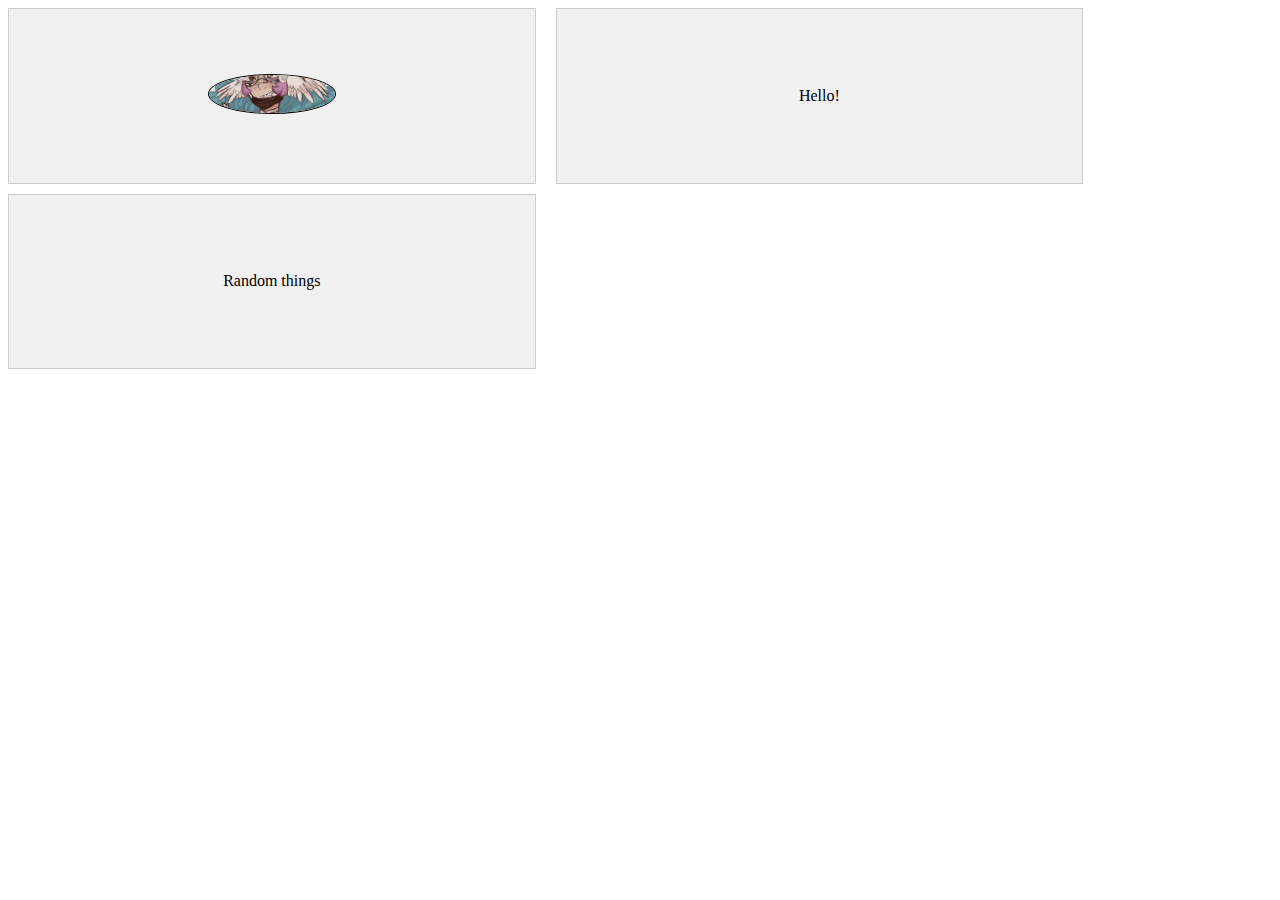
<file: App Development/PWA/index.html>
<!DOCTYPE html>
<html lang="en">
  <head>
    <meta charset="UTF-8" />
    <meta name="viewport" content="width=device-width, initial-scale=1.0" />
    <link rel="stylesheet" href="styles.css" />
    <link rel="manifest" href="manifest.json" />
    <title>Simple Progressive Web Page</title>
  </head>
  <body>
    <div class="horizontal-row">
      <div class="box">
        <div class="user-dp">
          <img src="images/download20240803215345.png" alt="user-image" />
        </div>
      </div>
      <div class="box">Hello!</div>
      <div class="box">Random things</div>
    </div>
    <script src="app.js"></script>
    <script src="service-worker.js"></script>
  </body>
</html>
</file>
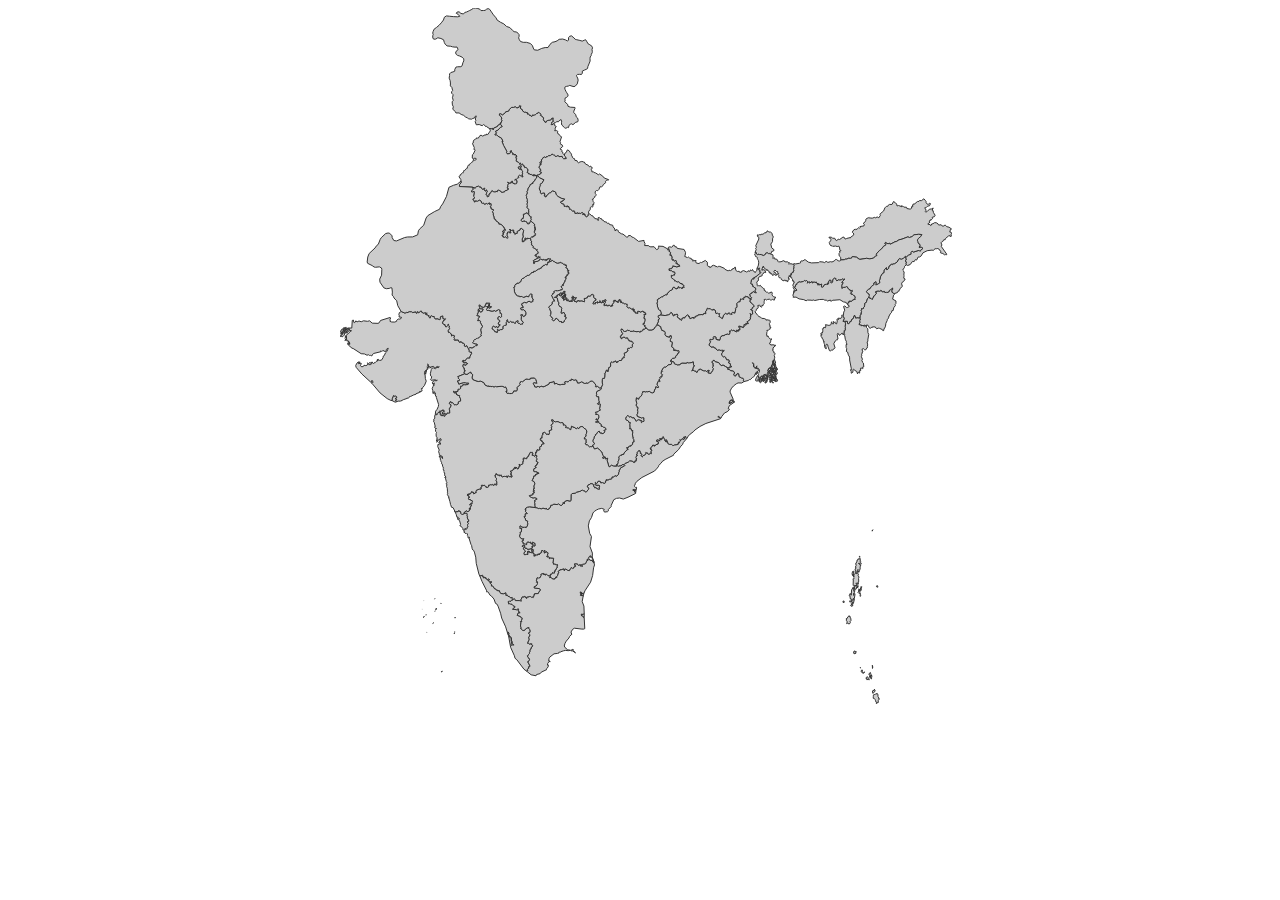
<file: Web_Technologies/Exercises/Ex_1/index.html>
<!doctype html>
<html lang="en">
  <head>
    <meta charset="UTF-8" />
    <meta name="viewport" content="width=device-width, initial-scale=1" />
    <title></title>
    <link href="styles/style.css" rel="stylesheet" />
  </head>
  <body>
    <div class="map-container">
      <!-- Info-box that displays state information -->
      <div class="info-box" id="info-box">Hover over a state</div>

      <!-- Embed the SVG directly -->
      <div id="india-map">
        <svg
          xmlns:mapsvg="http://mapsvg.com"
          xmlns:dc="http://purl.org/dc/elements/1.1/"
          xmlns:cc="http://creativecommons.org/ns#"
          xmlns:rdf="http://www.w3.org/1999/02/22-rdf-syntax-ns#"
          xmlns:svg="http://www.w3.org/2000/svg"
          xmlns="http://www.w3.org/2000/svg"
          version="1.1"
          id="svg2"
          height="695.70178"
          width="611.85999"
          mapsvg:geoViewBox="68.184010 37.084109 97.418146 6.753659"
        >
          <metadata id="metadata44">
            <rdf:RDF>
              <cc:Work rdf:about="">
                <dc:format>image/svg+xml</dc:format>
                <dc:type
                  rdf:resource="http://purl.org/dc/dcmitype/StillImage"
                />
                <dc:title></dc:title>
              </cc:Work>
            </rdf:RDF>
          </metadata>
          <defs id="defs42" />
          <path
            class="state"
            id="IN-AN"
            title="Andaman and Nicobar Islands"
            d="m 537.188,685.44148 -0.041,0.4695 0.768,0.30627 0.104,2.47542 1.258,1.84675 -0.71,-0.0232 0.661,0.93295 -0.574,0.18739 -0.437,0.94503 0.103,1.88201 -0.409,0.42617 -0.663,-0.49065 -0.502,1.30269 -0.461,-0.2156 0.224,-1.08911 -0.606,-0.31434 -0.121,-1.2503 -0.813,-0.73346 0.069,-0.77879 -1.076,-1.12336 -0.646,0.17933 -0.121,-1.96159 0.365,-0.27304 -0.4,-0.27001 0.64,-1.36616 0.994,0.0584 0.564,-0.57427 0.878,0.27505 0.092,-0.68006 0.86,-0.14307 z m -2.826,-4.29496 0.895,1.77017 -2.249,2.47845 -0.57,-1.39035 0.238,-1.31478 1.704,-0.4695 -0.018,-1.07399 z m -6.972,-12.28743 0.62,0.37378 0.054,0.95511 0.372,-0.12392 0.733,0.79995 -0.07,1.22108 -0.819,-0.73849 -1.384,0.38789 -0.288,-0.63372 0.323,-0.48259 -0.855,0.17027 0.198,-1.45785 1.116,-0.47151 z m 3.502,-0.0695 0.743,0.76973 -0.11,1.34098 -1.472,-1.19389 0.529,-0.85234 0.383,0.60853 -0.073,-0.67301 z m 0.656,-2.05731 0.291,1.85178 -0.652,-1.69864 0.361,-0.15314 z m -1.091,-2.2447 0.394,0.70928 -0.884,1.04981 0.947,1.26743 0.041,1.10422 -0.412,-0.27001 -0.465,0.31837 -0.158,0.77476 -0.325,-0.99943 0.426,0.0796 0.114,-0.58536 0.146,0.45237 0.247,-0.67099 -0.938,0.56621 0.092,-0.83824 -0.627,-0.64883 -0.116,-1.08809 1.518,-1.22109 z m -6.096,-0.7264 0.087,0.94704 -0.404,-0.51281 0.317,-0.43423 z m -2.282,-1.91123 0.359,0.19848 -0.356,1.48404 1.639,1.28758 -0.11,0.45942 -1.593,-0.57024 -0.756,-1.02865 0.157,-1.47599 0.66,-0.35464 z m -1.725,-2.48851 0.285,0.72439 -0.466,-0.2005 0.181,-0.52389 z m 11.976,-2.12381 0.554,2.22556 -0.33,0.0282 -0.08,0.96619 -0.144,-3.21996 z m -17.337,-14.22082 0.765,1.02563 0.632,-0.27504 -0.606,0.35464 0.105,1.13444 -0.86,0.46244 -1.209,-0.15818 -0.228,-1.89409 0.96,-0.0353 0.151,-0.86645 0.29,0.25187 z m -5.693,-35.18985 0.303,0.69114 0.034,-0.42113 0.553,0.46244 0.043,1.32486 0.571,0.30426 0.19,2.31624 -1.188,1.3984 0.616,0.72339 -1.181,1.43165 -1.64,-0.7798 -1.035,0.34255 0.738,-1.75809 -0.843,-1.12537 -0.088,-2.43411 0.448,0.45035 1.244,-2.15202 0.892,-0.62565 0.231,0.45942 0.112,-0.60853 z m 2.629,-13.08436 0.929,1.5727 -0.763,0.62868 0.924,0.42415 -0.055,0.36472 -1.862,0.51684 -0.434,-0.43927 0.123,-0.72237 0.751,-0.10478 -0.195,-1.47195 0.582,-0.76872 z m -0.926,-0.67402 -0.284,0.15415 0.186,-0.91783 0.098,0.76368 z m -7.918,-1.08407 1.085,0.17632 -0.019,1.31679 -1.158,-0.1481 0.092,-1.34501 z m 6.716,-0.23474 0.622,0.3093 -0.822,0.74252 0.2,-1.05182 z m 10.071,-5.13723 1.075,0.16624 -0.465,0.49972 -0.716,-0.34457 0.106,-0.32139 z m -1.074,-4.07532 0.271,-0.21158 0.564,0.52793 0.933,2.47844 -0.237,0.44733 -0.886,-1.45482 -0.543,0.0383 -1.023,-1.01455 0.826,-1.1556 0.095,0.34457 z m 0.412,-1.48405 0.074,1.27046 -0.647,-0.61256 -0.046,-0.72641 0.619,0.0685 z m 0.807,-1.15963 0.371,2.3918 -0.807,-0.65185 0.006,-0.67401 -1.081,-0.74958 0.615,-0.12695 0.421,0.57831 0.475,-0.76772 z m 0.855,-1.16466 0.553,1.47598 -0.427,1.26038 -0.784,-1.06593 0.658,-1.67043 z m -7.699,-0.52088 0.06,1.5052 0.968,-0.15717 -0.584,2.06436 1.288,0.63271 -0.452,0.56521 -0.476,-0.43625 -0.055,0.53498 0.673,0.36169 -1.042,0.80298 0.111,2.37769 0.468,-1.74801 0.792,-0.0836 0.084,0.74555 -0.687,4.25768 -0.257,-0.22467 -0.058,0.48561 -0.813,-0.3637 0.133,0.79189 -0.88,0.34759 0.156,0.61356 0.294,-0.32945 0.144,0.38285 0.739,-0.78081 -0.176,-0.57931 0.734,0.44632 -0.947,4.02394 -0.272,-0.63674 -1.076,-0.31937 0.008,-1.07601 -0.615,0.20452 -0.202,-1.21806 0.583,0.0897 0.174,-0.4433 -0.264,-0.31233 -0.496,0.35061 -0.418,-1.78427 -0.55,0.50173 -0.324,-3.01141 -0.489,0.20553 -0.198,-0.48058 1.023,-2.1097 0.51,1.2624 0.312,-0.20553 0.053,0.83421 0.144,-0.28009 0.264,-4.95991 1.616,-2.84819 z m 0.75,0.37277 0.37,-0.0131 -0.121,0.73346 -0.526,-0.0897 0.277,-0.6307 z m 3.455,-0.807 0.246,0.70021 -0.456,-0.22971 -0.099,0.44733 -0.164,-0.60853 0.473,-0.3093 z m 3.685,-0.13097 0.187,0.52994 0.404,-0.49267 -0.109,1.20698 -0.783,-0.54102 0.301,-0.70323 z m -2.854,-0.40401 -0.404,1.06996 -0.432,-1.22915 0.529,0.16423 0.161,-0.64379 0.146,0.63875 z m -3.45,-0.63271 1.278,0.37076 0.601,-0.27102 0.48,0.85134 -0.638,0.43221 0.453,1.08709 -0.71,-0.0554 0.088,0.85738 -0.591,-0.16523 -0.426,0.74152 0.215,0.5108 -1.001,0.93596 -0.534,-0.67401 0.644,-3.04566 -0.578,-0.18639 0.169,-0.60651 0.297,0.21459 0.359,-0.45639 -0.106,-0.54103 z m 22.254,-0.22568 0.744,0.70223 0.114,1.10321 -1.131,-0.17632 -0.248,-0.86644 0.521,-0.76268 z m -18.511,-2.01398 -0.482,1.18481 -0.272,-0.10982 0.235,-1.08406 0.519,0.009 z m -5.117,-8.89721 0.142,2.36661 -0.486,-1.68957 0.344,-0.67704 z m 3.934,-1.86588 0.482,0.0766 -0.353,0.58737 0.48,0.0252 0.547,1.64928 -0.418,0.71431 0.97,1.37624 -0.47,1.44375 0.217,3.1313 -0.76,0.34254 -0.021,0.31938 0.562,-0.0403 -0.893,0.51483 -0.017,0.81204 -1.764,-0.46949 1.351,2.31019 -1.306,0.3758 -1.274,-0.36774 -0.351,0.51584 -0.719,-0.0997 -0.439,-0.60551 0.168,-5.76087 -0.481,-0.23978 0.412,0.0141 1.029,-1.36013 -0.528,-0.48057 0.377,-0.63069 -0.465,-2.24672 0.291,0.36068 1.548,-1.94044 0.653,0.52189 0,0 0.628,-0.14911 0,0 0.544,-0.70021 z m -4.254,-1.63618 0.507,0.29217 0.034,1.9344 -0.425,1.01455 -0.541,0.11385 0.285,0.41105 -0.437,0.73447 -0.419,-1.68957 0.448,-2.16209 0.548,-0.64883 z m 6.511,-0.1078 -0.569,0.64379 0.07,0.69819 -0.646,-0.12996 0.163,-1.03974 0.261,0.42416 0.721,-0.59644 z m 0.475,-12.41236 0.326,1.0357 -0.216,1.94044 0.222,0.67603 0.337,-0.37076 0.198,0.32341 -0.326,0.51483 0.739,0.99642 -0.519,0.70726 -0.691,-0.90876 -0.617,-0.1743 -0.355,0.52692 -0.337,-0.67502 -0.412,0.35161 1.233,0.51483 0.063,0.93395 0.704,-0.11384 -0.007,0.49065 0.437,-0.28714 -0.721,2.016 0.056,2.10668 -0.648,1.12739 -0.797,-0.13904 0.185,0.47655 -0.837,-1.03369 -0.385,0.14709 -0.306,0.69517 0.771,1.08609 -0.548,0.53195 -0.113,-0.82715 -0.517,0.0494 -0.583,1.18884 0.388,0.95007 0,0 -0.628,0.14911 0,0 -1.021,-0.81909 -10e-4,-1.5314 0.505,-0.0242 0.143,-0.55815 -0.769,-0.1209 0.174,-1.53039 0.535,-0.14911 -0.256,-0.65689 0.785,-0.26396 -0.791,-0.29923 0.378,-1.79838 0.559,-0.44229 -0.669,-0.43121 0.413,-0.53196 -0.431,-0.16825 0.372,-1.40042 0.576,-0.23172 -0.5,-0.35867 0.518,0 0.343,-0.59241 -0.262,-0.89869 1.21,-0.65286 -0.25,-0.74756 0.989,-0.1743 0.506,0.35867 -0.023,-0.97626 0.467,0.67099 0.404,-0.67804 z m -0.285,-2.21549 0.251,1.06089 -1.069,-0.6055 0.818,-0.45539 z m 13.096,-26.52437 -0.617,1.4518 0.021,-0.82615 0.596,-0.62565 z"
          />
          <path
            class="state"
            id="IN-AP"
            title="Andhra Pradesh"
            d="m 295.438,482.23741 -0.002,0.007 0,0 0.002,-0.007 z m 0.652,-0.0393 -0.389,2.49054 -0.753,-1.07903 -0.016,-0.80298 1.158,-0.60853 z m -0.652,0.0393 -0.122,-0.62767 -0.272,0.4433 -1.262,0.0977 -0.058,-0.73144 -0.901,0.58133 1.737,0.7667 0,0 -0.023,1.03873 0.454,0.14004 0.663,1.50017 -7.647,3.77106 -4.692,1.85681 -3.756,-1.06895 -3.105,0.36975 -2.669,1.33493 -2.599,5.73367 0.099,0.96921 -2.908,3.10007 -0.273,0.46546 0.384,0.87048 -0.948,0.83521 -3.03,0.41106 -0.866,-1.47094 0.261,-0.7788 0.373,0.006 -0.117,-0.58032 -2.482,-0.87249 -3.128,0.60651 -2.228,1.07097 -1.913,1.26945 -1.459,1.6402 -1.448,4.49646 -2.123,3.3872 -1.075,5.04353 1.396,7.50586 1.762,3.11215 -1.448,10.08303 2.407,6.52153 -0.174,3.87786 1.651,4.44205 -3.018,-5.51604 -0.564,-0.25692 -0.116,1.91022 -0.617,-0.62263 0.355,-0.61659 -0.401,-0.0776 -1.169,1.85077 2.315,2.12481 1.569,0.0363 1.581,1.4105 0,0 0.001,1.1425 -0.756,-0.42516 -0.956,-1.89007 -1.638,-0.0433 -1.73,-1.26642 -1.577,0.17228 -0.083,0.42113 0.891,0.17833 0.069,0.37378 -0.631,-0.0705 -0.22,0.60953 -0.702,0.17631 0.029,0.71936 -0.644,0.29217 0.441,0.65084 -0.587,0.82111 -1.556,0.70021 -1.065,-0.0191 -0.429,0.47957 -0.538,-0.44632 -0.687,0.65789 1.332,1.04982 -0.848,0.61457 -0.451,-0.57931 -0.714,0.31131 0.153,-0.57024 -0.476,0.0957 -0.1,-1.1294 -1.848,0.78685 -0.66,-0.46848 -0.271,-0.94604 -2.238,-0.27001 -1.136,0.44229 1.056,0.46748 -0.297,1.49009 0.529,-0.38084 0.197,0.28109 -0.5,0.17732 0.045,0.45338 -1.591,0.5249 0.142,0.71633 -0.976,0.70626 -0.849,-0.95309 -1.027,0.1219 -10e-4,0.68107 -0.615,0.41509 -0.758,1.66338 -1.751,-0.1471 -1.873,-1.34097 -1.365,0.1884 -0.438,0.70222 0.653,0.35464 -0.895,-0.0232 -0.123,-1.42964 -2.722,0.87753 -0.912,-0.23072 -0.182,1.11329 -0.893,-0.29117 -0.784,0.83925 0.691,1.28657 -0.439,-0.004 -0.916,3.18974 -0.762,0.57729 0.044,1.25333 -0.487,0.12694 -0.176,-0.51281 0,0 0,0 0,0 -0.114,0.0373 -0.358,-0.0363 -0.102,0.86242 -0.647,0.0222 0.041,0.96316 -1.911,0.1199 -1.63,-0.88257 -0.545,-0.83622 -1.561,0.22668 0.782,-0.72741 -0.137,-0.80398 0,0 0.428,-2.03716 1.298,0.005 0.886,-1.73995 0.689,0.70726 1.203,-0.11788 -0.275,-1.46087 0.738,0.11486 -0.133,-1.46792 1.11,-0.4564 -0.056,-0.62163 0.545,-0.33751 -0.402,-0.47957 1.263,-0.7939 -0.589,-0.66092 0.581,-0.36572 0.184,-1.24426 -0.457,-0.80499 -0.729,0.94402 -1.027,-1.12638 -0.749,0.20553 -0.241,-0.44632 -0.695,0.33147 -0.508,-0.35263 0.636,-0.26497 -0.884,-0.48964 0.746,-4.80576 -3.414,-0.19546 -0.93,0.66394 0.224,-1.28859 -0.7,-0.15616 -0.1,-0.54505 -1.57,0.28814 -0.469,-0.68308 0.12,-0.45741 0.865,0.0816 0.084,-0.55715 -0.512,-0.50173 0.697,-0.93798 -0.098,-1.37926 -1.516,-0.98936 -0.07,0.73144 -1.102,-0.18941 -0.406,0.89566 -0.444,0.005 -0.044,-1.30168 0.745,-0.28311 -0.243,-1.23519 -1.148,1.15157 -0.515,-0.73346 -1.438,-0.0796 -0.25,0.56722 0.447,1.03671 -1.082,0.53297 0.051,0.49669 -1.374,0.48259 -0.086,1.24527 -0.276,-0.6186 -0.666,0.19747 0.136,-0.54506 -0.442,0.0363 -0.809,0.44028 0.55,0.43624 -0.324,0.16926 -0.537,-0.3496 -0.828,0.58536 -0.762,-0.5914 -0.154,1.25534 -0.522,-0.45539 -0.092,0.58435 -0.695,0.0846 0.161,-2.61647 -1.021,-0.0473 0.332,-0.77477 -1.362,-0.22769 -0.826,0.4302 -0.274,-0.68006 -1.182,0.38385 -0.348,-1.1969 -0.467,0.72338 -0.138,-0.42617 -0.547,0.46042 -0.037,-1.24325 -0.441,0.37983 0.137,0.92488 -0.809,0.16422 0.803,0.61861 0.091,1.4246 -1.493,-0.134 -0.737,0.47554 -0.706,-0.70323 -0.313,0.83521 -0.395,-0.21157 -0.506,-1.54953 1.023,-1.70469 0.502,-0.0876 -0.114,-0.60853 -2.193,-2.09761 0.919,-0.91883 -1.005,-1.33897 -0.907,-0.0826 0.162,-0.6045 0.954,-0.14911 0.098,-0.50576 1.637,0.35766 -0.241,1.613 0.322,0.96921 2.039,0.23979 0.549,1.09212 3.478,-0.71733 0.843,0.91682 -0.114,1.85278 0.881,-0.0242 0.03,0.38487 0.744,-0.63372 -0.413,-0.58032 0.48,-0.70524 -1.151,-0.008 0.162,-0.82514 -1.197,-0.33651 1.45,-1.73994 -0.12,-0.32643 -0.946,0.48662 0.067,-0.61155 0.606,-0.11284 0.272,-0.77175 2.317,0.30931 -0.087,-2.61144 -0.87,-0.009 -0.259,-0.81305 -1.187,-0.32744 -0.223,0.64278 0.852,1.8004 -0.668,0.43524 -0.594,-0.82615 0.081,-0.84932 -1.667,-0.14709 0.033,-1.19086 -1.03,0.43423 -1.67,-0.5773 -0.842,1.08709 -0.143,1.60595 -0.623,0.0846 -0.538,-0.65286 -2.34,-0.0121 -0.271,-0.69316 0.528,-0.47251 -1.486,-1.13344 0.084,-0.94805 0.627,-0.50375 0.596,0.30326 0.046,-0.98634 0.62,-0.71835 -2.16,0.21258 -0.893,-1.1828 -0.583,-0.10075 -0.828,-1.60897 0.793,-2.87338 -0.371,-0.96821 1.432,-0.53598 0.329,-3.46982 -0.765,0.2821 -1.342,-0.40905 0.435,-1.01455 -0.216,-1.18784 0.475,-0.42113 1.67,1.34803 2.2,0.39796 0.395,-0.4171 0.967,0.008 -0.123,0.51584 0.792,0.11787 1.574,-2.61647 -0.459,-0.48158 0.536,-0.13601 0.01,-0.97425 -0.78,-0.59543 0.906,-0.82212 -0.34,-0.57729 -0.68,-0.0907 -0.12,-0.81406 -1.007,0.11788 -0.715,-2.46333 -1.193,-1.21202 0.032,-0.3355 1.145,0.13803 0.056,-2.91166 1.092,-0.41409 0.728,0.6045 0.184,-0.73849 -1.711,-1.64222 0.433,-1.93137 -0.871,-0.18841 0.915,-1.47195 1.622,-0.9007 2.208,-0.37378 5.454,0.80499 0,0 2.029,0.19847 1.101,0.76772 1.197,-0.21964 1.739,0.46345 1.853,-0.66696 2.39,0.79995 0.72,-0.93395 0.573,1.25333 0.961,0.37882 0.34,-0.47453 0.813,-0.001 0.321,-1.12135 1.213,-0.62364 0.391,-2.22858 1.247,0.0474 1.873,-1.13041 3.212,0.53599 1.212,-0.92791 2.023,1.57573 1.285,0.0655 1.287,-1.39136 0.028,-1.51326 0.525,0.0796 0.204,0.93697 0.792,0.1078 -0.105,-1.67345 0.42,-0.44532 2.207,-0.94704 3.049,0.62464 0.881,-0.49065 0.138,-5.86766 0.854,-1.16467 3.359,-0.45941 1.478,-1.04982 3.158,-0.69013 2.655,-1.478 0.74,0.85537 1.08,-0.16926 0.842,1.32183 1.174,-0.0927 1.879,-2.25578 0.456,-1.49815 -0.766,-0.85134 -0.867,-0.23575 0.375,-0.96417 0.76,-1.27247 1.842,-0.43927 1.01,-1.30673 0.4,0.69719 1.275,0.0554 0.82,1.19893 0.374,1.86084 0.825,0.35162 0.3,0.96014 0.56,-0.84629 1.107,0.7536 0.08,0.55413 2.228,0.59442 0.864,-0.54506 -1.037,-0.81103 0.218,-0.96921 0.456,-0.1068 -0.054,-1.15257 -1.944,-0.47554 -0.073,0.67401 -2.712,-1.16567 0.638,-0.95108 -0.455,-0.93193 0.588,-0.46043 0.533,1.1556 0.538,0.17127 0.753,-0.72942 0.291,-1.2634 1.341,-0.66092 2.02,1.10321 -0.357,0.71532 1.803,-0.20754 2.234,0.85335 0.552,-0.55211 0.24,-2.09358 0.9,0.008 -0.167,-1.21303 1.798,0.47353 1.157,-0.74857 2.434,-0.41106 0.393,-1.96865 1.792,0.0494 1.204,-1.55053 0.986,0.73446 0.917,-0.0977 1.628,-1.91526 0.167,-1.99081 0.466,-0.66696 -0.435,-0.44229 1.428,-2.15605 0.114,-0.84126 4.307,-2.33034 0.218,-0.45337 -0.722,-0.8997 0,0 0.895,-0.94201 3.155,-1.23418 1.526,-1.44979 2.84,0.31535 0.357,0.72842 1.346,0.68006 0.535,-0.1471 -0.006,-1.36415 0.648,-0.30225 0.16,0.53297 0.508,-0.0584 0.075,-2.24874 0.507,0.38184 0.159,-0.32139 -1.236,-1.23519 0.559,-0.4433 0.085,-1.11328 0.732,-0.1743 0.443,-0.71431 -1.227,-0.23576 1.047,-1.14754 -0.485,-0.90171 2.36,-2.80588 0.526,0.77678 0.502,-0.0484 0.147,1.53845 0.494,-0.0736 -0.389,1.06291 1.368,0.46043 0.226,0.49065 -0.729,0.87552 0.09,0.81103 0.966,0.91279 0.668,-1.2775 2.266,-0.98332 0.549,-1.40949 -0.357,-0.54707 0.48,-0.43524 0.958,0.65387 0.831,-0.0655 0.151,1.01354 0.854,0.34255 1.769,-0.73144 0.759,0.20251 0.102,-1.18784 -0.436,0.22366 -0.462,-0.56319 1.548,-2.06738 -1.19,-0.22065 -0.117,-0.44229 0.567,-0.41005 -0.962,-0.0433 0.074,-1.11933 0.825,-0.33449 1.716,-2.61848 1.439,0.66897 0.07,0.58335 0.3,-1.10523 0.978,0.19445 0.281,-0.72238 1.606,-0.23172 0.055,-0.70626 0.783,0.0282 0.314,-0.63472 -1.354,-1.49613 0.703,0.0796 -0.722,-0.74857 -0.351,0.88962 -0.496,-1.613 0.859,-0.44733 1.309,0.30426 0.977,1.12034 -0.146,-1.19691 0.546,-0.0151 0.07,-0.46345 -0.389,-1.075 0.29,-0.17933 0.427,0.54707 0.246,-0.25893 0.173,0.8866 -0.421,-0.0443 0.039,0.34859 0.752,0.12594 0.315,-1.5183 0.677,0.53297 0.537,-0.85134 -0.212,-0.7133 0.607,-0.7385 1.544,3.04264 0.548,0.10277 -0.365,0.5914 0.838,1.48605 0.717,0.23072 -0.848,-1.56666 0.994,-0.66394 1.74,4.20932 1.457,0.4836 1.827,-0.12392 1.146,1.27348 0.862,-0.0786 0.594,-0.60853 3.787,-0.35967 0.079,-1.65532 0.552,0.34759 0.191,-0.35766 -0.421,-0.35464 0.758,0.1219 -0.468,-0.41105 0.681,0.22467 0.661,-0.61055 -0.289,-0.54001 0.524,-0.63977 -0.534,-1.04074 1.184,0.72439 0.372,-0.88055 1.605,-0.97828 0.451,1.15459 0.524,-0.9279 0.875,0.0564 -0.007,-0.63775 -0.72,0.10075 -0.586,-1.05082 1.452,0.0443 0.08,-0.77376 0.776,0.12392 -0.173,0.70122 0.527,0.52491 0,0 0.878,0.54405 -3.728,4.32417 -0.604,1.85279 -1.844,1.75808 -2.297,3.46075 -4.825,4.53576 -0.023,0.93294 -8.484,4.31511 -3.07,2.10768 -0.901,1.5183 -2.5,2.32631 0,0.73447 -1.373,1.87595 -2.744,2.95298 -12.682,6.47518 -5.007,3.89498 -1.482,1.88201 -0.541,2.01499 -0.477,0.23072 0.151,0.96115 1.163,1.01657 0.89,-0.24886 -0.238,2.48751 -0.903,0.51383 z"
          />
          <path
            class="state"
            id="IN-AR"
            title="Arunachal Pradesh"
            d="m 585.539,192.70394 0.586,0.92992 -0.057,0.84731 1.267,1.78327 1.034,-0.0161 1.469,-1.19893 0.621,0.70122 -0.973,2.05429 -1.803,0.26094 -1.561,1.57472 -1.49,0.40803 0.751,0.58737 0.722,1.56062 -0.829,1.21403 0.445,0.75663 1.713,-0.88458 2.06,-2.14496 1.865,-0.12795 1.871,-1.00045 -1,2.04522 0.212,0.68812 0.654,-0.135 0.39,2.08249 1.644,2.52781 -0.628,1.36315 -2.37,0.79894 0.447,1.1959 -1.382,1.22008 -0.568,-0.17128 0.119,0.72339 -1.089,0.0826 -0.606,0.63472 0.991,1.12135 -2.287,1.75808 1.174,0.64984 1.07,-0.19445 0.596,1.18683 0.491,-0.15415 0.742,-1.62811 1.087,0.0222 1.452,-1.06794 1.779,-0.0645 1.81,1.05082 0.488,1.13746 1.63,0.13601 0.971,-0.41912 0.571,0.97526 1.478,0.68611 2.011,-1.27449 1.703,1.68353 2.264,0.54304 2.48,1.80443 -0.774,0.0957 -0.687,0.79693 0.172,1.03369 -0.653,1.00951 1.376,0.16322 0.074,0.74051 0.798,0.35665 -0.776,0.90171 0.229,2.13187 -1.421,0.16321 -0.261,-0.96014 -1.092,0.4846 -3.224,2.75551 -0.127,1.03067 -1.421,0.0191 -1.053,1.83062 -0.752,0.10478 -0.936,1.10422 0.839,2.14798 -0.541,1.59386 5.44,7.69325 -0.53,0.80096 -0.792,-0.43423 -0.775,0.28512 -1.819,-1.3571 -2.282,-0.63271 -0.257,-0.6055 0.558,-0.4161 -0.103,-0.73346 -0.489,-0.1078 -1.243,-1.9344 -1.88,-0.62061 -0.282,0.35867 -1.812,-0.0907 -1.888,1.78025 -1.08,-0.43625 -4.949,0.65185 -4.142,2.0956 -2.098,3.37108 -1.236,0.7657 -1.45,0.001 -1.615,3.12928 -1.202,-0.53397 -1.294,2.09257 -1.649,-0.23475 -2.175,3.08194 -2.644,1.03369 -1.359,-0.7113 0,0 -0.449,-1.15156 0.601,-1.2221 -0.623,-0.25892 -0.136,-1.23016 -0.505,-0.33247 1.033,-0.61155 -0.803,-3.58065 0,0 1.104,0.29923 2.101,-1.75506 2.285,-0.72842 0.041,-1.83365 1.182,-1.30269 1.547,0.92287 4.526,-1.46792 1.134,-0.0584 0.701,0.73547 0.261,-0.68006 2.344,-1.79536 -0.85,-1.59789 -0.204,0.269 -0.38,-0.49468 -0.692,0.0443 -0.498,0.87753 -0.092,-0.89868 -0.445,0.63673 -0.377,-0.31131 0.842,-1.79435 -0.173,-1.11329 -0.868,-0.31635 -0.328,-0.86141 -0.776,-0.4836 0.3,-0.60551 -0.482,-0.55311 0.377,-0.37278 -0.801,-1.01958 0.62,-0.25893 -0.153,-0.38386 0.893,-1.21 2.18,-1.85077 1.05,-1.92936 -3.173,-0.21057 -4.587,0.46547 -1.901,1.80443 -2.755,0.94402 -1.42,-0.69114 -5.971,2.28601 -3.568,0.83622 -0.449,0.85234 -0.922,0.12896 -0.825,0.74756 -1.393,-0.0151 -0.144,0.4161 -4.663,2.17518 -0.602,-1.07399 -1.329,0.62364 -1.455,-0.65185 -0.46,0.25893 -0.498,-1.12638 -0.86,0.7123 0.949,1.26441 0.054,0.82413 -2.132,1.05283 -2.016,2.70614 -2.185,1.62509 -3.313,3.71767 0.569,0.42012 0.2,1.04478 -1.31,0.29922 -2.023,2.14799 -3.903,0.7657 -2.96,-0.58133 -6.879,1.09213 -2.126,-1.1153 -0.023,-0.48058 -0.926,-0.54203 -4.469,-0.72641 -0.416,0.4705 0.133,0.73145 -1.26,0.60248 -2.63,-0.0333 -1.253,0.87149 -0.977,-0.21863 -1.605,0.7788 -3.528,0.2025 0,0 -0.095,-2.67994 -1.456,-1.34501 -0.218,-2.2981 0.97,-1.44576 -0.63,-1.01555 1.299,-0.0584 0.397,-0.43524 -1.294,-0.93596 -0.091,-1.72181 -0.748,-1.88201 -1.661,0.45237 -1.599,-0.50778 -2.993,0.27706 -0.627,-0.7657 -0.893,0.42617 -1.688,-2.1369 0.196,-0.78786 -0.385,-0.59442 1.382,-1.71879 0.332,-1.40345 -0.24,-0.84529 -0.614,-0.47453 -0.698,0.13098 -0.451,-0.9541 2.47,-0.0645 0.997,1.06694 2.4,0.0695 0.761,1.74095 1.218,0.51785 1.363,-1.30168 1.498,0.25792 3.244,-2.36863 1.123,0.0252 1.088,1.89006 1.336,-0.39796 0.566,-0.64177 1.006,0.44632 0.972,-0.90675 1.243,0.48561 0.928,-1.34098 1.343,-0.53598 1.471,-2.12078 -1.602,-1.74398 0.503,-1.49815 2.358,-1.81954 0.561,0.71935 1.441,-0.77577 1.45,-1.36213 0.75,0.73849 0.699,-0.76973 -0.212,-0.9551 4.089,-0.72742 0.263,-1.59688 -1.023,-0.93697 1.953,-1.54752 0.614,-1.46691 -0.113,-0.79593 0.582,-0.20955 0.193,-0.76167 2.276,-0.85738 0.598,0.53599 0.354,-0.7254 0.895,0.60047 1.805,0.0272 2.334,-0.75462 0.913,0.4967 1.441,-0.93093 1.719,0.85234 1.576,-2.48247 -0.338,-0.54505 0.202,-1.03067 3.354,-2.71823 1.247,-3.10309 1.528,-1.53845 1.448,-0.10679 0.322,-0.90373 1.233,-0.88055 2.652,-0.0504 1.472,-2.87943 1.735,1.06593 1.388,1.52031 0.432,1.83869 1.545,-0.47252 3.161,1.2896 -0.529,-1.01858 2.111,0.70222 0.489,0.66092 2.7,0.15415 0.33,1.25332 3.007,0.56521 0.925,-0.0685 0.6,-0.8201 0.279,-1.66137 1.057,0.28009 -0.191,-2.05127 1.007,-0.0957 0.271,-1.05485 0.823,0.28915 2.922,-2.56408 0.394,0.4826 1.766,-1.32688 1.597,0.21158 2.584,-1.94347 z"
          />
          <path
            class="state"
            id="IN-AS"
            title="Assam"
            d="m 453.917,283.49453 0.206,1.29161 -0.521,0.29318 0,0 0.315,-1.58479 z m 46.843,-31.55783 3.527,-0.20351 1.605,-0.7788 0.977,0.21863 1.253,-0.87149 2.63,0.0343 1.261,-0.60248 -0.133,-0.73145 0.415,-0.4705 4.47,0.72641 0.926,0.54203 0.023,0.48058 2.126,1.1153 6.879,-1.09213 2.96,0.58133 3.902,-0.7657 2.023,-2.14799 1.31,-0.29922 -0.199,-1.04478 -0.569,-0.42012 3.313,-3.71767 2.186,-1.62408 2.016,-2.70614 2.132,-1.05384 -0.054,-0.82413 -0.949,-1.26441 0.86,-0.7123 0.498,1.12638 0.46,-0.25893 1.455,0.65185 1.329,-0.62364 0.602,1.07399 4.663,-2.17518 0.145,-0.41711 1.393,0.0161 0.825,-0.74756 0.922,-0.12896 0.449,-0.85133 3.567,-0.83723 5.972,-2.28601 1.42,0.69114 2.755,-0.94402 1.9,-1.80443 4.588,-0.46547 3.173,0.21057 -1.05,1.92936 -2.181,1.85077 -0.893,1.21101 0.152,0.38285 -0.619,0.25893 0.801,1.01958 -0.377,0.37278 0.481,0.55311 -0.3,0.60652 0.776,0.48259 0.328,0.86141 0.867,0.31635 0.174,1.11329 -0.843,1.79334 0.377,0.31132 0.445,-0.63674 0.092,0.89869 0.498,-0.87753 0.692,-0.0443 0.38,0.49468 0.204,-0.269 0.85,1.59789 -2.344,1.79536 -0.261,0.68106 -0.701,-0.73547 -1.134,0.0584 -4.526,1.46893 -1.547,-0.92287 -1.182,1.30269 -0.041,1.83365 -2.285,0.72842 -2.102,1.75506 -1.104,-0.29923 0,0 -1.789,1.79032 -1.856,0.97727 -0.747,0.16826 -1.204,-0.79693 -0.878,0.46244 -1.759,2.97211 -2.42,1.72585 -1.22,0.32844 -0.506,-0.48461 -0.617,1.13344 -0.62,-0.46647 -1.614,0.96518 -0.114,0.807 -1.143,0.49569 -0.177,1.92432 -1.012,0.55513 -0.725,1.07097 -0.474,-0.41811 -0.086,-1.95454 -0.273,0.12392 -1.888,2.30515 -0.23,2.72327 -1.413,0.4171 -2.16,3.58165 -0.287,2.35049 -0.759,1.52434 0.514,2.04522 -1.33,0.74656 -0.694,0.97324 -0.846,-0.3899 -0.974,1.12537 -0.334,-0.74454 0.388,-1.478 -0.53,-1.31377 -0.443,0.69215 -1.344,0.62868 0.373,1.41755 -2.768,2.04622 -1.536,2.42706 -1.515,0.58334 -2.005,1.96865 1.343,1.9213 1.381,0.68409 0.342,1.27247 -0.551,0.82816 0.463,0.81003 0,0 -1.785,1.46994 -1.108,3.47788 -0.652,1.10824 -0.763,-0.0393 -0.405,0.71431 0.284,1.56062 -0.47,0.28915 0.278,0.46244 -0.506,0.96014 -0.668,0.48159 0.004,1.04477 -0.93,0.4967 -0.634,-0.69417 -0.27,0.23273 -0.054,1.56767 -0.656,0.72842 0.604,0.80801 -0.613,1.8266 0.661,0.29217 -0.961,0.2015 0.242,0.31635 -0.772,1.478 0.071,1.97772 -0.81,0.18235 0,0 -1.356,0.17833 -0.506,-0.39998 -0.133,0.42517 -0.886,-0.11586 -0.71,0.50072 -1.334,-3.29653 -1.561,3.82547 -1.391,0.50979 -0.266,1.82559 -1.275,0.17127 -0.4,1.57472 -0.956,0.3496 -0.104,0.47957 -0.927,-0.25389 -0.298,-2.31624 -2.632,0.0312 0,0 -1.754,0.0564 1.249,-2.99328 -0.867,-1.86689 -0.002,-1.0075 0,0 0.417,-3.52825 0.991,-1.83365 -1.209,-3.75796 1.212,-0.48259 1.948,1.62006 0.855,-0.0504 0.353,-0.58133 0.893,0.0746 0.271,-0.70122 -0.323,-1.1556 -0.432,0.27505 -0.348,-0.25389 0.453,-0.0846 -0.275,-0.44128 -0.672,0.0826 -0.054,-1.3712 0,0 0.782,-0.12292 0.44,-1.64222 1.228,0.19546 -0.383,-0.93597 2.03,0.51685 0.947,-1.37523 2.879,-0.9803 -0.832,-0.69517 0.576,-0.83119 -0.163,-1.09817 -0.499,-0.0635 -0.492,-1.06795 -0.396,0.14609 -0.929,-0.97828 -0.286,0.15717 -0.122,-0.58032 -0.945,0.43625 -0.229,-1.28053 -0.643,0.0977 1.617,-1.6261 0.184,-1.27348 -1.065,0.80902 -0.629,-0.0705 -0.312,-1.19893 -1.171,-0.25389 -0.759,-1.3853 -0.697,-0.19848 0.021,-0.94201 -1.007,-0.51483 -1.078,0.65991 -2.189,0.20956 -1.429,1.03168 -0.159,-3.28041 0.56,-1.33897 0.955,-0.85939 -1.294,-0.11083 -0.153,-0.76973 2.951,-3.13533 -1.176,0.38688 -1.316,-0.39594 -0.945,0.78484 -1.681,0.30527 -1.293,-0.19143 -1.443,0.96922 -1.088,-1.22915 0.118,-1.06392 -1.183,-0.49065 -1.843,1.39035 -0.231,2.45426 -1.065,1.13545 -1.218,-0.80499 0.562,-0.58133 -0.122,-1.34299 -1.179,-0.24986 -1.553,2.62252 0.622,-0.0685 -1.185,1.2231 0.691,0.0876 0.459,-0.51785 -0.09,0.3909 -1.696,0.74253 -0.534,-0.31938 -1.786,0.37076 -1.213,2.14093 -1.083,0.54707 -0.668,-0.14306 -0.253,-1.0891 0.347,-1.92735 -2.788,0.90071 -0.28,-0.19848 0.6,-0.55312 -0.616,0.0887 -1.012,0.61861 0.596,-1.53341 -1.293,0.0201 -0.518,-1.40849 -0.562,0.10277 0.067,0.69618 -0.756,-0.89667 -0.968,0.31635 -0.563,-0.32542 -0.666,1.02362 -0.785,-0.1612 0.144,-0.98231 -1.284,0.15213 -1.282,1.21101 -0.383,-0.31232 0.471,-0.58737 -0.975,-0.52189 -1.463,1.48203 0.458,-1.44173 -1.196,-1.33493 -1.019,0.61155 -0.673,-0.58636 -0.66,0.0897 -0.851,0.83925 -2.969,0.69819 -1.337,-0.39191 -2.385,1.92633 0.36,0.30628 -0.285,0.43625 -1.334,0.52087 0.223,1.16568 -0.455,0.69618 -0.855,0.22265 2.61,3.09101 -3.081,1.34803 0,0 0.316,-1.99082 -1.059,-2.03917 0.187,-1.1828 -0.608,-1.13444 1.588,-2.87439 -0.814,-0.14508 -0.209,-0.40804 0.71,-0.28411 -0.75,-0.80096 0.004,0.68711 -0.352,-0.0907 -0.396,-1.27147 -0.547,0.0574 0.534,-0.4836 -0.124,-0.66595 -0.805,-0.53498 0.242,-0.4302 -0.414,-0.6579 -0.673,-0.24381 0,0 0.322,-0.20956 -0.823,-0.32946 0.778,-0.54304 -0.728,-0.11586 0.659,-0.49065 -0.501,-0.74051 0.427,0.269 0.257,-0.2962 -0.411,-0.81003 0.854,0.38285 -0.17,-0.7526 0.635,-0.22064 0.024,-0.5239 1.576,-0.73044 -0.219,-0.42818 -0.409,0.14709 0.907,-1.48505 -0.376,-0.65386 0.195,-2.11273 0.325,-0.1491 -0.429,-0.91884 0.404,-0.61256 -0.406,-1.27448 0,0 0.113,-0.77981 1.997,0.32442 3.941,-0.74555 0.893,-0.36874 -0.098,-0.91985 0.645,-1.03369 1.814,0.12896 1.121,-1.12638 1.144,-0.13601 3.145,2.37164 3.189,0.78585 7.153,-0.27908 0.893,-0.94704 3.469,0.34758 1.549,0.59543 1.508,-1.31377 1.768,1.076 2.742,-0.74151 1.329,0.38083 2.4,-1.10422 1.169,-1.45784 0.826,-0.0494 1.849,1.36113 1.255,0.25187 0.909,-0.31635 0.403,-0.77477 z"
          />
          <path
            class="state"
            id="IN-BR"
            title="Bihar"
            d="m 416.975,260.26064 0.017,0.0796 0,0 -0.017,-0.0796 z m -83.434,-22.94171 0.695,-0.0735 -0.041,0.73144 1.192,0.38487 0.057,0.63976 0.955,-0.22568 0.83,1.60091 6.826,1.08608 1.487,2.91268 -0.348,2.81293 -0.661,1.13545 2.388,1.05082 0.332,-0.35061 0.438,0.51785 0.757,-0.55916 1.293,1.17071 1.482,0.21964 0.336,0.47654 -0.225,0.56521 1.939,0.68913 -0.796,0.73547 3.627,-0.26296 -0.389,1.28557 0.694,1.2503 2.597,0.40602 1.534,-1.16869 0.964,0.21661 3.789,-2.11574 2.095,1.79334 -0.044,3.3187 1.783,1.21504 0.701,-0.16423 -0.025,0.96418 2.057,-1.05082 0.256,-0.88761 1.427,-0.36068 2.304,0.88559 -0.049,0.52692 1.174,-0.19243 0.525,0.6176 0.731,-0.67301 1.564,-0.0584 4.5,1.90417 0.598,0.96619 3.364,1.75405 0.716,-0.85335 1.425,0.46244 1.27,-0.53901 -0.049,-0.56419 0.799,-0.0826 0.06,-0.63774 1.729,-0.35867 0.619,-1.29363 0.564,0.0353 0.411,3.17563 1.489,1.08205 1.961,-0.16522 0.202,0.87249 0.975,0.0584 0.597,0.55211 0.584,-1.41049 2.046,-0.75664 2.918,1.39237 0.961,-0.2952 0.542,-0.9813 1.171,0.64681 0.685,-0.1078 0.488,-1.33091 1.234,0.76671 0.826,-1.17676 0.81,1.60394 1.357,0.60248 0.13,0.64379 0.674,0.002 0.097,-0.63473 1.261,-1.07097 0.183,-2.30011 0,0 0.822,0.57729 0.479,-0.6186 1.318,-0.34255 0.045,0.46043 -1.138,0.97929 0.309,0.43523 0.68,-0.0997 0.058,0.68208 0.814,0.59442 -0.784,0.65084 0.15,0.43524 0.627,-0.13601 0.509,0.63775 -1.625,1.69058 -1.461,0.67502 -1.563,1.80241 -0.678,-0.0463 -0.51,0.8604 -1.026,-0.25994 0.085,1.65028 -0.633,-0.0725 -0.142,0.3617 -0.381,-0.51483 -1.482,1.08608 -0.255,2.54393 -0.548,0.54405 0.399,0.94805 1.843,0.45942 -0.576,0.54002 0.568,0.32139 -0.252,1.04981 0.71,-0.0363 0.599,1.08709 1.834,0.79391 -0.272,1.25131 0.392,0.0927 -0.696,1.06794 0.308,1.16769 0.776,0.76268 -0.051,0.54405 -0.896,-0.13098 -0.42,-0.56319 -0.068,0.37983 -0.368,-0.19949 -0.013,-0.51583 -1.256,-0.26498 -0.566,0.74152 -0.414,-0.27202 -0.33,1.17575 -0.62,0.0191 -0.526,0.70625 -0.572,-0.2428 -0.466,0.91984 0.139,0.62868 0.484,0.13299 -0.102,0.92387 1.518,1.26844 -0.705,1.0075 0.29,0.81305 -1.027,-0.49267 0,0 -0.09,-0.59543 -1.581,-0.23676 -0.495,-1.24627 -1.616,-0.0292 -0.562,-0.85839 -0.684,0.40502 -0.161,1.14451 -1.219,-0.31434 0.297,0.75865 -0.482,0.50073 -0.011,1.07096 -1.682,-0.76166 -0.459,0.52087 -0.972,-0.41811 -0.678,3.10108 -0.849,-0.38386 -0.82,0.3768 -1.352,1.51125 0.237,3.20787 -0.149,0.62868 -0.765,0.0665 -0.752,0.76973 0.379,0.48058 -0.967,4.49545 -2.52,-0.83219 -0.67,1.29866 0.273,1.10422 -0.728,-0.65991 -0.456,0.38889 -0.368,-0.41005 -0.769,0.0846 0.115,-0.69014 -0.601,-0.58334 -0.55,0.0413 -0.403,0.97324 -1.323,0.35061 -1.37,-1.02563 -1.177,1.61602 -0.858,0.39897 -0.358,2.1369 -0.477,0.0715 -0.285,1.22612 -0.767,-0.24281 -1.357,-1.48606 -1.499,-0.42214 0.697,-1.07097 -0.176,-1.14754 0.394,-0.59543 -1.229,0.18941 -0.979,-0.82816 -0.469,0.61357 -1.291,-0.42416 -0.186,-2.34545 -0.793,-0.94906 -0.994,0.11485 0.241,-0.88357 -2.099,1.09615 -1.519,-1.57472 -2.104,0.0312 -0.848,-0.54808 -0.84,2.52277 -0.986,0.60853 0.317,2.42605 -1.845,-0.48662 -0.173,0.87249 -0.659,-10e-4 -0.388,0.93898 -0.666,-0.6045 -4.27,0.55413 -0.012,0.67905 -2.748,0.79189 0.392,0.76973 -1.674,1.15761 -0.502,-0.17429 0.224,-1.22411 -0.479,0.57024 -1.316,0.0665 -0.458,0.83521 -1.476,0.0887 -0.374,-2.08955 -0.958,0.23677 -0.037,-1.35912 -0.781,-0.41408 -2.437,1.68554 -0.433,1.44274 -1.796,-0.4292 -0.141,0.65387 -0.925,0.17732 0.083,0.8473 -0.669,1.20598 -0.817,-1.18784 -0.776,0.16724 0.106,-0.63976 -0.844,-0.70323 -0.97,-0.14105 -0.436,-0.63674 0.321,-0.17832 -0.779,-0.45237 0.021,-0.69014 0.674,-0.50677 -0.699,-1.45784 -0.497,0.0403 0.228,0.28411 -0.48,0.48763 -0.464,-0.51685 -0.366,0.41509 -0.611,-0.46546 -0.323,0.18941 0.134,0.84629 -0.695,-0.68912 -0.126,0.81808 -0.633,0.54002 -1.319,-3.01745 -1.142,-0.59442 -1.334,2.07846 -1.266,0.34658 -3.168,0.64379 -4.574,-0.50878 0,0 0.904,-2.28702 -0.918,-0.58838 0.339,-0.68107 -0.69,-0.56722 -0.019,-0.7395 -0.56,0.10478 -1.389,-1.17575 0.075,-1.12941 -0.762,-0.86745 -0.212,-3.23507 -0.538,-0.15818 0.82,-2.47542 -0.461,-1.32486 0.299,-0.40703 0.809,-0.18739 0.44,-0.9803 1.068,-0.0625 1.657,-1.52334 0.517,0.22064 1.219,-0.49568 0.583,-0.89265 0.812,-0.0776 -0.288,-0.16523 0.405,-0.41106 0.197,0.23072 0.596,-0.56723 0.616,0.52693 0.784,-0.53599 -0.104,-0.47957 0.921,-0.12292 -0.589,-0.67401 0.856,-0.18135 1.38,-1.97066 3.338,-1.83869 -0.144,-1.35105 0.519,-0.5773 1.126,-0.24683 0.965,0.64177 0.18,0.78585 1.731,0.18941 -0.042,-0.36371 0.732,0.1209 0.267,-1.69058 1.019,-0.0957 0.458,1.14552 0.982,-0.3496 0.829,0.85235 0.758,-0.15113 0.236,-0.9813 -0.094,0.78383 0.438,0.20452 0.069,-1.21907 1.569,0.1884 -0.629,-0.7526 0.412,-0.77879 -1.334,-1.01153 -0.618,0.0746 0.035,-1.01153 -2.205,-0.34255 -0.314,-0.90775 -1.191,-0.65286 -1.152,0.28814 -1.979,-1.2503 -0.745,0.21157 0.021,-0.7929 -1.595,-1.65934 -0.879,-0.0736 -0.647,-1.0619 -0.139,-2.23362 1.42,0.45538 0.704,-0.95208 0.97,0.37479 0.469,-1.66439 -0.217,-1.33291 -2.079,-0.24583 -1.278,-1.49916 -0.607,0.32441 -1.667,-0.36672 -0.002,-1.58983 1.263,0.22265 0.243,-0.54707 1.541,-0.27102 0.728,-1.31679 -0.016,-1.01455 3.986,1.02059 2.977,-0.65185 -0.255,-1.03369 -1.603,-0.30628 -0.578,-1.62006 -1.061,0.5632 -0.28,-0.2408 -0.196,-0.41307 0.579,-1.21303 -0.234,-1.2634 -0.667,-0.2015 -0.844,0.85738 -0.78,-0.4977 0.192,-0.75059 -0.842,-0.31131 -0.222,0.55714 -0.796,-0.34255 -0.091,-0.94402 -0.477,-0.2559 0.455,-0.45237 -0.122,-1.9485 -1.048,-0.56319 0.627,-0.63271 -1.702,0.0584 0.824,-2.53285 -0.509,-0.81708 -1.183,-0.57528 0.58,-1.05586 -0.188,-0.49972 -1.299,0.33348 -0.538,-0.27303 0.619,-0.66595 0,0 1.045,-0.78686 -0.694,-0.18034 -0.104,-0.86443 1.318,-0.49368 2.013,0.37278 1.427,-1.31982 0.048,-0.64682 0.423,0.0826 z"
          />
          <path
            class="state"
            id="IN-CH"
            title="Chandigarh"
            d="m 180.729,161.12496 -0.533,0.403 -1.425,-0.64883 -0.746,-1.56565 1.438,-0.95209 0.208,0.53801 0.562,-0.21359 -0.063,0.46949 0.734,0.0665 0,0 z"
          />
          <path
            class="state"
            id="IN-CT"
            title="Chhattisgarh"
            d="m 316.874,316.83966 2.131,0.404 0.466,0.94806 1.238,0.32743 0.755,2.9832 0.698,0.31736 -0.313,0.49166 2.81,0.97022 0.711,1.51024 -0.307,1.65431 1.259,1.90115 3.357,0.8342 0.055,-1.35911 1.447,-0.22669 0.328,2.015 -1.113,2.03212 -0.077,1.69562 0.852,0.64882 0.772,-0.4846 0.562,1.00649 -0.765,4.37153 2.004,1.29765 0.388,2.67994 0.878,-1.36314 0.569,1.07702 1.137,-0.28311 0.15,0.62868 1.925,-0.31434 0.387,0.82715 -0.401,1.69058 -0.845,0.11284 -0.926,2.18728 -0.65,0.009 -0.603,0.6327 -0.1,1.50621 -1.481,0.78383 -1.455,-0.0484 -1.577,1.52132 -0.053,1.10624 0,0 -0.469,-0.0272 -0.084,0.45035 1.371,0.86444 -0.782,2.18727 -2.997,0.54204 -2.266,2.28802 -1.252,-0.0605 -0.989,0.47353 -1.813,2.73434 0.862,0.86746 -1.297,0.22971 -0.068,2.07746 0.381,0.70827 0.987,0.48259 -0.606,0.88055 0.272,0.63774 -1.116,0.26397 0.112,0.85839 -0.954,-0.46547 -0.498,0.71835 0.355,0.92992 -1.348,1.50218 1.357,1.11429 -0.666,0.45942 -0.241,-0.9944 -1.267,0.82413 -0.965,2.64266 0.327,1.16165 0.911,1.00346 0.186,1.14855 -0.583,0.19143 -2.193,-0.78988 -0.333,1.41049 0.428,0.60148 -1.177,0.57327 -0.591,2.80285 -1.471,0.77477 -1.659,-0.40099 -1.77,-1.27247 -1.607,0.59443 -1.398,-0.21359 -0.495,0.43322 -0.765,-0.46042 -2.435,0.23273 0.19,1.06895 -0.747,0.68913 0.271,0.77678 -1.452,2.1369 -1.408,0.85234 -0.558,1.7873 -0.911,-0.0594 -0.295,-0.807 -1.148,-0.48058 -0.24,2.81192 0.693,3.01343 -0.925,1.5727 1.182,0.98533 0.159,1.28255 0.46,-0.46446 0.4,1.06291 -0.741,2.01902 0.742,1.17474 -0.505,0.43423 0.178,1.36919 -0.726,1.28859 0.25,1.89712 4.343,1.65028 0.7,-0.32139 1.585,0.21862 -0.146,2.16209 0.356,0.50174 -0.31,0.88659 -1.193,0.12594 -1.27,1.21101 -0.289,-1.14451 0.466,-0.93899 -3.164,-0.85839 -1.121,0.47352 -1.033,1.1546 -2.278,-3.74789 -1.092,0.44632 -2.524,-1.60293 -0.701,0.88962 -1.739,-2.05832 -1.566,1.478 -0.612,1.91828 0.258,0.93697 2.318,1.18784 0.414,1.31478 1.668,0.2821 -0.466,1.76312 0.179,3.68039 -0.496,0.81808 1.458,-0.17832 0.571,1.91122 1.334,0.14004 -0.35,1.14754 -0.534,0.0897 0.886,0.93798 -0.658,1.20396 0.566,2.36761 -0.398,0.71835 0.837,0.19948 0.259,0.59745 -0.377,0.67301 0.649,1.01253 0.302,2.30818 -1.398,0.33549 -0.243,2.3112 -0.671,0.73749 -0.998,0.0403 -0.059,0.9682 -0.939,-0.14911 -1.383,0.62465 -0.424,1.36717 -1.299,-0.47654 0.063,0.64983 1.385,0.75865 -0.16,0.60954 -0.801,-0.11284 -0.247,0.79189 -0.814,0.33952 -2.006,2.24874 -0.36,1.45684 -1.818,0.134 0.013,0.62263 -1.367,0.21661 -1.37,0.93093 -0.485,1.66237 0.373,0.58435 -0.292,1.43165 -0.728,1.40848 0.072,1.2896 -0.839,2.07242 -0.908,-0.20251 -0.186,1.72987 0,0 -2.741,-0.1219 -1.977,-0.89164 -1.8,1.46087 -0.861,-0.0756 -1.852,-6.41876 0.622,-1.9213 -2.338,0.78182 -0.289,-1.43266 0.404,-0.21259 -0.794,-0.5924 -0.663,1.49714 -1.326,-0.1199 -0.027,-1.03973 1.148,-0.77779 -0.911,-1.06291 -0.593,-1.78226 0.215,-0.57629 -0.744,-0.2287 0.165,-0.36875 -1.007,-0.80096 -0.379,-1.02966 -3.124,-2.41598 -2.964,0.92186 -1.556,-2.91065 0,0 -0.531,-0.92489 0.72,-0.11284 1.506,-1.30873 -1.692,-2.32329 0.001,-1.29766 1.139,-1.94145 0.057,-1.47799 1.294,-1.05385 -0.07,-1.11328 1.124,-0.48662 0.808,-1.64424 1.931,-1.46288 0.885,2.0825 1.293,-0.4292 0.349,0.95511 1.27,-0.0725 2.005,-1.64625 -1.194,-1.46289 2.179,-0.86745 -0.272,-1.18683 -0.705,-0.22467 -0.372,-0.74454 -1.281,-0.12594 -0.951,-0.89164 -1.343,-0.0866 0.188,-1.78025 -2.641,-1.83465 0.058,-0.99541 -1.534,-0.11989 0.187,1.16467 -0.537,-0.4564 -1.209,-0.0373 0.06,-0.4836 0.714,0.13299 1.378,-1.3037 -0.31,-0.672 -1.57,-0.15616 -0.029,-0.59241 0.783,-0.45035 0.77,0.55513 0.835,-0.0685 0.527,-1.25635 0.013,-1.75203 -0.121,-0.98534 -0.887,-0.64882 -2.181,-0.11486 -0.164,-0.41912 0.586,-0.61256 -0.65,-1.15056 2.677,-0.62364 0.654,-0.83219 1.585,-0.59946 -0.665,-1.38531 0.76,-4.66169 -1.151,-0.19142 -1.16,0.61155 -0.635,-0.71633 0.545,-0.84126 1.518,-0.64984 -0.724,-1.83263 -0.077,-3.78013 -1.806,0.0403 -0.667,-1.73995 0.495,-0.60853 -0.294,-1.3581 0.502,-1.70267 3.726,-1.73894 0.788,-1.08205 -0.343,-0.73145 0,0 1.542,-3.18167 -0.439,-2.58625 0.194,-2.82099 0.512,-1.04175 1.428,0.23676 0.429,-1.29463 0.102,-2.956 -0.379,-0.47856 0.572,-0.0927 1.362,-3.57964 0.831,0.13904 0.27,1.2372 0.747,-0.0715 0.096,-0.80096 -0.688,-0.40199 0.941,-0.40904 0.076,-2.18526 1.366,-0.39696 0.61,-1.08003 -0.08,-3.32575 1.467,-1.11329 0.802,0.8735 1.195,-1.08507 0.596,0.40199 0.397,-0.96619 1.169,0.43121 0.373,1.45281 0.583,-0.86141 0.494,0.27001 -0.209,-0.60349 0.875,0.0151 0.821,-1.05988 2.025,0.0222 0.163,-0.57427 0.526,-0.10579 0.164,-1.43165 1.057,-0.40099 0.333,-0.60349 0.368,0.63976 0.465,-0.35363 -0.338,-1.42964 0.789,-0.91279 -0.49,-1.53945 0.178,-0.89164 1.821,-0.39595 0.076,-0.54908 1.68,-0.95914 -0.456,-1.91021 0.411,-0.83925 1.8,-0.0524 0.901,-0.83723 1.021,0.29721 0.736,-0.86644 -0.18,-1.95959 0.984,-1.29866 -0.075,-0.93294 -1.006,-0.83219 -0.564,0.13702 -0.259,-0.95511 -1.105,0.45237 -0.653,-0.22971 0.031,-0.81205 -0.835,0.23677 -1.251,-2.72025 -1.867,0.47453 -0.472,-0.78887 -1.436,-0.49468 -0.899,1.00851 -0.807,-0.1884 -0.551,0.94301 -0.443,-0.37781 -0.028,-0.99742 -0.599,-0.10176 -0.154,-0.77073 0.69,-0.26094 0.221,-1.39539 0.625,0.0151 0.925,-1.3984 -0.277,-0.74656 -0.72,-0.39292 -0.191,-1.36818 -0.672,-0.52491 0.253,-1.22209 1.069,-0.42718 1.285,1.52837 -0.082,0.42517 1.331,0.65487 1.471,-0.28512 1.33,-1.11631 0.717,0.46144 1.047,-0.23576 0.935,0.97627 2.449,0.0141 0.869,-0.75764 -0.097,0.48259 0.563,0.57428 0.61,-0.34356 1.527,0.41811 2.758,-0.17732 1.177,0.62264 0.592,-0.2277 -0.359,-0.6861 1.227,0.0282 1.383,-0.77175 0.094,-1.17776 1.917,-0.33046 1.249,-0.93596 0,0 2.743,1.99988 3.095,-0.0524 2.154,-0.98533 0.555,-1.56666 1.256,-0.77779 0.272,-1.14049 z"
          />
          <path
            class="state"
            id="IN-DD"
            title="Daman and Diu"
            d="m 52.071,392.57824 0.11,-1.80846 1.311,-3.27739 0.615,0.65387 1.569,-0.2156 0.858,0.56822 0.278,1.33494 -1.744,0.77476 1.659,0.59241 -0.049,0.67603 -0.554,-0.008 -0.002,0.68208 -0.47,0.0121 0.915,1.21907 0,0 -0.379,-0.20049 0.07,0.31635 -1.076,0.30426 -3.111,-1.62408 z"
          />
          <path
            class="state"
            id="IN-DL"
            title="Delhi"
            d="m 188.413,205.10421 0.637,0.75563 -0.427,0.95813 0.581,0.18336 1.261,1.79838 0.807,-0.0816 -0.257,1.70468 0.523,0.85436 -0.887,1.00649 0.919,1.37926 0,0 -1.99,0.58233 -0.354,0.49166 0.312,0.83824 -1.567,0.48662 -0.994,-0.81003 -0.222,-1.22814 -0.737,-0.63069 -0.496,0.1209 -0.894,-0.65789 -0.011,0.67703 -0.776,-0.31333 -1.865,0.44129 -0.874,-1.14452 -0.055,-0.82212 0.415,-0.0222 0.484,-1.08206 1.171,-0.001 -0.343,-0.46849 0.776,-1.15056 -0.257,-2.76054 1.868,-0.38487 0.927,-1.14451 1.104,0.45841 0.223,0.56823 z"
          />
          <path
            class="state"
            id="IN-DN"
            title="Dadra and Nagar Haveli"
            d="m 105.295,406.93205 -0.637,1.54248 -0.97,-0.70122 -1.651,-0.33046 -0.164,0.70122 -0.892,-0.9541 0.152,-0.54808 -0.591,0.48561 -0.336,-0.39191 0.282,-0.90474 -0.34,-0.91682 0,0 -0.959,-1.48303 0.447,-0.32946 0.798,0.48562 0.133,-0.4564 0.629,0.0262 -0.014,-0.5914 0.51,0.58737 0.132,-0.7123 0.846,-0.0856 0.345,-0.75764 0.115,1.24628 1.016,-0.27304 0.365,0.68611 -0.432,-0.0897 -1,1.30471 -0.703,0.0514 0.117,1.63618 0.231,-0.38688 0.658,0.38486 0.527,-0.36068 -0.091,-0.76268 1.343,0.2146 0.385,0.38486 -0.677,0.89768 z"
          />
          <path
            class="state"
            id="IN-GA"
            title="Goa"
            d="m 115.005,503.84721 3.2,-0.29117 0.68,-1.30068 0.355,1.0478 1.317,0.17128 0.5,2.11675 0.616,0.72237 0.611,0.14307 2.054,-0.9944 0,0 0.993,-0.0383 0.35,-0.62968 0.483,0.69517 0.384,-0.38083 0.496,0.26799 0.278,0.97123 -0.298,0.95107 0.69,0.86645 -0.647,0.79391 0.548,1.00951 0.003,1.18482 0.957,0.46445 0.278,1.61603 -1.761,0.7667 1.029,0.74857 0.318,0.85033 -0.676,0.88761 -0.235,1.02664 0.502,1.21604 -0.851,1.06594 0.176,0.52289 -1.22,0.98231 -0.831,-0.64279 0.068,0.9128 -0.754,-0.24986 -0.879,0.538 0,0 -1.14,-0.49468 0.221,-0.86141 -1.814,-2.3384 -1.151,-0.39192 0.768,-1.34501 -1.122,-4.03704 -0.448,-0.8332 -0.681,0.21158 -1.221,-1.08608 1.971,0.2962 0.418,-0.39393 -1,-0.80902 -1.285,-0.20553 0.372,-0.7254 -0.854,0.006 -0.599,-2.60438 -1.169,-2.39986 z"
          />
          <path
            class="state"
            id="IN-GJ"
            title="Gujarat"
            d="m 30.172,354.32358 0.616,0.71129 -0.43,0.49065 -1.012,-0.69215 0.826,-0.50979 z m -10.275,-0.41106 0.209,0.32744 -1.297,0.95813 0.18,-0.91985 0.908,-0.36572 z m 18.259,-2.62352 0.378,0.57427 -1.448,0.4161 0.151,-0.64379 0.919,-0.34658 z m -30.371,-16.4091 1.128,0.39292 0.058,0.57125 -0.89,0.24079 0.035,0.36069 -0.75,-0.59644 0.622,-0.2287 -0.203,-0.74051 z m 0.645,-1.3843 0.605,0.46344 -0.012,0.60349 -0.832,-0.5652 -0.204,-0.4564 0.443,-0.0453 z m -2.432,-2.42404 0.461,0.55916 -0.233,1.21302 -0.535,-0.34355 0.076,-0.81305 -0.843,0.76267 -0.186,-0.27303 1.26,-1.10522 z m 0.194,-2.66282 -0.018,0.81406 -1.064,1.22612 0.105,-1.13141 0.977,-0.90877 z m -0.542,-0.64177 0.215,0.54606 -0.546,0.33046 -0.122,-0.68006 0.453,-0.19646 z m -2.046,-4.12873 0.826,0.46446 0.593,-0.22971 -0.75,3.21895 -1.582,1.62812 -0.849,-0.19646 0.384,-0.19042 -0.407,-0.39494 -0.651,0.2549 0.169,0.35665 -0.60400002,0.0192 0.099,-0.38789 L 0.244,328.4158 0,327.77906 l 0.384,-0.53297 1.36,-0.0453 1.256,-1.69864 0.604,-1.86387 z m -0.816,0.14307 0.101,1.47901 -0.926,0.66595 -0.006,-1.94951 0.831,-0.19545 z m 3.706,-0.73547 0.425,1.75002 -1.663,0.3496 0.401,-0.79491 -0.181,-0.74454 1.018,-0.56017 z m -2.33,-0.72641 0.573,0.0151 0.292,1.1818 -1.24,-0.0836 -0.146,-0.52491 0.521,-0.58838 z m 1.187,-1.66438 0.003,1.48605 -1.355,-0.14105 -0.57,0.70122 0.06,-1.13645 1.862,-0.90977 z m 1.897,-0.0554 0.468,0.47655 0.559,0.13803 -1.35,1.24526 -0.547,-0.22366 0.057,-0.49871 0.92,-0.68006 -0.107,-0.45741 z m -1.056,-1.2634 0.762,1.56767 -1.57,1.74095 0.531,-1.89913 -0.271,-0.37781 -0.58,0.22467 0.413,-0.98735 0.715,-0.269 z m -1.088,-0.0635 -0.419,1.38934 -1.367,0.77174 -0.15,1.87898 -0.349,0.28009 -0.36,-0.40099 -0.797,0.72641 0.023,2.31623 -0.593,0.24886 -0.959,-1.14654 0.873,-1.00447 -0.448,-1.36919 0.454,-0.0312 0.889,-1.80946 1.204,-0.0635 0.529,-1.37624 0.756,0.28009 0.714,-0.69014 z m 56.039,-15.77438 3.99,1.68554 1.115,-1.05182 0.671,0.72741 2.203,-1.20396 2.686,0.0736 0.941,0.86342 2.877,-0.8604 0.268,1.12336 0.976,0.40703 0.379,-1.63819 0.913,0.18034 0.504,0.93697 2.267,-1.82457 0.686,0.2025 -0.007,1.02261 1.685,0.88257 0.947,0.0443 0.405,-0.46849 1.781,0.55413 0.811,-0.21359 -0.582,0.72136 -0.979,-0.30325 -0.592,0.4574 0.924,0.96216 1.315,-0.32441 0,0 0.594,1.19791 1.176,-0.0866 0,0 -0.122,1.0085 0.586,1.23015 0.901,-0.0635 -0.15,-0.93093 0.922,-1.3037 0.919,0.7919 2.276,0.35262 -0.079,0.87451 0.818,1.33594 2.838,-0.10478 1.168,0.90876 1.414,-0.86645 -0.588998,-0.45438 0.774998,-2.00189 0.261,-0.27203 0.801,0.39595 0.907,-0.68006 0.292,1.57673 -0.489,0.73447 1.78,1.0085 0.858,-0.56924 0.429,0.24684 -0.427,0.70122 -0.379,-0.21561 -0.258,0.96821 -0.747,-0.1471 -1.304,2.82704 0.659,1.06593 2.295,0.92791 -0.521,1.07399 0.982,0.93596 0.946,-0.38284 0.868,-1.06392 0.056,-0.95108 0.802,-0.30023 -0.081,0.92286 0.924,0.84832 -0.182,1.39034 0.411,1.36415 -1.31,1.58681 0.012,1.7067 0.277,0.47655 0.933,-0.29016 1.231,1.61199 0.612,0.12896 0.104,1.98175 1.335,-0.88257 1.748,0.74253 -0.495,1.71274 0.446,1.00448 -0.537,1.1828 0.428,0.27303 1.067,-0.3496 0.459,0.98634 0.808,-1.04981 0.384,0.54807 1.027,-0.27706 1.301,2.50363 0.934,-0.0987 0.176,-0.73346 0.497,-0.0826 0.414,0.90271 0.876,0.1209 0.248,0.82816 1.197,0.007 0.672,0.60147 -0.141,2.06739 1.172,0.60752 0.513,-0.90776 0.806,0.0867 0.882,1.5858 -0.118,0.54002 0.842,0.73648 0,0 1.005,1.88301 -0.61,0.3496 0.427,0.72036 0.803,0.76771 1.069,-0.56117 0.574,1.48908 -1.587,2.90965 -0.396,1.98174 -2.487,-0.0282 -2.346,2.89253 -1.812,-0.75965 -0.672,0.96518 0.173,0.39897 0.886,-0.40099 -0.15,0.97324 0.528,-0.0504 0.412,1.06694 0.445,-0.81406 0.353,0.55715 0.536,-0.27203 0.087,-0.76569 0.289,0.92387 1.034,0.0917 0.841,0.87552 -0.758,-0.12594 -0.648,0.94201 -0.424,-0.20654 -0.329,1.03571 -1.189,-0.23475 -0.467,-0.89163 -0.837,0.25893 -0.269,1.68856 0.679,0.95309 -0.331,0.49267 0.984,0.20351 0.157,2.60841 0.511,-0.17631 0.545,0.42819 -1.738,1.60897 1.175,0.65689 -0.164,0.73245 0,0 -7.023,2.95398 0.721,0.73749 -0.288,0.62767 1.364,1.41251 -0.225,1.24526 -2.052,0.45136 0.772,0.60349 0.76,2.3112 4.375,-1.43669 2.44,-0.002 0.459,0.63875 0.624,-0.42416 0.67,0.32643 0.745,-0.66696 0.479,0.54203 -0.019,1.02362 -1.634,0.74051 -0.432,-0.37681 -0.135,0.46345 -1.961,-0.10175 -0.417,0.3496 -0.875,-0.76368 -0.39,1.40646 -1.671,0.61659 -0.332,-0.23173 -0.091,2.36057 -1.183,0.78988 -1.253,-0.11284 -0.201,2.14899 -1.694,0.1078 -0.104,0.64883 -1.159,-0.31232 -0.94,0.43826 -0.486,-0.97627 -0.521,0.18437 1.5,1.33796 1.939,-0.12795 -0.218,1.31579 0.684,1.01253 0.688,-0.27303 0.182,0.59644 1.885,0.28915 -0.239,0.96619 1.048,2.2447 0.093,2.19433 -0.6,0.42114 -0.739,-0.13702 -0.46,0.79088 -0.857,0.0111 0.475,0.59946 -0.148,1.15057 -1.886,1.08406 -0.988,-0.24683 -0.634,0.35867 -0.71,-0.37882 -0.617,-1.27852 -1.442,-0.84126 -0.836,0.45741 -0.331,-1.42863 -0.605,0.15112 -0.288,1.0216 -0.779,0.49871 0.788,1.06392 0.847,0.25792 0.021,0.90272 0.396,0.0685 -1.486,2.81696 -0.804,0.54102 0.672,0.85235 0.136,3.26026 -1.164,0.30325 -0.141,-0.46244 -0.309,0.33248 -0.873,-0.19445 -0.462,1.28758 -1.523,0.61457 0,0 -0.426,-0.39997 0.677,-0.89768 -0.385,-0.38587 -1.343,-0.2146 0.091,0.76267 -0.526,0.36069 -0.659,-0.38487 -0.231,0.38688 -0.117,-1.63617 0.704,-0.0514 1,-1.30471 0.433,0.0897 -0.366,-0.6861 -1.016,0.27303 -0.115,-1.24627 -0.345,0.75763 -0.846,0.0866 -0.132,0.71129 -0.509,-0.58636 0.014,0.5914 -0.629,-0.0262 -0.133,0.4564 -0.797,-0.48561 -0.448,0.32945 0.959,1.48303 0,0 -2.008,-0.30124 -0.835,0.89466 0.015,0.91884 -0.697,-0.0856 -0.004,0.52491 -1.344,-0.25792 0,0 0.378,-3.47587 1.378,-1.76513 1.325,-2.89454 0.268,-1.94044 -2.21,-6.93762 0.035,-1.09112 -0.454,0.21862 -1.023,-2.55199 0.988,-0.39897 -1.366,-0.1622 0.326,-1.55457 -1.123,-0.27404 -0.168,1.51628 -0.663,0.27505 -0.186,-3.30358 -0.64,-1.54248 0.786,-2.03313 1.494,-1.87092 -1.082,0.69416 0.604,-1.95252 0.646,-0.26296 -0.454,-0.24382 -1.204,1.13948 -0.593,-1.35307 0.646,-1.45281 1.523,-0.78282 1.809,0.14407 1,-0.51281 -1.158,0.10578 -0.913,-0.59543 -4.158,0.56924 -0.634,-0.8332 0.692,-0.77678 0.616,-1.99485 -1.087,-0.7526 -0.325,-2.20944 0.948,-4.42492 0.715,-1.13243 1.373,-0.37076 2.233,0.99339 1.145,-1.64826 1.448,0.50274 0.512,-0.23878 0.256,-0.98735 -0.384,0.7123 -0.616,0.0867 -0.483,-0.8997 -1.919,1.16366 -1.343,-0.17026 -1.122,-1.04377 -1.948,0.93798 -0.082,-0.69215 -1.076,1.72987 0.14,-0.9007 -0.459,-0.0373 -0.745,-1.42057 -0.879,-0.41005 0.403,-0.8876 -0.692,-0.61055 -0.384,0.31535 0.698,0.48259 -0.443,0.85335 0.85,0.33953 0.058,1.59184 -0.354,0.62969 -0.908,-1.62308 0.122,1.49714 0.611,0.83723 -0.32,0.41408 -0.426,-0.75562 -0.254,1.32284 -0.413,-0.11989 -0.948,4.48034 -0.773,-2.65879 0.936,-0.5521 0.238,0.24482 0.035,-1.03067 -1.355,1.20698 -0.041,0.85436 -0.273,1.57068 0.68,1.09918 0.261,3.59475 0.867,2.5258 -1.732,4.27682 -2.035,2.42102 -0.355,1.08809 -0.686,-0.4443 0.442,0.60047 -0.32,0.68106 0.664,1.10624 -2,0.94906 -0.221,0.48763 0.064,-1.19893 -0.71,1.46088 -3.285,1.09817 -0.482,0.33751 0.209,0.43121 -1.919,0.39292 -3.129,1.58479 -1.063,0.0373 0.023,0.58032 -1.582,1.17776 -1.308,-0.0947 0.14,0.38083 -3.675,1.23419 -1.117,0.52994 -0.128,0.46647 -1.221,0 -0.285,0.46748 -2.442,-0.0937 -1.517,0.70021 0,0 -0.714,-0.98634 0,0 0,0 0,0 -0.2,-0.23273 0.47,-0.0121 0.002,-0.68207 0.554,0.008 0.049,-0.67603 -1.659,-0.59241 1.744,-0.77477 -0.278,-1.33493 -0.858,-0.56823 -1.569,0.2156 -0.615,-0.65386 -1.311,3.27739 -0.11,1.80845 0,0 -1.239,-0.14407 -3.675,-1.85782 -7.105,-5.65609 -8.095,-9.55309 1.07,-1.11429 -0.552,-1.62308 -0.273,0.40703 -1.023,-0.14407 0.872,0.82615 -0.459,0.20654 0.599,0.48863 -0.396,0.72741 -9.902,-9.1118 -5.751,-6.67567 -0.448,-1.68756 1.018,-2.31825 1.732,-1.49311 0.373,0.18941 -0.866,0.8876 0.523,0.8322 2.623,-0.6307 0.215,0.49771 -0.971,2.016 1.564,1.24627 1.826,-0.75562 0.291,-0.87451 1.791,0.32038 1.378,-0.45941 0.809,-1.16568 -0.535,-1.09515 1.094,0.6982 0.238,1.11429 1.942,-0.0756 0.198,-0.78686 0.732,-0.0443 -0.023,-1.07097 -0.546,-0.17631 1.18,-0.5239 0.343,0.97728 0.314,-0.24583 0.796,0.94503 0.808,-1.22814 0.71,0.17027 1.275,-1.40748 0.55,0.29822 -0.098,-0.77678 1.807,-0.75562 0.547,0.36572 2.047,-0.10679 1.675,-2.52378 0.209,-1.61099 1.052,-0.54909 1.059,-2.57214 1.454,-1.40445 1.472,-3.25321 -1.175,0.29117 -0.75,0.72238 -0.308,1.87797 -0.82,0.40501 -2.303,-1.12033 -0.366,0.51987 -1.221,0.3224 -0.808,-0.41106 0.186,0.82211 -6.984,1.68252 -0.959,0.70122 -0.977,1.80644 -1.314,-0.57427 -0.884,0.15113 -0.971,-0.75865 -1.722,0.4302 -2.453,-1.25736 -3.303,-0.22164 -8.013,-5.21279 -1.157,-0.29722 -3.512,-3.04667 -0.146,-0.4312 1.826,-0.84429 -0.651,0.0766 -0.082,-1.83364 -0.646,-0.7798 -0.983,-0.12695 0.029,-0.74857 -0.517,-0.0443 -0.698,-1.02865 -0.285,-3.79927 0.244,-0.56017 0.419,0.0574 0.087,-0.82614 2.262,-1.54651 0.703,-1.15761 1.483,-0.80902 -0.424,-0.31837 -2.343,0.44531 -1.646,1.85279 -0.233,-1.54651 0.657,-0.24885 0.547,-1.03168 1.8959997,-0.85436 -0.8879997,0.0887 -0.52,-0.63674 -0.157,0.44633 -0.623,-0.0383 -0.45,-0.53599 0.197,-0.3627 4.238,0.0262 0.49,-7.63179 1.125,-0.32845 0.447,2.30113 0.833,0.28814 1.25,-1.85883 1.116,1.16769 1.934,-0.99339 2.236,0.77879 2.313,-0.9541 3.996,0.49871 2.083,-0.5249 2.594,2.36359 5.779,0.19948 1.228,-0.60752 1.25,-2.25176 9.542,-2.9842 0.774,0.45539 -0.832,1.2906 0.321,0.79089 -0.275,1.32989 1.696,0.62666 3.15,0.0554 1.85,-0.79089 -0.188,-0.77476 1.562,-1.27751 0.81,-0.32945 1.021,0.30527 1.771,-1.25433 -0.269,-0.67402 -2.325,-0.25187 0.156,-1.86287 -0.357,-0.42717 0.465,-2.05731 1.813,-1.15661 z"
          />
          <path
            class="state"
            id="IN-HP"
            title="Himachal Pradesh"
            d="m 160.899,114.5252 1.069,-1.68252 -0.566,-1.18079 0.333,-1.64826 -0.81,-1.41251 -1.656,-1.4115 0.278,-1.49009 1.238,-0.0101 1.647,1.12638 2.856,-2.09156 0.24,-0.90171 3.007,-0.69517 0.789,-1.78831 2.442,-2.073428 1.62,0.170267 1.642,-0.743533 0.72,0.0665 0.944,1.113284 2.154,-0.424156 0.533,-1.758082 0.48,-0.156162 0.513,0.477553 0.535,-0.243814 -0.521,2.275941 0.858,1.08709 0.686,-0.0484 0.844,2.01802 1.694,1.10421 0.772,-0.25288 0.829,0.6579 1.287,-0.17732 0.205,1.66237 0.579,-0.42819 1.139,0.88861 0.222,0.76066 0.407,-0.28008 0.981,0.55815 0.475,0.85335 0.599,-0.135 0.649,-1.50621 1.418,0.59543 0.614,-0.61961 0.733,-0.0212 1.347,-1.41049 1.453,-0.39091 0.249,-0.66596 0.989,0.35565 1.627,1.66035 -0.602,1.01455 1.804,0.90977 0.697,1.32385 0.716,0.23374 -0.248,1.81954 1.66,2.65676 1.114,-0.135 -0.039,-1.0881 0.658,0.28311 0.587,-0.94403 0.588,0.49267 0.65,-0.91379 1.265,0.24482 1.733,-1.0881 -0.169,-0.62364 1.752,-0.59946 -0.172,2.24168 0.537,1.21504 -1.929,1.13948 0.053,1.20195 -0.433,0.53095 0.668,0.79693 1.508,-1.33796 0.593,0.44632 0,0 0.717,0.34457 -0.145,1.03268 1.689,0.94201 -1.145,1.64726 0.043,1.6936 -0.564,0.93294 2.098,-0.0877 1.12,0.77678 -0.39,1.48908 0.483,0.90675 1.057,0.36975 1.749,2.46333 0.829,0.19445 -1.668,5.10398 0.698,0.72741 -0.279,0.55815 0.482,1.21605 0.948,0.0534 1.077,1.83868 -2.605,2.38575 0.208,0.82414 0.676,-0.14105 0.975,0.93193 -0.398,1.26743 1.063,0.49065 0.037,1.25534 1.631,1.74398 0,0 0.183,0.83522 1.235,1.15459 0.459,1.53945 -2.621,0.19647 -1.102,-0.97728 -0.496,-1.41956 -3.085,0.2549 -0.277,-0.66797 -0.818,-0.35565 -1.22,0.72842 -1.402,0.0725 -0.544,-0.99339 -0.516,-0.38386 -0.459,0.29621 -0.863,-1.05789 -1.213,0.0655 -0.104,0.54405 -0.51,-0.12997 -0.763,0.89164 -1.775,0.0846 -1.257,1.00044 -1.21,0.13501 -0.329,0.74454 -1.245,-0.58435 -1.408,0.59039 -0.935,1.79939 -0.884,0.4705 0.517,1.32184 -0.605,0.93798 0.434,0.39695 -1.115,-0.57326 -0.613,0.42717 0.231,0.91179 1.047,-0.0373 -0.131,1.59588 -0.939,-0.55312 -0.002,1.25534 -1.175,1.49412 1.105,1.41654 -0.161,0.60551 0.956,0.53901 0.062,1.08306 -1.099,0.51181 0.677,0.86241 0.867,-0.0191 0.154,0.74555 -0.239,0.53095 -2.515,1.45281 -2.051,0.52188 -0.378,0.62767 0,0 0.248,0.48662 0,0 -0.67,-0.3103 -0.692,-1.25535 -0.481,0.88156 -1.474,0.10176 0.773,-0.77779 -0.059,-0.60449 -1.045,1.13041 -1.142,-1.04981 -0.74,0.20149 -1.234,-0.74957 -1.029,0.0997 -0.361,-1.11026 -1.137,-0.37983 -0.409,-0.62868 0.962,-0.78685 -0.119,-2.21851 -1.569,-1.32385 -0.903,-0.26094 -0.431,0.3234 -0.513,-0.85133 0.196,-0.90977 -0.394,0.37882 -0.531,-0.30326 -1.081,-2.10264 -1.04,0.64882 -0.768,-0.61961 -0.117,-0.84025 -0.844,0.58636 0,0 -1.199,-1.39538 -2.146,-0.99843 -0.232,-1.20799 0.56,-1.38934 -0.763,-0.42818 0.023,-1.35206 0.943,-0.73951 -0.198,-0.34658 -0.95,0.26397 0.44,-0.84831 -0.651,-0.71734 -0.744,0.60853 0.046,-0.70223 -0.399,0.53095 -0.08,-0.50979 -0.538,0.23777 -0.457,-0.90373 -0.746,0.672 0.359,-0.56923 -1.445,-2.09257 -0.337,-1.23419 -0.083,0.63271 -0.907,0.32542 0.436,1.21405 -0.852,0.26497 0.002,0.5652 -2.58,0.30627 -0.137,-0.85233 -0.654,-0.49972 0.387,-1.28456 -3.156,-5.72561 -1.694,-4.21033 1.039,0.0655 -1.611,-3.34389 -2.308,-1.1022 -1.977,-1.66237 -0.847,-0.38787 -1.064,0.27605 -0.414,-0.38789 1.739,-2.05731 -0.871,-0.50777 0.049,-1.22814 2.383,-0.97022 2.25,-2.62151 1.849,-0.93193 -1.7,-2.26586 z"
          />
          <path
            class="state"
            id="IN-HR"
            title="Haryana"
            d="m 179.683,155.73686 0.844,-0.58636 0.117,0.84025 0.768,0.61961 1.04,-0.64882 1.081,2.10264 0.531,0.30326 0.394,-0.37882 -0.196,0.90977 0.513,0.85133 0.431,-0.3234 0.903,0.26094 1.569,1.32385 0.119,2.21851 -0.962,0.78685 0.409,0.62868 1.137,0.37983 0.361,1.11026 1.029,-0.0997 1.234,0.74957 0.74,-0.20149 1.142,1.04981 1.045,-1.13041 0.059,0.60449 -0.773,0.77779 1.474,-0.10176 0.481,-0.88156 0.692,1.25535 0.67,0.3103 0,0 0.359,0.33147 -0.454,1.44979 -0.912,0.70323 -1.12,2.27594 -1.041,0.48863 -0.535,1.20699 0.344,0.28209 -3.015,1.42461 -0.152,1.12033 -1.736,2.32329 -0.582,2.73132 -0.74,0.54204 0.55,1.56867 -1.208,2.5399 0.504,1.15358 -0.519,0.46748 1.141,2.20541 -0.284,0.75865 0.439,0.50274 -0.626,0.31535 0.065,0.64681 0.71,0.34356 -0.512,1.50822 0.305,0.70928 -0.394,0.4443 0.309,1.02866 -0.376,1.83263 1.929,2.39583 -0.503,1.20698 0.65,1.23519 -0.825,0.34255 0.107,0.5511 0,0 -0.998,0.60249 -0.223,-0.56823 -1.104,-0.45841 -0.927,1.14451 -1.868,0.38487 0.257,2.76054 -0.776,1.15056 0.343,0.46849 -1.171,0.001 -0.484,1.08206 -0.415,0.0222 0.055,0.82212 0.874,1.14452 1.865,-0.44129 0.776,0.31333 0.011,-0.67703 0.894,0.65789 0.496,-0.1209 0.737,0.63069 0.222,1.22814 0.994,0.81003 1.567,-0.48662 -0.312,-0.83824 0.354,-0.49166 1.99,-0.58233 0,0 2.865,2.27896 0.412,1.3168 -0.638,0.4836 0.671,0.73849 -0.064,0.62868 -0.533,0.25993 1.547,0.5239 -0.536,0.42819 0.073,0.66595 -0.627,-0.2428 0.063,0.63976 1.051,0.0826 -0.962,0.51786 -0.085,1.47195 -0.295,-0.23676 -0.196,0.52188 0.214,0.99541 1.175,1.20698 -0.516,0.59744 0.56,0.24785 -0.38,0.61558 -1.056,-0.0252 -0.215,1.13041 -0.967,-0.25792 0.002,0.88056 -1.529,-0.0121 -1.33,1.25735 0,0 -0.278,-0.22568 -0.644,0.71835 -0.794,-0.85738 -0.526,0.87854 0.251,-0.56319 -0.629,-0.16423 0.017,0.56319 -0.522,0.36472 -1.847,-1.03369 -0.369,0.9944 0.977,0.34053 0.249,0.60047 -1.794,-0.0776 -0.482,2.00391 -0.76,-0.42516 -0.661,0.39191 -0.454,-0.96719 0.704,-0.0343 -0.638,-0.71331 0.412,-2.41295 0.479,-0.0373 0.255,-2.01298 -0.413,-0.13802 -0.01,-1.72887 0.903,-3.47989 -2.329,-1.96764 -1.029,0.35866 -0.206,1.29363 -2.936,1.43871 0.185,1.84775 -1.279,0.21862 -1.272,0.93395 0.006,-1.62912 -1.774,-0.25087 0.919,-0.35867 -1.027,-0.67603 0.258,-0.44531 0.772,0.12594 -0.562,-1.14553 -1.972,0.39696 -0.855,-0.93496 -1.19,-0.0332 1.602,1.19691 -1.218,0.65185 1.197,0.63875 -0.279,0.90675 -0.923,0.23978 -0.318,-0.78383 -0.646,-0.28512 -1.545,0.27706 0.765,0.65588 -1.233,0.77678 0.513,0.62163 -0.273,1.37221 0.674,0.38083 -0.116,0.8332 0.632,0.54506 -1.054,0.7939 -1.776,-1.44676 -0.804,0.48864 -1.813,-0.39998 0.3,-1.05787 -1.016,-0.17833 -0.11,-0.38688 0.312,-0.42818 0.516,0.3365 0.497,-1.13343 -0.638,-0.3889 0.714,-0.21762 -0.43,-0.49367 0.839,-0.13702 -0.099,-0.42315 0.634,-0.46244 -0.418,-0.35363 -0.651,0.90574 -0.052,-0.70021 -0.962,-0.31636 1.918,-1.88502 0.808,0.11787 -0.027,0.55413 0.583,-0.2549 -1.001,-1.13545 0.166,-0.50778 -0.876,-0.4171 0.158,-0.93395 -1.341,-0.89466 -0.676,-1.20093 -0.694,-0.5904 -2.489,-0.33348 0.166,-1.19288 -3.122,-2.10969 -0.231,-1.343 -1.305,-0.2962 -0.561,-3.24515 -0.636,-0.89466 0.31,-1.17172 -0.969,-2.14798 1.035,-1.17877 -0.113,-0.84932 -1.599,-0.13803 -0.093,-1.1566 -1.039,-0.134 0.326,-1.39538 -0.734,-0.34054 0.827,-1.11228 -0.104,-1.75606 -0.789,0.17631 -0.266,0.68409 -0.635,-0.23575 0.09,-1.38229 -2.005,1.40647 -0.911,-0.81003 -1.502,1.0075 -0.631,-0.13702 -0.799,-1.3158 -1.023,0.37076 -0.794,-0.24482 -0.543,-1.99081 -1.801,-0.94906 -1.769,1.15761 -2.228,-0.39393 -0.175,0.99037 -0.964,0.0695 0.02,-0.81506 -0.815,-1.36012 -0.555,-0.15314 -0.046,-0.5914 0.287,-0.41005 0.756,0.19142 0.743,-1.65129 -1.002,-0.87753 0.814,-4.57302 -0.393,-0.37782 -1.273,0.65689 -1.127,-0.0645 -0.141,-1.05283 1.848,-1.88906 -0.416,-0.89466 -0.599,-0.12392 0.293,-0.86242 0,0 2.678,0.93698 -0.149,-0.43121 1.066,-1.13344 0.695,0.17934 1.616,-0.74454 1.014,0.81103 0.667,-0.22366 0.079,0.70928 0.638,-0.24382 1.553,2.2437 1.582,-0.54707 0.404,-0.87249 0.407,1.01454 -0.481,0.57629 0.541,0.55312 -0.354,0.47957 1.337,0.62062 0.028,-0.93798 0.564,-0.4564 1.018,2.09459 -0.78,0.64882 0.033,0.90474 -0.784,0.60449 0.324,0.78887 1.003,0.56723 0.047,1.45684 1.52,-0.52894 0.176,-0.49166 -0.501,-0.52188 0.778,-1.46289 0.685,0.27606 -0.316,-0.83522 0.909,-0.42214 1.371,-2.33336 1.412,1.1556 0.935,-0.14005 0.259,0.56118 0.931,-0.0917 0.254,-0.64782 1.509,0.43524 0.177,-1.29161 1.375,-0.40502 0.512,0.44128 0.69,-0.12593 1.052,1.57774 1.792,0.37982 1.104,-0.59643 0.378,0.22668 0.879,-1.42863 0.811,0.22669 2.629,-1.75708 -1.201,-0.47352 -0.384,-0.96921 0.787,-0.37479 -0.271,-1.75103 0.513,-0.25993 -0.357,-0.26195 1.185,-1.61603 -1.348,-0.73749 0.447,-0.002 -0.169,-0.57931 0.99,0.9682 1.502,0.26195 0.545,-0.47151 -0.483,-0.52389 1.342,0.52692 0.244,-0.73245 -0.432,-0.61961 0.611,-0.46245 0.877,2.46535 0.811,0.0866 0.215,0.49771 1.126,-0.537 0.458,0.57327 0.508,-0.12393 0.537,-0.61658 0.256,-2.43412 -0.725,-0.22366 0.162,-0.38386 -0.587,-0.62061 -1.077,0.7133 0.316,-0.91783 1.302,-0.13802 1.356,-1.34501 0.849,-0.16926 0.489,-0.64984 -0.569,-0.13399 -0.234,-0.69215 1.208,-1.1012 1.059,0.65689 0.502,-0.53599 1.001,1.15963 0,0.64581 0.985,-0.70424 -0.806,-1.2765 0.002,-1.05888 0.658,-0.81507 -0.739,-0.54505 0.595,-1.44576 -1.148,-0.99742 0.076,-0.94302 -0.574,0.57326 -0.314,-0.73345 0,0 0.175,-1.90316 0,0 0.39,-0.70122 -0.399,-0.97828 -1.229,-1.075 z"
          />
          <path
            class="state"
            id="IN-JH"
            title="Jharkhand"
            d="m 320.53,307.04276 4.574,0.50878 3.168,-0.64379 1.266,-0.34658 1.334,-2.07846 1.141,0.59442 1.32,3.01745 0.632,-0.54002 0.126,-0.81808 0.696,0.68912 -0.134,-0.84629 0.323,-0.18841 0.612,0.46446 0.366,-0.41509 0.464,0.51685 0.48,-0.48763 -0.227,-0.28512 0.497,-0.0403 0.699,1.45885 -0.674,0.50677 -0.021,0.68913 0.78,0.45237 -0.322,0.17833 0.436,0.63673 0.97,0.14105 0.844,0.70324 -0.107,0.63976 0.776,-0.16725 0.818,1.18683 0.669,-1.20597 -0.083,-0.84731 0.925,-0.17731 0.14,-0.65387 1.796,0.42919 0.433,-1.44273 2.436,-1.68554 0.781,0.41408 0.038,1.35911 0.958,-0.23676 0.374,2.08955 1.475,-0.0887 0.458,-0.83522 1.317,-0.0665 0.478,-0.57125 -0.224,1.22411 0.502,0.17429 1.674,-1.15862 -0.391,-0.76872 2.748,-0.79189 0.011,-0.67905 4.27,-0.55413 0.666,0.6045 0.388,-0.93899 0.659,10e-4 0.173,-0.87249 1.844,0.48662 -0.317,-2.42605 0.986,-0.60954 0.84,-2.52176 0.848,0.54707 2.104,-0.0312 1.519,1.57573 2.099,-1.09616 -0.242,0.88358 0.994,-0.11486 0.793,0.94907 0.186,2.34545 1.291,0.42415 0.469,-0.61356 0.978,0.82816 1.23,-0.19042 -0.394,0.59543 0.176,1.14754 -0.697,1.07097 1.499,0.42214 1.357,1.48606 0.767,0.24281 0.285,-1.22612 0.477,-0.0715 0.358,-2.1369 0.858,-0.39897 1.177,-1.61501 1.37,1.02462 1.323,-0.3496 0.404,-0.97324 0.55,-0.0413 0.6,0.58334 -0.115,0.69014 0.768,-0.0846 0.369,0.41005 0.456,-0.3889 0.727,0.65991 -0.273,-1.10321 0.67,-1.29866 2.519,0.83219 0.967,-4.49545 -0.379,-0.48057 0.752,-0.76872 0.765,-0.0675 0.149,-0.62867 -0.237,-3.20787 1.351,-1.51125 0.821,-0.3768 0.848,0.38385 0.678,-3.10107 0.972,0.41811 0.459,-0.51987 1.681,0.76167 0.011,-1.07198 0.483,-0.50073 -0.297,-0.75864 1.218,0.31434 0.162,-1.14452 0.683,-0.404 0.562,0.85838 1.616,0.0282 0.495,1.24728 1.581,0.23677 0.09,0.59543 0,0 -0.232,2.99528 2.103,1.46289 1.874,2.27795 0.144,0.76671 -1.767,1.00548 0.198,0.65789 -0.644,0.0353 0.188,0.67703 -0.463,0.67805 -0.403,0.0252 0.048,-0.56823 -0.407,0.50475 0.453,0.64178 1.278,0.38386 -0.297,1.09615 0.561,0.35766 -0.604,0.73749 0.357,0.32442 -0.605,0.0423 0.779,0.3899 -0.473,0.71835 -0.82,0.26799 -1.649,-0.70827 0.773,0.84428 -0.234,1.24729 0.241,-0.45136 0.34,0.37378 -0.799,1.84069 0.53,0.18236 -1.125,2.37064 -0.962,0.26598 -0.607,1.04981 -0.955,0.0907 0.041,0.71129 1.149,0.58435 -0.063,0.83521 -2.515,-0.13399 0.799,0.61356 -0.803,0.5108 0.145,0.49368 -1.728,-0.68913 -0.05,1.45281 0.404,0.28008 -0.582,0.60148 -1.023,0.12191 0.504,0.61759 -2.121,-0.63774 -0.601,0.30325 -0.262,-0.19344 0.356,-0.61155 -1.977,-0.23374 0.493,1.72383 0.635,0.23979 0.057,1.31075 -0.505,0.58737 -0.465,-0.78182 -0.115,1.8548 -0.505,-0.10578 -0.628,-0.23072 0.148,-0.30729 -1.355,-0.29217 0.743,1.08709 -0.37,0.57729 -0.515,-0.0151 -3.292,-1.61099 -0.638,0.46849 -0.867,-0.80398 -0.414,0.40199 -0.084,0.41811 -1.056,0.75361 -0.584,-0.46043 0.563,1.61099 -0.58,1.68856 -1.129,0.22367 -0.135,-0.37076 -0.792,-0.0171 -2.139,0.53599 -1.319,0.96619 -1.859,-0.0151 -0.005,0.46949 -1.228,0.56621 -0.481,0.94504 -0.089,1.06593 0.382,0.31535 -1.504,0.89062 0.296,0.35162 -0.299,0.18941 -0.45,-0.48259 -0.739,0.49266 -0.388,-0.36773 0.295,-0.77779 -0.372,0.31333 -1.579,-0.3899 -0.016,-2.16713 -2.05,-0.36773 -0.755,0.73648 0.763,1.32788 -2.163,0.89264 -1.63,-0.35766 -0.066,1.37725 0.687,0.89969 -0.616,0.13098 0.245,0.93898 -1.081,1.3843 0.11,1.55155 0.543,0.0181 1.203,1.47799 2.552,-0.32139 0.232,0.79693 1.854,0.58334 0.283,0.96216 1.306,1.11631 1.796,-0.48662 1.985,0.8876 0.485,-0.46748 1.698,0.11083 0.312,0.53901 0.587,-0.47755 -0.459,0.97727 -0.708,0.2287 -0.296,-0.34557 -0.787,0.59341 0.632,0.60954 -0.632,0.82312 -0.349,1.90921 1.893,1.7067 0.684,-0.43524 1.646,1.07399 0.708,2.21751 2.266,0.0766 0.81,1.67043 -0.197,0.55211 -0.918,-0.0272 0.353,1.14452 1.71,0.66192 -0.309,1.62107 1.194,0.69013 -0.011,0.95309 -1.451,0.0635 -0.094,-0.33147 -0.042,0.58737 -0.204,0.5511 -0.505,-0.003 -0.187,0.0554 -0.927,-0.0887 0,0 -1.5,-0.40703 -0.116,-0.63674 -1.144,-0.30527 -0.261,-0.52188 -0.965,-0.008 -0.679,-0.96921 -1.288,0.39796 -0.106,0.49468 -1.687,-0.9944 -1.527,-2.26989 -3.611,-0.89365 -1.441,-1.78629 -0.345,0.97727 -1.104,0.4705 -0.33,0.99541 1.157,0.71733 0.261,1.11732 -0.593,0.83622 0.576,0.19848 -0.251,0.44128 0.729,0.0856 -1.538,1.42359 1.192,1.3168 -0.55,1.72584 -1.211,2.03313 -0.636,0.32341 -0.143,0.86443 -3.028,-0.52289 0.569,-1.97872 0.896,0.005 -0.601,-0.7667 -2.523,1.40546 -0.772,-0.94 -1.121,0.35968 -1.078,-0.27606 -3.039,-1.63013 -0.652,0.0917 -0.107,0.79189 -0.735,-0.12191 -0.48,0.40502 -1.448,2.41597 -0.422,-0.97022 -0.802,-0.56621 -0.034,0.45237 -0.32,-0.50274 -0.767,0.0907 -0.491,-0.74756 -1.079,-0.2549 -0.871,0.69719 -0.47,-0.1078 0.918,-0.6176 0.98,-3.628 0.92,-0.41508 -0.009,-0.53801 -0.546,0.003 0.105,-0.61155 -0.396,-0.17026 -0.242,-2.94492 -2.258,0.89768 -0.153,-0.27706 -1.12,0.74958 -0.362,-0.57226 -0.92,0.38285 -0.519,-0.46446 -1.152,0.10982 -0.186,0.6176 -4.547,-0.1199 -1.046,0.31938 0.02,0.50576 -0.623,0.10378 -0.456,0.68711 -2.865,0.26094 -0.893,-0.82615 -1.098,0.0433 -0.872,-0.66092 -0.366,-1.58681 -2.773,-1.13343 0,0 0.053,-1.10624 1.577,-1.52132 1.455,0.0484 1.481,-0.78383 0.1,-1.50621 0.603,-0.6327 0.65,-0.009 0.926,-2.18728 0.845,-0.11284 0.401,-1.69058 -0.387,-0.82715 -1.925,0.31434 -0.15,-0.62868 -1.137,0.28311 -0.569,-1.07702 -0.878,1.36314 -0.388,-2.67994 -2.004,-1.29765 0.765,-4.37153 -0.562,-1.00649 -0.772,0.4846 -0.852,-0.64882 0.077,-1.69562 1.113,-2.03212 -0.328,-2.015 -1.447,0.22669 -0.055,1.35911 -3.357,-0.8342 -1.259,-1.90115 0.307,-1.65431 -0.711,-1.51024 -2.81,-0.97022 0.313,-0.49166 -0.698,-0.31736 -0.755,-2.9832 -1.238,-0.32743 -0.466,-0.94806 -2.131,-0.404 0,0 1.64,-3.78517 -0.544,-1.11832 1.58,-1.15459 -0.45,-0.8997 -0.623,-0.11183 -0.391,-1.08205 0.243,-1.04981 z"
          />
          <path
            class="state"
            id="IN-JK"
            title="Jammu and Kashmir"
            d="m 139.801,1.2029514 1.195,1.4034432 2.388,-0.099742 1.692,-0.1007497 1.492,-1.2029513 1.592,-0.60147572 1.593,0.80196762 1.691,2.5066524 1.99,2.9076362 2.588,3.0073783 1.124,2.2457106 3.383,2.205411 3.284,1.603935 2.786,2.607402 3.284,1.102202 2.587,2.707144 1.593,1.403443 2.686,0.300234 2.289,2.506653 0.099,1.804427 -0.497,1.504193 0.697,1.905176 1.194,1.804427 2.686,0.801968 3.284,0 3.682,1.103209 2.189,2.004919 0.896,2.606395 0.995,1.804427 3.483,0.400984 4.002,-1.842712 3.461,-0.864433 2.786,0 2.02,-3.20787 2.289,-2.004919 2.687,-0.601476 2.189,-0.902717 1.99,-1.503185 3.483,-0.301242 2.886,0.902717 1.791,1.00246 1.194,-0.702226 0,-2.606394 1.094,-1.303701 1.792,-0.500726 2.487,2.004919 1.294,1.504193 1.592,0.400983 3.085,0.701218 2.388,0.702226 1.99,-0.902718 1.393,-0.500726 1.294,2.104662 1.194,2.005926 1.692,0.90171 2.089,1.504193 0.597,1.603935 -0.497,1.704685 0.298,1.804427 -0.099,1.302693 -0.895,1.704685 -0.1,1.202951 -0.995,1.403444 -0.199,1.504193 0.099,2.606394 -0.796,2.004919 -0.796,1.905177 -0.597,1.403443 -0.398,2.205411 -1.493,0.802975 -1.632,0.721368 -2.089,1.002459 0,2.004919 -0.796,1.303701 -1.891,-0.100749 -2.09,0.100749 -0.995,0.90171 0.199,1.103209 0.896,1.603935 0.51,2.101639 -0.871,3.758971 -2.052,2.255786 -1.244,0.500726 -1.99,-0.500726 -2.239,-0.751593 -1.369,0.626663 -1.99,0.375797 -1.181,0.375796 -0.498,1.190861 0.435,1.754053 0.747,1.566657 0.871,1.441728 1.368,2.254779 -0.373,1.379263 -1.058,0.939995 -1.492,0.625655 -0.249,1.379263 0.186,1.629123 -0.478,0.721368 3.089,2.860284 0.176,1.689572 2.313,0.93798 4.697,0.312324 0.118,0.779801 -1.268,2.93283 -0.051,1.29161 2.012,2.24571 0.474,2.15806 1.3,1.07298 0.648,2.22355 -0.396,1.57975 -2.038,0.52994 -2.843,2.46535 -1.127,-0.90373 -1.16,0.31233 -1.6,1.15761 -0.462,2.30213 -1.156,-0.28915 -1.508,1.00851 -1.308,-0.6045 -2.795,-2.69002 -0.366,-2.30314 0.348,-0.75965 -0.72,-2.43714 -1.916,1.16769 -0.601,1.05082 -1.691,-0.13097 -1.241,0.97425 -0.689,-0.15616 -0.847,0.58334 -0.031,1.10421 -0.593,-0.44632 -1.508,1.33796 -0.668,-0.79693 0.433,-0.53095 -0.053,-1.20195 1.929,-1.13948 -0.537,-1.21504 0.172,-2.24168 -1.752,0.59946 0.169,0.62364 -1.733,1.0881 -1.265,-0.24482 -0.65,0.9138 -0.588,-0.49267 -0.587,0.94403 -0.658,-0.28311 0.039,1.0881 -1.114,0.135 -1.66,-2.65677 0.248,-1.81954 -0.716,-0.23374 -0.697,-1.32385 -1.804,-0.90977 0.602,-1.01455 -1.627,-1.66035 -0.989,-0.35565 -0.249,0.66596 -1.453,0.39091 -1.347,1.41049 -0.733,0.0212 -0.614,0.61961 -1.418,-0.59543 -0.649,1.50621 -0.599,0.135 -0.475,-0.85335 -0.981,-0.55815 -0.407,0.28008 -0.222,-0.76066 -1.139,-0.88861 -0.579,0.42819 -0.205,-1.66237 -1.287,0.17732 -0.829,-0.6579 -0.772,0.25288 -1.694,-1.10421 -0.844,-2.01802 -0.686,0.0484 -0.858,-1.08709 0.521,-2.275936 -0.535,0.243814 -0.513,-0.477553 -0.48,0.156162 -0.533,1.758082 -2.154,0.424156 -0.944,-1.113284 -0.72,-0.0665 -1.642,0.743533 -1.62,-0.170267 -2.442,2.073433 -0.789,1.78831 -3.007,0.69517 -0.24,0.90171 -2.856,2.09156 -1.647,-1.12638 -1.238,0.0101 -0.278,1.49009 1.656,1.4115 0.81,1.41251 -0.333,1.64826 0.566,1.18079 -1.069,1.68252 -1.428,2.21952 -1.222,0.26598 -0.72,1.44676 -3.817,1.72181 -0.585,1.80947 -0.231,-0.84831 -0.471,-0.18236 0.094,-0.55916 -1.198,0.39191 -1.94,-0.32441 -2.655,-1.68856 -0.146,-0.47655 -1.027,0.24482 -1.19,-1.62711 -0.963,-0.29922 -1.199,1.10119 -3.014,-1.20497 -2.866,0.2811 -1.177,-3.14037 0.712,-1.16971 -0.546,-1.50721 0.982,-3.02854 -1.153,0.42013 -0.581,1.62711 -1.731,0.42415 -1.185,0.74051 -2.886,-0.30124 -1.393,-1.00246 -2.09,-1.00246 -1.592,-1.50419 -2.488,-0.90171 -2.089,-1.50419 -3.184,0 -0.697,-1.50319 -1.095,-1.00347 -1.393,-1.20295 0.597,-2.505646 -0.895,-1.805435 -0.299,-3.107121 1.095,-1.303701 -0.796,-3.20787 0.497,-1.203959 0.1,-1.503185 -1.493,-1.504193 0.1,-1.403443 0.995,-1.202952 -0.797,-3.108128 -1.492,-1.503185 0.099,-2.907637 -0.298,-2.34646 -0.995,-2.505645 0.398,-2.506652 0,-1.704685 1.293,-1.403443 2.19,-0.601476 1.691,-0.701218 0.1,-1.905177 1.293,-2.30616 1.393,-0.200492 3.384,-0.09974 1.194,-0.902717 0.796,-3.007379 0.896,-1.905177 0,-2.004919 -1.792,-1.804427 -2.487,-1.103209 -1.991,-0.601475 -1.194,-0.902718 -0.696,-1.503185 0.398,-1.603935 1.393,-0.902718 0.597,-1.202951 -0.995,-2.205411 -2.09,0.09974 -2.388,-0.300234 -1.99,-0.601475 -3.483,-0.301242 -1.891,-1.743977 -0.895,-1.804427 -0.697,-2.606395 -2.686,-1.303701 -3.085,-0.702225 -1.991,1.303701 -2.188,0.09974 -0.797,-1.202951 -0.099,-2.205411 0.498,-1.103209 -0.498,-1.603935 0.398,-1.603936 0.995,-2.30616 2.388,-1.703677 2.488,-2.105669 2.289,-2.506652 2.189,-2.806887 0.896,-2.8068862 1.989,-1.3026936 3.085,0.3002341 3.881,0.4009838 4.379,0.2004919 2.089,-0.5017335 -1.89,-2.1046611 -1.668,-0.9268972 0.829,-1.1989214 2.033,-0.2810916 1.791,1.6049426 2.587,0.6004682 1.293,-1.6029277 1.792,-0.4009837 1.691,-0.8029751 1.393,-0.7012179 2.19,-1.1032091 1.493,-1.20295141 L 135.523,0 l 1.691,0.30124159 z"
          />
          <path
            class="state"
            id="IN-KA"
            title="Karnataka"
            d="m 124.338,505.46021 -0.617,-0.44733 0.776,-0.16422 -0.063,-0.8604 1.544,-0.77275 0.48,-0.70223 0.476,0.96821 0.881,0.0413 1.521,-0.74857 0.512,-1.53442 -0.938,-0.17228 0.62,-0.86141 0.404,0.86745 0.379,-0.0181 -0.412,-1.05888 1.641,-3.03861 -0.711,-0.35364 -0.968,0.47151 -0.458,-0.38889 1.391,-1.25837 1.141,0.50879 -0.068,-1.30269 0.567,-0.8997 -0.205,-0.93495 -1.688,-0.57629 -0.027,-0.50476 -1.422,-0.24583 -0.407,0.51987 0.312,-0.51181 -0.538,-0.73446 0.051,-1.1828 0.369,-0.24886 0.389,0.56622 0.156,-0.64581 -0.554,-0.135 -0.079,-1.12941 -0.891,-0.14911 0.075,-0.95309 -0.652,0.58133 -0.327,-0.41207 0.683,-0.18639 -0.196,-0.9007 0.79,0.92891 0.32,-1.12336 0.758,-0.0786 -0.063,0.39998 0.572,0.23676 0.284,-1.11026 1.444,-0.57126 0.104,-1.2241 0.432,0.74655 1.118,-0.14407 0.474,1.77622 1.304,-0.51987 0.135,-0.67805 0.996,0.0504 -0.625,-0.72439 0.746,-0.8191 0.043,-0.88055 3.282,-1.21706 1.441,0.0192 -0.248,-1.88302 1.091,-0.48057 0.066,-0.60249 -0.842,-0.44329 0.238,-0.33752 1.924,-0.0121 0.034,0.3486 1.225,-0.50375 1.062,1.64625 1.016,0 -0.135,0.69014 0.684,0.0373 1.401,-0.74252 0.119,-1.76514 1.19,0.0494 1.035,-0.52289 0.759,0.28311 0.772,-0.47957 0.515,0.92992 1.629,-0.45438 0.114,-0.9672 0.706,0.10276 0.024,0.73447 0.719,0.40703 0.619,-0.20251 -0.049,-1.65431 -0.596,-0.0151 0.725,-0.57931 0.002,-0.68712 -1.057,-1.6664 0.714,-0.83722 -0.047,-1.16568 -1.129,-0.91884 0.15,-0.85738 -0.592,-0.16422 -0.131,-0.72741 0.78,-0.19646 0.414,-1.88201 0.878,0.4302 0.285,0.99642 0.96,-0.20352 1.367,1.13646 0.469,-1.15761 0.779,0.81405 0.529,-0.69215 0.134,1.39841 0.785,0.64883 2.583,-0.66294 0.506,0.53196 0.889,-0.79693 0.877,0.55916 0.264,0.96015 -0.072,-1.13243 1.508,-0.56823 0.659,0.96922 1.418,-0.42618 0.181,0.86343 0.616,-0.0262 0.552,-1.2634 -0.964,-0.12593 0.234,-1.3037 -0.827,0.0463 -0.06,-0.80197 0.926,-0.54304 -0.661,-0.0191 0.474,-0.61155 -0.546,-0.44733 -0.175,-1.14955 1.758,-0.20553 0.273,-0.88459 1.268,-0.35766 -0.062,-1.16265 0.781,-0.0373 0.001,-0.96115 1.038,-0.0242 -0.001,1.27348 0.863,-1.45483 1.02,1.77017 0.573,0.1743 0.159,-1.01455 0.617,-0.24079 -0.249,-0.98735 0.985,-0.11384 0.532,-0.86746 -1.061,-0.67301 0.067,-0.90271 1.3,0.65386 2.379,-1.03067 0.026,-2.60337 0.773,-0.14206 -0.16,-0.75159 0.445,-0.51584 -0.957,-0.41912 0.661,-1.51628 0.707,-0.0796 0.755,0.56923 0.186,-0.46546 0.52,0.69316 1.072,-0.008 -0.279,-0.93496 1.14,-0.47453 0.43,-1.41956 0.746,0.0645 -0.226,-0.76772 1.039,-1.27851 -0.101,-0.84126 1.616,-0.99742 0.517,0.51987 0.577,-0.38386 0.002,1.03772 0.845,0.269 -1.074,1.7198 1.624,0.0917 0.607,1.02866 0.938,-0.40804 -0.015,-0.62465 0.847,0.33953 0,0 1.11,0.2952 -0.81,1.70972 0.701,1.07298 0.059,1.15661 -1.148,1.00649 0.974,0.96115 1.129,0.37378 0.151,0.52592 -0.197,0.50576 -0.424,-0.25087 -0.15,1.209 -0.657,-0.11788 0.241,0.83219 -0.501,-0.0524 -0.482,1.20598 -0.497,-0.19243 -0.316,0.55916 -0.134,0.41509 1.287,0.40501 -0.083,0.37479 -2.338,1.22814 -0.218,2.41597 1.049,0.33349 0.243,0.55815 0.54,-0.71029 0.439,0.5229 0.867,-0.29319 0.04,0.66193 1.965,0.59442 -0.034,0.72036 -0.752,-0.18336 0.098,-0.48461 -0.258,0.59946 -0.617,0.134 -0.007,0.56521 -0.783,-0.21964 -0.013,0.54203 -1.307,0.0504 0.531,0.50879 -0.157,0.70222 -0.605,0.39595 -0.995,-0.35968 -0.368,1.80544 0.429,0.27202 -1.552,1.23318 0.386,0.24079 -0.812,1.03369 2.148,1.26239 0.77,2.12078 -0.963,2.15403 0.372,2.84517 -0.704,-0.0887 -0.296,1.50218 0.909,0.0564 -0.037,0.73648 -1.015,0.33852 0.343,0.5511 0.763,-0.2025 -0.109,1.3712 -1.522,0.41509 0.5,1.0357 -0.758,0.15516 -0.268,0.58132 -1.458,-0.16019 -0.097,0.3899 -1.189,0.12191 1.036,1.42158 1.22,0.50879 1.44,0.37176 1.732,-0.28613 2.033,0.83622 -0.027,1.10724 -0.53,-0.23676 -0.653,0.7657 -0.682,-0.11284 -0.286,0.39393 0.025,0.55614 0.46,0.0212 -0.568,1.41352 0.064,0.93395 0.476,0.26698 -0.391,1.59084 0.405,0.6186 -0.014,1.7742 0,0 -5.454,-0.80499 -2.208,0.37379 -1.622,0.9007 -0.915,1.47195 0.871,0.1884 -0.433,1.93137 1.711,1.64222 -0.184,0.7385 -0.728,-0.6045 -1.092,0.41408 -0.056,2.91167 -1.145,-0.13803 -0.032,0.3355 1.193,1.21202 0.715,2.46333 1.007,-0.11788 0.12,0.81406 0.68,0.0907 0.34,0.5773 -0.906,0.82212 0.78,0.59543 -0.01,0.97425 -0.536,0.13601 0.459,0.48158 -1.574,2.61647 -0.792,-0.11788 0.123,-0.51583 -0.967,-0.008 -0.395,0.4171 -2.2,-0.39796 -1.67,-1.34803 -0.475,0.42113 0.216,1.18784 -0.435,1.01455 1.342,0.40904 0.765,-0.2821 -0.329,3.46982 -1.432,0.53599 0.371,0.96821 -0.793,2.87338 0.828,1.60897 0.583,0.10075 0.893,1.1828 2.16,-0.21258 -0.62,0.71835 -0.046,0.98633 -0.596,-0.30325 -0.627,0.50375 -0.084,0.94805 1.486,1.13344 -0.528,0.47251 0.271,0.69316 2.34,0.0121 0.538,0.65286 0.623,-0.0846 0.143,-1.60595 0.842,-1.08709 1.67,0.57729 1.03,-0.43423 -0.033,1.19086 1.667,0.1471 -0.081,0.84932 0.594,0.82615 0.668,-0.43524 -0.852,-1.8004 0.223,-0.64278 1.187,0.32743 0.259,0.81305 0.87,0.009 0.087,2.61143 -2.317,-0.3093 -0.272,0.77174 -0.606,0.11284 -0.067,0.61155 0.946,-0.48662 0.12,0.32643 -1.45,1.73995 1.197,0.3365 -0.162,0.82514 1.151,0.008 -0.48,0.70525 0.413,0.58032 -0.744,0.63372 -0.03,-0.38487 -0.881,0.0242 0.114,-1.85279 -0.843,-0.91682 -3.478,0.71734 -0.549,-1.09213 -2.039,-0.23978 -0.322,-0.96921 0.241,-1.61301 -1.637,-0.35766 -0.098,0.50577 -0.954,0.14911 -0.162,0.60449 0.907,0.0826 1.005,1.33896 -0.919,0.91884 2.193,2.09761 0.114,0.60853 -0.502,0.0876 -1.023,1.70468 0.506,1.54953 0.395,0.21158 0.313,-0.83522 0.706,0.70324 0.737,-0.47554 1.493,0.134 -0.091,-1.42461 -0.803,-0.6186 0.809,-0.16422 -0.137,-0.92488 0.441,-0.37983 0.037,1.24325 0.547,-0.46042 0.138,0.42617 0.467,-0.72339 0.348,1.19691 1.182,-0.38386 0.274,0.68006 0.826,-0.4302 1.362,0.2277 -0.332,0.77476 1.021,0.0474 -0.161,2.61646 0.695,-0.0846 0.092,-0.58435 0.522,0.45539 0.154,-1.25535 0.762,0.59141 0.828,-0.58536 0.537,0.3496 0.324,-0.16926 -0.55,-0.43624 0.809,-0.44028 0.442,-0.0363 -0.136,0.54505 0.666,-0.19746 0.276,0.6186 0.086,-1.24527 1.374,-0.48259 -0.051,-0.49669 1.082,-0.53297 -0.447,-1.03671 0.25,-0.56723 1.438,0.0796 0.515,0.73345 1.148,-1.15156 0.243,1.23519 -0.745,0.2831 0.044,1.30169 0.444,-0.005 0.406,-0.89566 1.102,0.18941 0.07,-0.73145 1.516,0.98937 0.098,1.37926 -0.697,0.93798 0.512,0.50173 -0.084,0.55715 -0.865,-0.0816 -0.12,0.4574 0.469,0.68309 1.57,-0.28815 0.1,0.54506 0.7,0.15616 -0.224,1.28859 0.93,-0.66394 3.414,0.19545 -0.746,4.80576 0.884,0.48965 -0.636,0.26497 0.508,0.35262 0.695,-0.33146 0.241,0.44632 0.749,-0.20553 1.027,1.12638 0.729,-0.94402 0.457,0.80499 -0.184,1.24425 -0.581,0.36573 0.589,0.66091 -1.263,0.79391 0.402,0.47957 -0.545,0.33751 0.056,0.62163 -1.11,0.45639 0.133,1.46793 -0.738,-0.11486 0.275,1.46087 -1.203,0.11788 -0.689,-0.70726 -0.886,1.73994 -1.298,-0.005 -0.428,2.03715 0,0 -2.093,-0.37478 -1.548,-1.55457 -0.666,-0.0756 -0.281,1.08406 -0.42,-0.004 -0.75,-1.15459 -0.435,0.7657 -0.326,-0.17833 0.528,-0.73245 -0.35,-0.48057 -2.781,0.95812 0.306,1.00952 -1.425,2.63964 -0.578,-0.20956 -0.533,0.52994 -0.504,-0.54002 -1.339,0.35666 0.157,0.78484 -0.582,1.35407 0.177,1.09314 0.583,0.15515 -0.649,0.67402 1.043,-0.19042 -0.107,1.47699 -0.34,1.17273 -1.279,1.50318 -1.518,0.46849 -0.095,1.27851 5.457,0.74958 0.881,1.32285 -1.654,2.04924 -0.607,1.53744 -3.686,0.12292 -0.157,1.20799 -0.505,-0.269 0.073,1.05888 -0.775,1.89308 -1.251,-0.60147 -0.699,0.42415 -0.864,-0.84327 -0.902,-0.0877 -0.308,0.39997 -2.601,0.44129 0.136,1.076 -0.789,-0.26195 -0.316,-1.11429 -0.716,0.26598 0.195,-0.41106 -0.57,-0.40803 -0.663,0.0413 -0.276,0.76872 -1.254,-0.38788 -1.49,2.97816 0.469,0.90473 -0.285,0.58435 -0.435,-0.48562 -1.471,-0.28512 -3.897,0.009 -0.412,-1.29161 -0.758,-0.58939 -1.106,0.91783 -0.584,-0.0897 0,0 -0.566,-0.89365 0.471,-0.34255 -0.235,-0.77678 -1.521,0.48561 -1.318,-1.56061 -1.12,0.0746 -0.722,-1.36415 -1.59,0.27001 -0.003,-2.55803 -2.375,1.01354 -2.464,-0.37278 -1.096,-0.93294 -0.517,-1.86185 -1.73,0.19444 -0.323,-0.81909 -0.82,0.19545 -0.572,-1.09817 -1.219,-0.17933 -1.97,-2.90361 -1.331,-0.005 0.047,-1.72382 -1.168,-0.86343 0.021,-0.95712 1.17,-0.18034 -0.168,-0.78686 -1.542,0.8725 -0.125,-0.73447 -1.125,-0.59946 -0.09,-0.98634 1.068,-0.45136 -1.071,-0.56823 -1.126,1.05183 -0.449,-1.34098 -0.885,0.17329 -0.339,-0.3496 0.161,-0.92388 -1.351,-0.46042 -0.063,0.67401 -0.739,0.13602 0.039,-1.17374 -0.891,0.11788 0.106,-0.29318 -0.574,-0.15012 0.499,-0.65689 -0.342,-0.6448 -2.621,0.77376 0,0 -0.965,-2.10365 -2.634,-10.6573 -0.512,-6.16488 -1.337,-5.02237 -0.768,-1.72786 -0.809,-0.39594 -0.627,-1.24728 -0.64,-3.47486 -0.611,-0.87048 -1.843,-6.03994 0.826,-0.61357 -0.599,-0.48662 -0.181,0.68611 -0.971,0.0302 -0.313,-1.75002 -0.524,-0.54808 0.32,-0.28814 -0.384,-1.61905 -0.669,-0.71633 -0.622,0.65084 -2.291,-1.75103 0.587,-0.13299 0.157,-0.89768 -0.396,-0.0121 -0.308,-1.05989 0,0 0.879,-0.538 0.754,0.24986 -0.068,-0.91279 0.831,0.64278 1.22,-0.98231 -0.176,-0.52289 0.851,-1.06593 -0.502,-1.21605 0.235,-1.02664 0.676,-0.8876 -0.318,-0.85033 -1.029,-0.74857 1.761,-0.76671 -0.278,-1.61602 -0.957,-0.46446 -0.003,-1.18481 -0.548,-1.00952 0.647,-0.7939 -0.69,-0.86645 0.298,-0.95108 -0.278,-0.97123 -0.496,-0.26799 -0.384,0.38083 -0.483,-0.69517 -0.35,0.62969 -0.986,0.0383 z"
          />
          <path
            class="state"
            id="IN-KL"
            title="Kerala"
            d="m 139.851,568.07111 2.621,-0.77376 0.342,0.6448 -0.499,0.65689 0.574,0.15012 -0.106,0.29318 0.891,-0.11788 -0.039,1.17373 0.739,-0.13601 0.063,-0.67401 1.351,0.46042 -0.161,0.92388 0.339,0.3496 0.885,-0.17329 0.449,1.34098 1.126,-1.05183 1.071,0.56823 -1.068,0.45136 0.09,0.98634 1.125,0.59946 0.125,0.73446 1.542,-0.87249 0.168,0.78686 -1.17,0.18034 -0.021,0.95712 1.168,0.86342 -0.047,1.72383 1.331,0.005 1.97,2.90361 1.219,0.17933 0.572,1.09817 0.82,-0.19545 0.323,0.81909 1.73,-0.19444 0.517,1.86185 1.096,0.93294 2.464,0.37278 2.375,-1.01355 0.003,2.55804 1.59,-0.27001 0.722,1.36415 1.12,-0.0746 1.318,1.56061 1.521,-0.48562 0.235,0.77678 -0.471,0.34255 0.566,0.89365 0,0 0.028,0.77175 -0.937,0.0191 -0.626,0.84932 -1.093,0.39393 -0.564,-0.61054 -0.946,0.60853 0.3,2.24067 0.794,-0.31837 0.897,0.63875 0.268,-0.30023 1.606,0.53699 0.795,1.1153 1.279,0.74253 0.601,-0.10579 0.042,1.26642 -1.963,1.32285 0.133,1.07399 0.73,-0.48259 2.834,0.36572 1.547,-0.97626 0.599,0.48057 -0.72,1.37423 0.996,0.49569 -0.034,1.57572 1.159,0.10881 -1.799,0.23475 -1.201,2.28802 3.525,1.33091 0.479,1.15459 1.002,0.16624 0.193,0.62061 -0.879,2.03616 0.358,0.97727 -1.416,0.0655 0.518,0.88056 -0.469,3.62598 0.67,1.17675 -0.412,1.37222 0.395,0.37478 0.539,-0.26497 -0.042,0.48965 0.904,0.9007 1.367,0.34355 1.418,-0.84125 0.279,-0.79492 2.326,-1.29463 1.239,0.12795 -0.16,0.73446 0.755,1.10926 -0.084,0.70525 0.71,0.28411 -0.433,1.87596 -1.507,0.56621 1.262,1.53845 0.229,1.42259 -0.509,0.22467 -0.745,1.63416 0.514,0.36068 -0.309,0.73346 0.524,0.55312 -0.506,0.18336 -0.033,1.23821 -0.383,0.13098 -0.796,2.32832 0.922,0.0393 1.237,0.8332 1.032,-0.59644 0.429,0.63371 0.337,-0.67703 0.202,1.46087 0.957,0.6317 -0.37,0.97324 -0.928,0.41811 -0.48,2.19131 -0.569,0.0101 -0.362,0.77577 0,1.74197 -0.632,0.62968 0.317,0.76771 -1.17,1.15762 -0.288,1.1022 -1.045,0.5239 1.005,1.37523 0.005,0.66293 0.508,-0.0353 0.801,1.23318 -0.593,1.77118 -0.798,0.86342 -0.444,-0.0544 2.299,4.24055 -0.369,0.76469 -1.278,0.16926 0.481,1.17877 -1.563,1.25333 0.52,1.39941 -0.79,-0.22165 -0.533,0.52692 0,0 -2.545,-1.84472 -7.182,-9.55913 -1.791,-1.40244 -0.576,-2.46232 -3.785,-8.43779 -2.105,-11.67991 0.332,-0.0887 0.889,1.69562 1.359,1.45281 0.002,2.57617 0.617,0.4302 -0.692,3.28948 0.546,0.39997 0,-0.41509 2.483,-0.11183 -1.797,-0.73749 0.296,-0.96216 -0.186,-0.83219 -0.39,0.0645 0.233,-1.05082 -0.652,-0.14206 -0.11,-3.43153 -0.779,-1.16366 -0.343,0.11183 0.245,0.6448 -0.349,-0.10176 -1.448,-3.00133 0.314,-1.05283 -1.233,-1.44274 0.791,3.53531 -0.407,0.0826 -2.611,-8.59193 -3.96,-8.7753 -1.099,-4.8249 -2.552,-7.15122 -1.111,-2.0301 -1.367,-0.6176 -1.57,-4.37959 -2.872,-3.3469 -1.041,-0.45841 -1.873,-3.13433 -0.738,-0.3899 -0.611,0.40099 -0.413,-1.92231 -4.361,-8.65742 -2.225,-5.48985 z"
          />
          <path
            class="state"
            id="IN-LD"
            title="Lakshadweep"
            d="m 102.28,662.9068 -0.04,0.46949 -0.372,0.39998 -0.373,0.005 -0.268,-0.10477 -0.011,-0.12997 0.116,0.10579 0.36,-0.0292 0.308,-0.18236 0.28,-0.53397 z m 12.194,-38.13376 -0.076,0.91682 -0.128,0.0887 -0.134,-0.31938 0.116,0.0181 0.087,-0.13601 0.135,-0.56823 z m -27.707,-0.68409 0.081,0.24683 -0.122,-0.0413 0.041,-0.20553 z m 27.905,-0.41509 0.087,0.30225 -0.064,0.25288 -0.023,-0.55513 z m -21.329,-8.97579 0.151,0.11183 -0.006,0.21964 -0.704,0.44833 0.559,-0.7798 z m 21.695,-5.20775 -0.029,0.0836 0.534,0.0594 -0.622,0.21964 -0.227,-0.0826 -0.011,-0.19545 0.355,-0.0846 z m -31.522,0.0363 0.343,-0.62868 0.11,-0.4564 0.134,-0.1481 0.122,0.006 -0.709,1.22713 z m 2.483,-2.69103 -0.064,0.0474 0.058,0.1602 -0.14,0.0181 0.029,-0.2015 0.117,-0.0242 z m 0.738,-0.15414 -0.273,0.21258 0.029,-0.11183 0.244,-0.10075 z m 8.478,-3.90909 0.029,0.17832 -0.268,0.36774 -0.104,-0.13097 0.018,-0.17833 0.325,-0.23676 z m -13.159,-1.68454 0.029,0.0534 -0.087,-0.0353 0.058,-0.0181 z m 14.386,-0.9551 -0.25,0.90775 -0.354,0.79492 0.349,-1.29968 0.255,-0.40299 z m 4.39,-5.08887 0.192,0.22568 0.052,0.33852 -0.082,0.0836 -0.122,-0.5108 -0.105,-0.0836 0.065,-0.0534 z m -17.031,-2.20944 0.058,0.11284 -0.087,-0.0292 0.029,-0.0836 z m 11.048,-2.24672 0.053,0.30326 -0.245,0.24381 0.192,-0.54707 z"
          />
          <path
            class="state"
            id="IN-MH"
            title="Maharashtra"
            d="m 124.757,365.77277 1.144,0.64279 1.865,-0.22971 0.258,-0.71633 1.101,-0.26598 0.705,-0.9269 1.208,-0.14407 0.055,1.25232 0.937,0.3768 0.713,1.03269 -0.499,2.29507 0.159,1.81652 0.861,0.18941 0.136,0.8191 4.861,1.613 2.319,-0.4433 3.263,1.47296 1.201,2.37366 2.193,1.09717 1.67,-0.1068 0.047,0.59443 1.245,-0.31535 0.775,0.4564 1.465,-0.25289 1.669,0.48864 1.272,-0.50677 1.35,0.32945 4.494,-0.43423 1.688,0.12694 1.751,0.92992 0.969,-0.47856 1.267,2.58322 -0.31,0.47353 0.592,1.12034 -0.123,0.39493 -1.107,0.13702 1.228,1.79839 1.874,-0.22568 0.411,0.43523 1.98,-0.0453 1.598,-0.84328 0.726,-1.82659 2.847,0.0766 0.79,-2.01902 -0.765,-1.18583 3.342,-2.96002 0.16,-0.52592 -0.604,-0.73849 0.521,-0.39494 0.157,-1.29363 0.8,0.10075 0.39,-0.49468 1.025,0.32039 3.584,-2.7545 1.789,0.2146 0.287,-0.31334 0.752,0.75059 0.36,-0.53901 1.226,-0.14307 0.064,-0.86947 3.961,-0.19646 1.396,1.58983 0.61,1.66842 -0.007,1.45281 0.756,0.44733 -0.84,0.29318 -2.292,-0.6045 -0.849,0.52894 0.447,1.35609 0.649,0.35967 0.371,1.78428 2.039,0.29822 0.426,-0.0564 -0.068,-0.59845 1.034,0.004 0.34,0.49266 0.5,-0.57629 0.296,0.85638 0.599,-0.12695 0.336,-0.47352 0.911,-0.11284 0.124,-0.48461 1.727,0.7788 1.191,-0.20755 4.827,-2.5137 0.243,-1.3571 1.849,-0.27102 -0.065,-0.53195 0.795,0.51583 0.684,-0.4312 0.506,0.27605 0.388,-0.91078 0.901,0.37681 0.157,2.25981 1.643,-0.60248 1.213,0.28713 0.384,0.64984 2.824,0.50073 0.559,-0.6579 0.539,0.60248 0.26,-0.49468 1.993,0.0937 0.333,-0.35162 0.755,0.29722 0.184,-0.59342 -0.758,-0.9279 0.49,-0.12292 -0.306,-0.72338 1.7,-0.59543 0.316,0.3899 1.644,0.0524 1.25,-1.3843 1.509,0.21963 0.184,-1.64927 2.519,1.01656 0.957,0.0977 0.441,-0.38083 1.523,0.39091 1.006,2.9298 2.32,-0.29218 1.782,-1.02361 2.605,1.61501 1.229,0.14609 0.431,-0.72943 1.196,0.49871 1.466,-0.44833 1.075,-1.1828 1.534,-0.61256 1.508,0.31635 2.311,2.23765 0.852,1.86488 -0.465,0.69316 0.299,0.69517 0.775,0.0997 0.166,-0.68107 0.779,0.10478 2.253,1.64122 1.327,-0.13501 0,0 0.344,0.73145 -0.788,1.08205 -3.726,1.73994 -0.502,1.70167 0.294,1.35911 -0.494,0.60853 0.666,1.73995 1.806,-0.0403 0.077,3.78113 0.724,1.83163 -1.518,0.65084 -0.544,0.84126 0.634,0.71633 1.16,-0.61155 1.151,0.19143 -0.76,4.66169 0.665,1.3853 -1.585,0.59947 -0.653,0.83219 -2.677,0.62364 0.649,1.15056 -0.585,0.61256 0.164,0.41912 2.181,0.11384 0.887,0.64984 0.121,0.98533 -0.013,1.75204 -0.527,1.25635 -0.835,0.0685 -0.77,-0.55513 -0.783,0.44934 0.029,0.59241 1.57,0.15616 0.311,0.672 -1.378,1.3037 -0.714,-0.13299 -0.06,0.48259 1.209,0.0373 0.537,0.4564 -0.187,-1.16467 1.534,0.11989 -0.058,0.99541 2.641,1.83465 -0.188,1.78025 1.342,0.0866 0.951,0.89164 1.281,0.12594 0.372,0.74454 0.705,0.22567 0.272,1.18684 -2.18,0.86644 1.194,1.46289 -2.005,1.64726 -1.27,0.0715 -0.349,-0.9541 -1.293,0.42919 -0.886,-2.08249 -1.931,1.46288 -0.808,1.64424 -1.124,0.48662 0.07,1.11227 -1.294,1.05385 -0.057,1.479 -1.139,1.94145 -0.001,1.29765 1.692,2.32329 -1.506,1.30874 -0.72,0.11284 0.531,0.92488 0,0 -1.374,0.45338 -0.271,0.4836 -0.646,-0.45036 -0.99,0.43827 -2.061,-2.00492 -1.682,-0.39091 -0.795,-1.02866 0.942,-0.62162 -0.094,-3.60785 -0.385,-0.56923 -1.183,0.28209 -0.032,-1.54147 1.783,-1.47497 -0.482,-1.23822 0.871,-1.57874 0.235,-2.29911 -0.687,-1.4115 -2.344,-1.612 -0.896,-1.25937 -0.944,-0.21258 -2.106,0.62565 -0.872,1.58379 -0.954,-0.36169 -0.206,-0.63271 -1.512,1.13545 -2.123,-1.64021 -1.146,0.12695 -0.198,-0.54808 -1.276,-0.49871 -0.151,1.90719 -0.624,0.78182 0.337,0.53095 -0.945,0.15717 -1.568,-1.49613 -1.769,-0.26598 -0.534,-0.49166 -0.802,0.22769 0.544,-0.7395 -0.243,-1.42762 -1.11,-0.41207 -1.196,0.25389 -0.276,-2.27191 -1.272,-0.45438 -1.432,0.26699 -2.361,-1.12941 -1.62,-0.0937 -0.677,0.63573 -0.371,-0.51786 -1.644,-0.44632 -0.283,-0.9541 -1.003,-0.0887 -0.35,-0.72036 -0.531,1.46994 0.939,0.23072 0.602,1.29564 -0.47,1.50218 -1.245,0.53196 -0.337,0.5914 0.864,1.31277 0.003,0.72136 -0.671,0.30225 0.624,2.26385 -2.653,0.99238 0.313,1.77823 -0.567,2.11978 -1.838,-0.40905 -0.651,0.28815 -0.113,-0.64581 -2.027,-1.56464 -1.843,0.86947 0.022,0.39998 0.917,0.37479 -0.803,0.26597 -0.436,1.29363 0.248,0.35968 -0.572,1.00044 0.357,1.01153 -0.952,-0.26397 -0.115,1.12336 -0.743,-0.23777 -0.09,0.74253 0.208,1.04578 1.042,-0.0212 -0.093,0.73044 0.859,-0.0635 -0.277,0.90775 0.86,0.0615 1.276,1.91021 -2.2,0.32845 -1.068,2.73031 -0.603,-0.50878 -0.519,0.68913 0.076,2.68094 -1.652,0.60954 -0.183,-0.56319 -1.079,0.11284 0.079,1.62106 -0.513,-0.21157 -0.635,0.45035 0.817,0.39695 -1.241,0.39897 0.613,0.21057 -0.748,1.51427 0.993,0.69215 -0.355,0.58737 0,0 -0.847,-0.33953 0.015,0.62465 -0.938,0.40804 -0.607,-1.02866 -1.624,-0.0917 1.074,-1.7198 -0.845,-0.269 -0.002,-1.03772 -0.577,0.38385 -0.517,-0.51986 -1.616,0.99742 0.101,0.84126 -1.039,1.27851 0.226,0.76771 -0.746,-0.0645 -0.43,1.41957 -1.14,0.47453 0.279,0.93496 -1.072,0.008 -0.52,-0.69316 -0.186,0.46546 -0.755,-0.56923 -0.707,0.0796 -0.661,1.51628 0.957,0.41912 -0.445,0.51584 0.16,0.75159 -0.773,0.14206 -0.026,2.60337 -2.379,1.03067 -1.3,-0.65387 -0.067,0.90272 1.061,0.67301 -0.532,0.86745 -0.985,0.11385 0.249,0.98735 -0.617,0.24079 -0.159,1.01455 -0.573,-0.1743 -1.02,-1.77017 -0.863,1.45483 0.001,-1.27348 -1.038,0.0242 -0.001,0.96115 -0.781,0.0373 0.062,1.16265 -1.268,0.35766 -0.273,0.88458 -1.758,0.20553 0.175,1.14956 0.546,0.44733 -0.474,0.61155 0.661,0.0191 -0.926,0.54304 0.06,0.80197 0.827,-0.0464 -0.234,1.3037 0.964,0.12594 -0.552,1.2634 -0.61,0.0333 -0.181,-0.86343 -1.418,0.42618 -0.659,-0.96922 -1.508,0.56823 0.072,1.13243 -0.264,-0.96015 -0.877,-0.55916 -0.889,0.79693 -0.506,-0.53196 -2.583,0.66294 -0.785,-0.64883 -0.134,-1.39841 -0.529,0.69215 -0.779,-0.81405 -0.469,1.15761 -1.367,-1.13646 -0.96,0.20352 -0.285,-0.99642 -0.878,-0.4302 -0.414,1.88201 -0.78,0.19646 0.131,0.72741 0.592,0.16422 -0.15,0.85738 1.129,0.91884 0.047,1.16568 -0.714,0.83722 1.057,1.6664 -0.002,0.68712 -0.725,0.57931 0.596,0.0151 0.049,1.65431 -0.619,0.20251 -0.719,-0.40703 -0.024,-0.73447 -0.706,-0.10276 -0.114,0.9672 -1.629,0.45438 -0.515,-0.92992 -0.772,0.47957 -0.759,-0.28311 -1.035,0.52289 -1.19,-0.0494 -0.119,1.76514 -1.401,0.74252 -0.684,-0.0373 0.135,-0.69014 -1.016,0 -1.062,-1.64625 -1.225,0.50375 -0.034,-0.3486 -1.924,0.0121 -0.238,0.33752 0.842,0.44329 -0.066,0.60249 -1.091,0.48057 0.248,1.88302 -1.441,-0.0192 -3.282,1.21706 -0.043,0.88055 -0.746,0.8191 0.625,0.72439 -0.996,-0.0504 -0.135,0.67805 -1.304,0.51987 -0.474,-1.77622 -1.118,0.14407 -0.432,-0.74655 -0.104,1.2241 -1.444,0.57126 -0.284,1.11026 -0.572,-0.23676 0.063,-0.39998 -0.758,0.0786 -0.32,1.12336 -0.79,-0.92891 0.196,0.9007 -0.683,0.18639 0.327,0.41207 0.652,-0.58133 -0.075,0.95309 0.891,0.14911 0.079,1.12941 0.554,0.135 -0.156,0.64581 -0.389,-0.56622 -0.369,0.24886 -0.051,1.1828 0.538,0.73446 -0.312,0.51181 0.407,-0.51987 1.422,0.24583 0.027,0.50476 1.688,0.57629 0.205,0.93495 -0.567,0.8997 0.068,1.30269 -1.141,-0.50879 -1.391,1.25837 0.458,0.38889 0.968,-0.47151 0.711,0.35364 -1.641,3.03861 0.412,1.05888 -0.379,0.0181 -0.404,-0.86745 -0.62,0.86141 0.938,0.17228 -0.512,1.53442 -1.521,0.74857 -0.881,-0.0413 -0.476,-0.96821 -0.48,0.70223 -1.544,0.77275 0.063,0.8604 -0.776,0.16422 0.617,0.44733 0,0 -2.054,0.9944 -0.611,-0.14306 -0.616,-0.72238 -0.5,-2.11675 -1.317,-0.17127 -0.355,-1.0478 -0.68,1.30068 -3.2,0.29116 0,0 -0.663,-0.46445 0.546,-0.18135 -1.762,-3.44967 -1.686,-0.54506 -0.558,-2.15 -0.582,-0.39896 0.256,-0.36976 -0.669,-2.78774 -0.983,-3.54941 -0.436,-0.0423 0.785,-0.90271 -0.831,0.16422 -0.018,-0.92287 -1.018,-1.61602 0.029,-0.93597 0.523,-0.21863 -0.541,-0.75864 0.483,-0.81507 -0.372,-0.0725 -0.227,-3.61792 -0.715,-1.8679 0.36,-2.0573 -0.488,-0.0121 0.267,-0.56118 -0.616,-0.33449 0.918,-1.12034 -0.674,-0.75562 -0.89,-3.37108 -0.715,-0.71331 0.687,-0.0856 0.116,0.46949 0.343,-0.56722 -0.773,-1.68957 -0.837,-0.4574 0.808,-0.74454 -0.413,-0.0615 -0.041,-1.40445 -0.977,-1.10019 0.652,-0.58535 -0.867,-1.20295 -0.273,-1.25938 0.442,-0.48259 -0.977,-2.02406 -0.262,-1.95152 -0.261,0.13501 -0.704,-1.17575 0.174,-0.8866 -1.012,-1.56263 0.273,-0.45337 -0.669,-1.24325 0.349,-1.39035 -1.186,-0.55815 0.093,-1.34904 0.61,0.0302 0.354,0.84026 1.832,0.43524 -0.279,0.77879 0.68,0.78283 -0.163,-1.75809 -0.54,-0.86443 -1.291,-0.0675 -0.877998,-1.38632 -0.774002,-0.41005 0.256,-0.6992 -0.646,-1.90316 0.692,-1.53039 -1.535,-3.42751 0.296,-2.38575 0.983,0.27102 0.512,-0.78686 0.623,0.84328 0.255,-0.43726 0.128,-1.24929 -1.302,0.33247 -0.39,-1.13343 1.042002,-0.14206 -0.384002,-0.84227 0.343002,-0.60953 0.493998,0.25288 1.11,-0.81003 -0.616,-0.0534 -0.209,-1.27549 -0.633998,0.0191 -0.151,0.67804 -0.965002,0.80701 -0.988,-0.25893 -0.366,1.74196 -0.773,0.7385 0.331,-1.12034 -0.663,-0.20251 0.477,-1.69461 0.25,0.19143 0.244,-0.46244 -0.465,-0.0736 0.227,-1.14049 -0.978,-1.60192 -0.041,-2.50463 0.436,-1.15963 -0.866,-0.99239 -0.273,-1.93338 0.744,-0.6307 0.128,-0.77275 -0.448,0.48259 -0.977,-0.76569 -0.116,-1.27348 0.529,-0.0433 -1.064,-4.37355 -0.761,-1.00951 0.023,-0.42113 0.616,-0.15213 -0.355,-1.50621 1.088,-0.88055 -0.18,-2.18829 0.628,-1.47598 0,0 1.344,0.25792 0.004,-0.52491 0.697,0.0856 -0.015,-0.91884 0.835,-0.89466 2.008,0.30125 0,0 0.34,0.91682 -0.282,0.90473 0.335,0.39192 0.591,-0.48461 -0.152,0.54808 0.892,0.95309 0.164,-0.70021 1.651,0.33046 0.97,0.70021 0.637,-1.54248 0,0 1.523,-0.61457 0.462,-1.28758 0.873,0.19445 0.309,-0.33248 0.141,0.46244 1.164,-0.30325 -0.136,-3.26026 -0.672,-0.85235 0.804,-0.54102 1.486,-2.81696 -0.396,-0.0685 -0.021,-0.90272 -0.847,-0.25792 -0.788,-1.06392 0.779,-0.49871 0.288,-1.0216 0.605,-0.15112 0.331,1.42863 0.836,-0.45741 1.442,0.84126 0.617,1.27852 0.71,0.37882 0.634,-0.35867 0.988,0.24683 1.886,-1.08406 0.148,-1.15057 -0.475,-0.59946 0.857,-0.0111 0.46,-0.79088 0.739,0.13702 0.6,-0.42114 -0.093,-2.19433 -1.048,-2.2447 0.239,-0.96619 -1.885,-0.28915 -0.182,-0.59644 -0.688,0.27303 -0.684,-1.01253 0.218,-1.31579 -1.939,0.12795 -1.5,-1.33796 0.521,-0.18437 0.486,0.97627 0.94,-0.43826 1.159,0.31232 0.104,-0.64883 1.694,-0.1078 0.201,-2.14899 1.253,0.11284 1.183,-0.78988 0.091,-2.36057 0.332,0.23173 1.671,-0.61659 0.39,-1.40646 0.875,0.76368 0.417,-0.3496 1.961,0.10175 0.135,-0.46345 0.432,0.37681 1.634,-0.74051 0.019,-1.02362 -0.479,-0.54203 -0.745,0.66696 -0.67,-0.32643 -0.624,0.42416 -0.459,-0.63875 -2.44,0.002 -4.375,1.43669 -0.76,-2.3112 -0.772,-0.60349 2.052,-0.45136 0.225,-1.24526 -1.364,-1.41251 0.288,-0.62767 -0.721,-0.73749 7.024,-2.94895 z"
          />
          <path
            class="state"
            id="IN-ML"
            title="Meghalaya"
            d="m 453.917,283.49453 3.081,-1.34702 -2.611,-3.09101 0.856,-0.22265 0.455,-0.69618 -0.223,-1.16568 1.334,-0.52087 0.285,-0.43625 -0.36,-0.30628 2.385,-1.92633 1.337,0.39191 2.968,-0.69718 0.851,-0.83925 0.66,-0.0897 0.673,0.58637 1.019,-0.61155 1.196,1.33493 -0.458,1.44173 1.463,-1.48304 0.974,0.52189 -0.47,0.58737 0.382,0.31131 1.283,-1.21101 1.284,-0.15112 -0.144,0.98231 0.785,0.1612 0.666,-1.02362 0.564,0.32542 0.968,-0.31534 0.756,0.89667 -0.068,-0.69719 0.562,-0.10277 0.517,1.40949 1.293,-0.0202 -0.595,1.53341 1.011,-0.61961 0.617,-0.0887 -0.6,0.55312 0.28,0.19848 2.788,-0.90071 -0.346,1.92735 0.253,1.08809 0.667,0.14307 1.083,-0.54707 1.213,-2.14094 1.787,-0.37075 0.534,0.31937 1.696,-0.74252 0.09,-0.39091 -0.459,0.51785 -0.692,-0.0887 1.185,-1.2231 -0.622,0.0685 1.553,-2.62151 1.178,0.24986 0.122,1.343 -0.561,0.58132 1.218,0.806 1.065,-1.13545 0.232,-2.45426 1.842,-1.39035 1.183,0.49065 -0.118,1.06392 1.088,1.22915 1.443,-0.96922 1.293,0.19244 1.681,-0.30528 0.945,-0.78484 1.316,0.39595 1.176,-0.38789 -2.951,3.13634 0.153,0.76973 1.294,0.11082 -0.955,0.8594 -0.559,1.33796 0.159,3.28141 1.429,-1.03268 2.189,-0.20956 1.078,-0.66092 1.007,0.51584 -0.022,0.941 0.698,0.19949 0.759,1.3853 1.17,0.25389 0.312,1.19893 0.629,0.0715 1.065,-0.80902 -0.183,1.27247 -1.618,1.6261 0.643,-0.0977 0.23,1.28053 0.945,-0.43625 0.122,0.58032 0.286,-0.15717 0.929,0.97828 0.396,-0.14609 0.492,1.06795 0.499,0.0635 0.164,1.09817 -0.577,0.83119 0.832,0.69618 -2.878,0.97929 -0.948,1.37624 -2.03,-0.51786 0.383,0.93698 -1.228,-0.19647 -0.44,1.64323 -0.782,0.12191 0,0 -1.648,-0.4705 0.014,-0.60349 -2.393,-0.43423 -3.482,-2.15403 -5.973,0.50274 -0.607,-0.268 -0.186,0.66294 -0.767,-0.17531 -1.315,0.83522 -0.815,-0.53398 0.247,-0.69819 -3,0.97425 -1.136,-0.83925 -1.622,-0.0504 -1.435,-0.74353 -4.004,0.15817 -4.512,0.95914 -1.707,-0.6448 -0.966,0.68409 -0.973,-0.39997 -3.686,-0.0786 -1.347,0.70827 -2.321,-1.13545 -4.738,-0.77476 -3.013,-1.76514 -2.867,0.17027 0.275,-0.33751 -0.539,-1.74297 0.7,-2.10668 0,0 0.521,-0.29217 z"
          />
          <path
            class="state"
            id="IN-MN"
            title="Manipur"
            d="m 529.358,288.95113 0.058,0.70223 0.713,0.0796 -0.12,0.72943 1.038,-0.1481 1.116,1.12436 1.775,-3.70154 0.528,0 1.904,-2.41497 -0.103,-0.77678 -0.801,-0.0202 0.102,-0.93798 2.539,-0.65487 1.534,0.27504 0.947,-0.34255 0.088,-0.57628 1.493,0.84629 0.128,0.62767 0.976,0.20956 0.448,-0.73346 0.728,0.0655 0.418,1.21303 1.505,-0.26598 0.56,0.39998 2.236,-1.11933 0.204,-1.16467 0.92,-0.672 0.656,0.1078 1.416,-1.87697 0.474,0.14811 -0.41,1.08406 0.401,0.0202 -0.826,1.34904 0.035,1.69965 1.582,1.09313 1.034,0.13803 0,0 -0.18,1.01153 -0.891,0.67099 -0.96,3.97961 3.355,1.83566 -0.072,2.57819 -0.818,1.08709 0.333,0.82816 -1.7,2.31422 -0.564,2.77868 -1.254,0.12896 -0.408,1.94144 -1.382,1.31176 -0.751,1.89511 -0.548,0.12694 0.011,1.53643 -0.808,0.49468 0.377,0.46647 -1.193,0.93194 0.034,1.06895 -1.367,2.86936 -0.364,2.83711 -1.033,2.44418 -0.527,0.0615 -0.195,1.88805 -0.813,0.22971 -0.556,-1.16567 -2.978,-1.29967 -0.98,-0.15818 -1.906,0.62565 -1.235,-1.8276 -2.854,-0.10881 -0.358,1.02564 -0.836,-0.46043 -1.015,0.97324 -0.968,-0.61356 -1.119,-2.41699 -1.289,-0.42415 -0.415,0.17228 0.071,0.84428 0,0 -1.03,0.0423 -0.689,0.63775 0.237,-0.83723 -0.388,-0.57629 -0.507,0.0302 -0.149,0.78081 -0.981,-0.11385 -0.459,-0.76066 -0.984,0.98835 -0.449,-1.32989 -0.54,0.2821 -1.618,-0.55513 0.961,-2.18829 -0.295,-1.62005 0.736,-1.44778 -0.457,-0.0786 0.059,-1.00548 -0.499,-0.29419 0,0 0.809,-0.18236 -0.071,-1.97771 0.773,-1.47699 -0.243,-0.31737 0.961,-0.2015 -0.661,-0.29217 0.614,-1.82558 -0.604,-0.80802 0.656,-0.72842 0.054,-1.56766 0.27,-0.23273 0.633,0.69416 0.93,-0.49669 -0.004,-1.04478 0.668,-0.48058 0.506,-0.96014 -0.278,-0.46345 0.469,-0.28915 -0.284,-1.56061 0.405,-0.71432 0.763,0.0383 0.652,-1.10825 1.109,-3.47788 z"
          />
          <path
            class="state"
            id="IN-MP"
            title="Madhya Pradesh"
            d="m 209.826,253.29481 1.069,0.35564 0.444,-1.01354 1.45,-0.2428 0.804,1.16365 0.756,-0.17429 0.521,0.80499 2.409,0.94906 1.951,-0.27202 1.179,-0.72742 0.159,0.49065 0.379,-0.31031 0.53,0.6579 0.943,-0.0222 1.12,1.42863 0.817,-0.20453 0.925,0.38991 -0.214,0.79995 1.157,-0.51383 0.261,1.73894 -0.545,0.85436 0.245,-0.19344 0.139,0.73548 0.473,-0.0161 0.845,1.13343 -0.261,1.10724 1.639,0.26396 -0.199,0.64782 -0.637,-0.0161 -0.21,1.29061 1.193,0.41509 -0.379,0.23071 0.229,0.44632 -0.686,0.0957 -0.215,0.92488 -0.342,-0.35565 -0.632,0.48259 0.419,0.79794 -0.767,-0.0322 -0.115,0.8604 -0.786,0.0464 0.488,0.94704 -1.215,0.36976 1.267,1.33997 -1.232,1.04679 -0.309,2.04421 -1.113,0.78585 0.132,1.05787 -0.755,0.22769 0.32,1.42964 -1.06,-0.72137 -0.26,0.27807 0.49,0.0695 -0.037,0.36874 -1.543,1.17172 1.351,1.73693 -0.128,1.16164 -2.683,0.70827 -0.595,0.66193 -0.837,-0.54506 -0.575,0.57629 -1.987,-0.41711 -0.65,0.70424 -0.542,-0.27706 -0.432,0.72036 0.252,1.28456 -0.907,0.67905 -0.624,-0.15011 -0.362,1.2503 -0.728,0.60853 0.749,0.88458 -0.487,0.59644 0.777,0.30225 0.197,1.20396 0.905,0.65588 -0.26,0.5239 1.279,0.6055 -0.589,0.36069 0.515,0.57225 -0.996,-0.0403 -1.415,0.9672 -0.005,2.06537 -3.394,2.72427 -0.033,0.57025 0.946,1.01757 0.238,1.5183 1.007,1.85278 -0.2,2.5127 -0.82,0.81607 1.044,1.07399 -0.057,0.66394 1.969,1.41856 -0.732,1.29262 1.123,1.24426 1.154,-0.50879 1.478,-2.21548 1.53,0.84932 1.898,2.57717 0.623,0.24382 0.698,-0.44532 0.286,0.33449 0.301,-0.44229 0.658,1.8004 0.457,-0.69114 1.368,-0.29419 0.605,-1.79839 1.237,-1.20597 0.367,-2.02003 -1.587,-0.58636 0.11,-0.78484 0.354,0.37579 0.746,-0.28713 -1.772,-3.29049 -2.195,1.075 -0.574,-0.27404 -0.197,-1.26945 0.677,-1.01958 -0.164,-2.09761 0.335,-0.46244 -0.337,-1.07198 -2.011,-0.94805 -0.308,-0.96821 -0.662,-0.47755 0.416,-2.23564 -0.937,-0.84226 -0.598,-3.72573 -1.505,-0.81809 -0.893,0.54002 -0.559,-0.41912 0.277,-0.35967 0.554,0.25892 0.526,-0.71532 0.169,0.4574 0.52,-0.0564 0.343,-0.46445 -0.342,-0.84529 1.069,0.25691 -0.316,-1.01656 0.57,0.0836 0.317,-0.57931 0.526,0.24583 0.505,-0.87149 0.692,-0.0876 0.327,0.43927 -0.676,0.58032 -0.264,-0.37681 0.029,0.74555 1.07,0.2146 0.097,0.59845 1.062,-0.12594 -0.445,-1.26138 1.461,-0.41106 -1.211,-0.0796 -0.636,-0.68409 0.149,-0.86847 0.518,0.57025 1.535,0.2428 0.332,0.26296 -0.667,0.18739 0.428,0.3214 0.479,-0.806 -0.604,-0.99541 0.998,-0.33247 -0.035,-0.75966 0.754,-0.0544 0.136,0.41912 0.291,-0.42819 0.233,0.66394 -0.534,0.2418 0.404,0.94604 -0.679,0.76973 0.542,0.43121 0.649,-0.24482 0.385,1.45986 -1.044,0.56218 -0.758,-0.54606 0.81,-0.0423 0.381,-0.53498 -1.561,0.29117 -0.775,0.82413 0.12,0.45942 -1.079,0.40703 -0.182,0.39897 0.595,-0.0514 -0.126,0.66998 0.756,0.96921 0.727,-2.6749 1.07,0.2962 0.528,-0.42214 0.36,1.50117 -0.615,0.52189 -0.671,-0.27102 -0.354,0.67099 -0.331,-0.23978 -0.084,2.08149 1.601,-1.25635 0.994,0.56218 -0.024,-0.87652 -0.492,-0.25893 0.708,-0.74353 0.149,0.66696 0.928,0.52189 -0.667,0.90775 -0.059,1.00548 0.446,0.11587 0.863,-1.26038 0.756,0.65789 -0.263,0.47453 0.447,0.76268 1.049,-0.16019 -0.262,-0.57125 0.378,-0.20352 0.451,0.86544 0.67,-0.0605 0.107,-0.5652 -0.62,-0.17531 0.46,-0.29217 0.488,0.17832 0.019,0.72238 0.903,-0.25993 0.237,-0.43021 -0.748,-1.05485 -0.109,-1.17574 1.235,1.09615 0.301,-0.31131 -0.374,-0.3627 0.23,-0.9944 -0.629,0.25187 -0.467,-0.65789 -0.593,0.43725 0.015,-0.9007 0.724,-0.69518 1.072,0.16624 -0.317,0.90473 0.464,0.66495 0.303,-0.67099 1.002,0.81406 0.881,-0.57226 0.691,0.31434 -0.653,0.0202 -0.673,1.02966 0.328,0.29016 -0.693,0.0876 -0.539,0.89264 0.32,1.31579 0.335,-0.59341 0.333,0.73144 0.781,-0.62364 -0.164,0.88257 0.614,0.31434 1.584,-2.19635 0.506,0.70122 0.274,-0.17228 -0.103,0.54002 3.093,-0.28815 2.309,1.05082 -0.173,-0.80801 0.511,-0.39192 -0.522,-2.0835 1.157,-0.38789 0.231,0.54506 0.61,-0.89264 1.134,0.0756 0.502,-1.72887 1.31,-0.29418 0.837,0.404 1.352,-1.04981 0.126,-0.75562 1.074,0.26195 0.223,-0.55312 1.149,0.96216 -0.14,2.284 1.548,1.19186 0.44,-0.12694 0.517,1.59588 -1.516,0.67804 -1.766,2.65476 1.04,0.62666 0.884,-0.52994 0.488,0.37781 -0.343,-1.11127 1.568,-0.56319 0.618,0.86544 0.502,-0.0141 0.121,-1.02462 -0.499,-0.29419 0.698,0.0282 0.71,0.77275 0.399,-0.5501 0.928,0.44532 -0.255,-1.92432 0.791,0.74051 -0.65,0.43725 1.151,0.69417 0.481,-0.17027 -0.12,0.63976 1.123,-0.40904 1.02,0.23475 0.001,-0.5229 -1.062,-0.31635 0.002,-0.5773 -0.539,-0.33045 2.093,-0.21561 0.589,0.83723 0.179,-1.90921 0.874,-0.0675 0.563,0.81809 -0.836,0.84932 0.119,1.21806 -0.921,0.73749 0.45,0.95007 -1.218,0.61054 0.255,0.63271 0.685,0.2287 1.045,-0.33146 0,0 0.319,0.21459 -0.057,-0.39594 0,0 0.827,-0.36472 0.385,1.08206 1.289,-0.15617 -0.152,-0.50576 1.4,0.0474 1.173,1.39236 0.607,-1.53643 0.786,0.54909 -0.305,0.12795 0.59,-0.12292 -0.228,-1.41553 1.254,-1.68353 -0.333,-0.85939 0.49,-1.44072 0.78,0.0403 0.173,1.15157 -0.035,-1.09515 0.355,-0.20654 1.283,1.14351 0.816,-0.24281 0.17,0.537 -0.784,0.0615 1.734,0.76066 0.5,-0.7385 -0.727,-0.70222 0.472,-0.35263 0.612,0.2015 -0.316,-1.00548 1.19,-0.2015 0.322,0.63674 0.779,0.19948 -0.562,0.53901 0.19,0.83824 0.325,-0.51987 0.318,0.44935 -0.798,0.54304 0.221,0.44128 1.137,-0.43927 0.486,0.83219 1.057,-0.11384 1.189,0.89264 0.841,-0.21359 1.188,0.61457 0.259,-0.38889 0.284,1.82055 -0.327,0.8876 1.313,1.43165 0.957,-0.46445 2.247,1.35105 0.988,0 0.765,-0.74555 -0.355,0.45942 0.638,0.53498 -0.421,-0.0191 -0.345,0.98735 0.856,0.25187 -0.299,-0.54002 0.488,0.007 -0.039,-0.35364 0.364,0.29218 0.111,-0.49367 -0.287,2.44922 0.484,0.0816 0.216,-0.46748 0.692,0.37882 -0.052,1.29866 0.75,-0.23172 1.662,0.59845 -0.158,-1.98477 0.643,-0.51785 0.346,0.65386 1.457,-0.0101 0.226,0.60953 2.694,-1.11832 0.795,0.57025 -0.016,0.72539 1.415,-0.0322 -0.056,1.05788 0.759,10e-4 0.093,1.08608 -1.146,0.25792 -0.701,-0.33952 0.065,0.98835 0.438,0.31233 -0.616,2.64065 1.118,0.27907 0.075,1.8548 -0.298,1.29564 -0.48,0.29621 -0.138,1.93742 -1.037,-0.44733 -0.282,0.54405 1.068,1.24123 1.211,0.0665 -0.508,1.29765 1.158,0.37278 0.219,0.96619 0,0 -1.249,0.93596 -1.917,0.33046 -0.094,1.17776 -1.383,0.77175 -1.227,-0.0282 0.359,0.6861 -0.592,0.2277 -1.177,-0.62264 -2.758,0.17732 -1.527,-0.41811 -0.61,0.34356 -0.563,-0.57428 0.097,-0.48259 -0.869,0.75764 -2.449,-0.0141 -0.935,-0.97627 -1.047,0.23576 -0.717,-0.46144 -1.33,1.11631 -1.471,0.28512 -1.331,-0.65487 0.082,-0.42517 -1.285,-1.52837 -1.069,0.42718 -0.253,1.22209 0.672,0.52491 0.191,1.36818 0.72,0.39292 0.277,0.74656 -0.925,1.3984 -0.625,-0.0151 -0.221,1.39539 -0.69,0.26094 0.154,0.77073 0.599,0.10176 0.028,0.99742 0.443,0.37781 0.551,-0.94301 0.807,0.1884 0.899,-1.00851 1.436,0.49468 0.472,0.78887 1.867,-0.47453 1.251,2.72025 0.835,-0.23677 -0.031,0.81205 0.653,0.22971 1.105,-0.45237 0.259,0.95511 0.564,-0.13702 1.006,0.83219 0.075,0.93294 -0.984,1.29866 0.18,1.95959 -0.736,0.86644 -1.021,-0.29721 -0.901,0.83723 -1.8,0.0524 -0.411,0.83925 0.456,1.91021 -1.68,0.95914 -0.076,0.54908 -1.821,0.39595 -0.178,0.89164 0.49,1.53945 -0.789,0.91279 0.338,1.42964 -0.465,0.35363 -0.368,-0.63976 -0.333,0.60349 -1.057,0.40099 -0.164,1.43165 -0.526,0.10579 -0.163,0.57427 -2.025,-0.0222 -0.821,1.05988 -0.875,-0.0151 0.209,0.60349 -0.494,-0.27001 -0.583,0.86141 -0.373,-1.45281 -1.169,-0.43121 -0.397,0.96619 -0.596,-0.40199 -1.195,1.08507 -0.802,-0.8735 -1.467,1.11329 0.08,3.32575 -0.61,1.08003 -1.366,0.39696 -0.076,2.18526 -0.941,0.40904 0.688,0.40199 -0.096,0.80096 -0.747,0.0715 -0.27,-1.2372 -0.831,-0.13904 -1.362,3.57964 -0.572,0.0927 0.379,0.47856 -0.102,2.956 -0.429,1.29463 -1.428,-0.23676 -0.512,1.04175 -0.194,2.82099 0.439,2.58625 -1.542,3.18167 0,0 -1.327,0.13501 -2.254,-1.64122 -0.778,-0.10578 -0.166,0.68107 -0.775,-0.0987 -0.3,-0.69618 0.466,-0.69316 -0.852,-1.86487 -2.31,-2.23766 -1.508,-0.31635 -1.534,0.61256 -1.075,1.1828 -1.466,0.44834 -1.197,-0.49871 -0.43,0.72942 -1.23,-0.14608 -2.605,-1.61401 -1.783,1.02361 -2.32,0.29218 -1.006,-2.93081 -1.524,-0.3899 -0.441,0.38083 -0.956,-0.0977 -2.519,-1.01656 -0.184,1.64927 -1.509,-0.21963 -1.25,1.3843 -1.645,-0.0524 -0.316,-0.3889 -1.7,0.59443 0.306,0.72338 -0.49,0.12292 0.758,0.9279 -0.184,0.59342 -0.755,-0.29722 -0.334,0.35162 -1.993,-0.0937 -0.26,0.49468 -0.539,-0.60147 -0.559,0.65789 -2.824,-0.50072 -0.383,-0.64984 -1.214,-0.28713 -1.643,0.60248 -0.157,-2.25982 -0.901,-0.3768 -0.389,0.91078 -0.506,-0.27706 -0.684,0.4312 -0.795,-0.51583 0.065,0.53296 -1.848,0.27001 -0.243,1.3571 -4.827,2.5137 -1.191,0.20755 -1.727,-0.7788 -0.124,0.48461 -0.911,0.11385 -0.336,0.47251 -0.599,0.12695 -0.296,-0.85537 -0.5,0.57629 -0.34,-0.49267 -1.035,-0.004 0.068,0.59745 -0.426,0.0564 -2.039,-0.29822 -0.371,-1.78327 -0.649,-0.36068 -0.447,-1.35509 0.849,-0.52994 2.292,0.6045 0.84,-0.29318 -0.756,-0.44834 0.007,-1.45281 -0.611,-1.66841 -1.396,-1.58984 -3.961,0.19647 -0.065,0.86947 -1.226,0.14306 -0.36,0.53901 -0.752,-0.75058 -0.287,0.31232 -1.788,-0.21359 -3.584,2.7545 -1.025,-0.32039 -0.39,0.49469 -0.8,-0.10075 -0.157,1.29362 -0.521,0.39494 0.604,0.7385 -0.159,0.52692 -3.342,2.95902 0.765,1.18582 -0.79,2.01902 -2.846,-0.0766 -0.726,1.82559 -1.598,0.84327 -1.981,0.0453 -0.411,-0.43423 -1.873,0.22467 -1.228,-1.79838 1.107,-0.13702 0.123,-0.39393 -0.593,-1.12135 0.31,-0.47251 -1.267,-2.58423 -0.969,0.47856 -1.751,-0.92992 -1.688,-0.12695 -4.494,0.43424 -1.351,-0.33046 -1.272,0.50677 -1.669,-0.48864 -1.465,0.25288 -0.775,-0.45639 -1.245,0.31434 -0.048,-0.59342 -1.67,0.1068 -2.192,-1.09717 -1.202,-2.37366 -3.262,-1.47296 -2.32,0.4433 -4.86,-1.612 -0.137,-0.8201 -0.861,-0.1884 -0.158,-1.81652 0.498,-2.29508 -0.713,-1.03369 -0.937,-0.3768 -0.055,-1.25232 -1.208,0.14407 -0.705,0.9269 -1.1,0.26497 -0.259,0.71633 -1.865,0.22971 -1.143,-0.64279 0,0 0.164,-0.73245 -1.175,-0.65688 1.738,-1.60898 -0.546,-0.42717 -0.511,0.1753 -0.156,-2.6074 -0.984,-0.20452 0.331,-0.49267 -0.679,-0.95309 0.268,-1.68857 0.837,-0.25892 0.467,0.89163 1.189,0.23475 0.329,-1.03571 0.424,0.20654 0.648,-0.941 0.758,0.12593 -0.841,-0.87652 -1.034,-0.0907 -0.289,-0.92388 -0.086,0.76469 -0.537,0.27203 -0.352,-0.55715 -0.445,0.81406 -0.412,-1.06694 -0.528,0.0504 0.15,-0.97324 -0.886,0.40199 -0.173,-0.39897 0.672,-0.96518 1.812,0.75965 2.345,-2.89252 2.488,0.0282 0.395,-1.98175 1.588,-2.90864 -0.575,-1.48908 -1.069,0.56117 -0.803,-0.76771 -0.427,-0.72036 0.611,-0.34859 -1.006,-1.88402 0,0 1.432,-1.12336 2.535,0.52894 0.7,-0.98735 1.305,-0.29016 1.279,-1.29161 0.971,0.15415 0.631,-0.39696 0.002,-0.4705 -1.062,0.22064 0.567,-0.4443 -0.439,-0.67704 -1.149,0.28411 -1.557,-0.93999 -0.386,0.42012 -0.736,-1.05585 1.098,-1.11933 0.068,-1.02362 0.825,-0.8876 0.865,-0.0695 0.962,-0.89869 0.69,0.0736 1.075,-1.0881 0.375,0.32039 0.89,-0.46043 1.269,-1.57371 0.705,-0.17027 -0.672,-1.20093 0.689,-1.19187 -0.73,-3.18672 0.328,-1.41855 1.5,-2.15705 -2.341,-4.22343 0.517,-0.46446 -0.242,-0.64379 -0.515,-0.43725 -2.447,-0.0453 0.646,-0.78584 0.07,-1.26139 1.489,-2.20541 -0.834,0.12392 -0.03,-0.67301 -0.793,0.17934 -1.403,-0.63473 0.938,-1.00649 -0.184,-0.97324 0.882,-0.3224 -0.139,-0.59946 0.704,-0.80599 -0.875,-0.37076 0.503,-2.49154 1.958,3.2391 1.047,-0.11687 0.404,-0.93294 0.789,-0.17631 -0.135,-1.02161 0.562,-0.001 -0.276,-1.00045 -1.886,0.20553 -1.223,-0.59845 -0.203,0.47151 0.147,-1.39942 -0.676,-1.74095 0.476,-1.05888 0.437,0.86342 0.366,-0.29519 0.592,0.49367 0.149,0.84529 2.581,0.75361 0.271,-0.52491 1.309,-0.16422 -0.066,-1.76513 1.019,-0.60853 -0.11,-1.24527 3.903,0.0615 0.125,0.40904 -0.682,0.43121 0.388,1.00448 -0.495,1.44978 -0.795,-1.76513 -0.2,0.34255 0.56,0.89667 -0.662,0.77376 1.043,0.46748 0.308,-0.40602 2.056,-0.13199 -0.149,0.66697 -2.331,1.16869 -0.561,-0.9279 -1.079,-0.13098 0.472,-0.84428 -0.555,0.13098 -0.319,-0.46144 -0.144,0.59443 1.059,1.0891 -0.952,0.62969 -0.438,0.96618 0.658,1.05485 1.053,-0.23777 3.865,0.91078 2.722,-0.67905 0.658,0.79088 3.063,-1.76312 1.656,0.806 -0.243,1.34703 0.453,0.42516 -0.432,0.91682 0.214,0.40804 0.525,-0.39796 1.129,0.95611 -0.226,0.44531 0.386,0.43222 -0.711,0.54808 0.434,0.39595 -0.059,0.83622 -1.292,0.85738 -1.175,-1.29564 -0.888,1.07802 0.137,0.43927 -0.594,0.0937 0.231,1.31983 0.569,0.85738 0.965,0.16623 0.328,1.31277 -1.117,0.58737 -0.628,1.8679 0.686,0.0141 0.279,0.67099 0.967,-0.0363 -0.042,0.82514 -1.134,0.30729 -0.368,1.47296 -1.29,0.66293 -0.654,-1.48001 -0.721,0.77375 -1.065,0.18236 -0.354,-0.70726 -1.101,-0.59745 -1.038,1.56162 -0.173,1.37524 2.179,1.39538 0.326,0.42315 -0.421,0.35665 0.554,0.58636 1.45,-0.0363 0.684,0.94705 0.062,-1.344 0.637,0.005 0.236,-0.89768 -0.649,-0.43423 0.088,-0.6176 0.993,0.32139 0.571,0.82917 0.359,-0.46949 1.391,-0.48763 0.376,0.25288 2.035,-1.10925 -0.327,-2.12179 1.816,-1.15459 1.837,-0.45136 -0.28,-2.32329 0.694,-1.0891 -0.24,-0.95612 0.889,-1.06391 0.434,0.47352 -0.242,0.60148 0.438,1.56464 1.406,0.0252 0.924,-0.8725 1.833,1.06291 0.192,-0.44934 0.62,0.23374 0.35,-0.3355 1.287,1.56263 1.011,-0.39695 -0.292,-0.46245 0.661,-0.66998 -0.195,-0.45136 0.543,0.17027 0.049,-0.47554 1.604,-0.51181 0.2,0.83421 -0.593,1.27347 0.564,0.50577 1.128,-0.0151 0.965,1.18884 1.149,-0.42718 0.92,0.18035 0.339,-1.32386 0.593,-0.404 -1.471,-1.49009 -0.712,-1.55658 0.233,-3.00335 -0.769,-1.50419 1.081,-0.34558 0.28,0.55514 0.697,-0.42114 0.037,1.28758 1.061,0.61861 0.757,-0.39293 0.638,-1.17272 0.384,0.0524 0.301,-1.00045 -0.11,-1.67345 -0.686,-1.57976 -1.145,-0.48057 -0.424,-0.77981 -0.886,0.43121 -1.3,-0.0826 -0.957,-1.60494 0.63,-0.47151 1.986,-0.22165 0.468,-0.53297 -0.734,-0.34758 0.147,-0.66697 -0.621,-0.0675 -0.771,-2.0966 2.917,-1.612 1.749,0.50879 0.779,-0.25792 1.154,-1.03369 1.94,-0.12795 0.849,0.81909 2.003,-0.68107 -0.163,-1.73491 0.571,-0.11284 -0.243,-0.77073 -1.188,-1.05485 0.464,-1.12437 -0.741,-0.12392 0.522,-2.0291 -1.174,-0.54405 -0.467,0.29822 -1.313,1.16366 -0.316,1.43972 -2.714,-0.65589 -1.074,0.89567 -1.37,0.0907 -0.354,0.50577 -1.018,-1.09112 -1.051,-0.1884 -1.526,0.42516 -0.07,-0.55715 -1.794,-0.2156 -1.644,-1.00951 -0.284,-0.98634 -0.516,-0.25389 -0.921,-2.03313 -0.199,-3.32474 -0.692,-0.51685 0.097,-0.53699 1.01,-0.36875 -0.027,-1.49109 1.327,-1.77622 0.709,0.0776 0.409,-0.88559 1.826,0.14709 0.608,-0.45538 -0.136,-0.45842 1.055,-0.26295 0.71,-1.36012 -0.206,-0.42718 1.201,-1.48807 2.057,-0.9128 1.02,-1.15761 1.192,-0.20956 0.677,-1.10119 1.655,0.0131 1.818,-1.36113 0.936,-1.44273 2.047,-0.18135 -0.099,-0.98231 1.992,-0.18739 3.032,-2.18829 0.968,0.0957 0.636,-0.96115 1.437,-0.22366 0.155,-1.05687 1.235,-0.47956 0.318,-0.98433 1.116,-0.0665 0.928,-0.88257 1.958,0.46042 0.071,-1.29362 0.564,-0.38789 -0.34,-0.99641 1.597,0.12996 -0.318,-0.83521 z"
          />
          <path
            class="state"
            id="IN-MZ"
            title="Mizoram"
            d="m 504.712,313.38193 2.631,-0.0312 0.298,2.31624 0.927,0.25389 0.104,-0.47957 0.957,-0.3496 0.4,-1.57472 1.275,-0.17127 0.266,-1.82559 1.391,-0.50979 1.56,-3.82446 1.334,3.29653 0.71,-0.50073 0.886,0.11587 0.133,-0.42517 0.505,0.40099 1.357,-0.17833 0,0 0.499,0.29419 -0.059,1.00548 0.457,0.0786 -0.736,1.44778 0.295,1.62005 -0.961,2.18829 1.618,0.55513 0.54,-0.2821 0.449,1.32989 0.984,-0.98835 0.459,0.76066 0.981,0.11385 0.149,-0.78081 0.507,-0.0302 0.388,0.57629 -0.237,0.83723 0.689,-0.63775 1.03,-0.0423 0,0 -0.062,1.52636 1.346,1.29967 0.139,3.86778 0.824,1.8145 -0.994,5.69941 0.355,1.0347 -1.013,0.7657 0.606,2.97312 -0.435,1.68756 0.412,0.26699 -2.008,3.02652 -0.932,-0.0141 -1.23,-1.22713 -1.288,0.29117 -0.078,1.06492 0.82,1.85984 -0.62,0.13501 -0.472,2.20541 -0.355,0.13399 0.282,1.5052 -0.439,0.7929 1.102,2.50968 -0.684,1.52434 0.46,0.268 0.176,1.28758 1.02,0.81506 0.371,3.76905 -1.286,0.32945 0.476,1.05283 -0.322,0.49469 -1.622,-0.72339 -0.635,0.28311 0.396,2.1641 -1.095,-0.003 -0.084,2.6749 -0.445,0.0232 -0.674,-1.06291 -0.505,0.28008 -0.435,1.613 -0.903,-2.69505 -0.484,0.0443 -2.653,-2.01902 -0.388,0.0967 -0.314,2.95095 -1.564,0.92892 -0.098,-1.8266 -0.723,-1.61804 0.36,-0.23877 0.468,0.41509 0.081,-1.1687 -1.724,-8.83071 0.005,-2.12985 -0.425,-1.82861 -0.561,-0.31031 -0.564,-1.613 -0.212,-1.64826 -0.307,0.15112 -0.24,-0.75562 -0.963,-0.3355 0.382,-2.8089 -0.583,-1.0891 -0.099,-3.00234 0.995,-0.19445 -0.749,-1.75405 0.157,-0.90474 -1.196,-2.54292 -0.482,-3.46478 -0.392,-0.10982 0.289,-1.43467 -0.56,-0.82313 0,0 -0.191,-1.97872 0.573,-0.0413 -0.251,-0.7395 0.36,-0.51383 0.591,0.12896 0.229,-1.05485 -0.412,-1.11832 0.368,-0.66696 -0.312,-1.03571 0.475,-2.57516 z"
          />
          <path
            class="state"
            id="IN-NL"
            title="Nagaland"
            d="m 565.395,248.42658 0.803,3.58065 -1.033,0.61155 0.505,0.33247 0.136,1.23016 0.623,0.25892 -0.601,1.2221 0.449,1.15156 0,0 -1.736,1.56767 -0.004,0.90775 -1.828,2.79581 0.816,0.7395 -0.029,0.67301 0.648,0.31434 -0.304,3.48997 0.446,0.57226 -0.513,1.05888 0.053,1.38329 1.364,0.68711 -1.659,2.61849 -1.46,0.77174 -0.319,0.60752 -0.126,0.86242 0.777,2.54896 -2.407,2.17922 -0.375,1.34702 -0.643,0.41912 0.335,0.6045 -1.163,0.15012 -0.772,1.51729 -2.724,0.82816 0,0 -1.034,-0.13803 -1.582,-1.09313 -0.035,-1.69965 0.826,-1.34904 -0.401,-0.0202 0.41,-1.08406 -0.474,-0.14811 -1.416,1.87697 -0.656,-0.1078 -0.92,0.672 -0.204,1.16467 -2.236,1.11933 -0.56,-0.39998 -1.505,0.26598 -0.418,-1.21303 -0.728,-0.0655 -0.448,0.73346 -0.976,-0.20956 -0.128,-0.62767 -1.493,-0.84629 -0.088,0.57628 -0.947,0.34255 -1.534,-0.27504 -2.539,0.65487 -0.102,0.93798 0.801,0.0202 0.103,0.77678 -1.904,2.41497 -0.528,0 -1.775,3.70154 -1.116,-1.12436 -1.038,0.1481 0.12,-0.72943 -0.713,-0.0796 -0.058,-0.70223 0,0 -0.463,-0.81003 0.551,-0.82816 -0.342,-1.27247 -1.381,-0.68409 -1.343,-1.92129 2.005,-1.96865 1.515,-0.58334 1.536,-2.42807 2.768,-2.04623 -0.373,-1.41755 1.343,-0.62867 0.444,-0.69115 0.53,1.31378 -0.388,1.478 0.334,0.74454 0.974,-1.12437 0.846,0.3889 0.694,-0.97325 1.33,-0.74655 -0.514,-2.04522 0.759,-1.52434 0.287,-2.35049 2.16,-3.58166 1.414,-0.41811 0.23,-2.72326 1.888,-2.30415 0.273,-0.12392 0.086,1.95455 0.474,0.4171 0.724,-1.07097 1.012,-0.55513 0.177,-1.92432 1.142,-0.49468 0.115,-0.80701 1.614,-0.96518 0.62,0.46748 0.617,-1.13343 0.506,0.48561 1.22,-0.32844 2.42,-1.72585 1.759,-2.97312 0.877,-0.46244 1.205,0.79693 0.747,-0.16825 1.856,-0.97728 z"
          />
          <path
            class="state"
            id="IN-OR"
            title="Odisha"
            d="m 391.127,392.39185 2.54,0.0151 0.198,1.23923 -1.413,0.11485 0,0 -1.86,1.34199 -0.346,-0.48159 0,0 -0.693,0.1481 0.489,0.59947 -0.945,-0.14307 1.014,-2.53587 1.016,-0.29822 z m -60.04,-39.45962 2.773,1.13343 0.366,1.58681 0.872,0.66092 1.098,-0.0433 0.894,0.82514 2.864,-0.26094 0.456,-0.68711 0.623,-0.10478 -0.02,-0.50576 1.046,-0.31837 4.547,0.11989 0.186,-0.6176 1.152,-0.10981 0.519,0.46445 0.921,-0.38285 0.361,0.57226 1.12,-0.74958 0.153,0.27606 2.258,-0.89768 0.242,2.94491 0.396,0.17027 -0.104,0.61155 0.546,-0.003 0.009,0.538 -0.92,0.41509 -0.979,3.628 -0.919,0.61759 0.471,0.1068 0.871,-0.69618 1.079,0.25489 0.49,0.74656 0.768,-0.0907 0.319,0.50274 0.034,-0.45135 0.802,0.56621 0.423,0.97022 1.447,-2.41497 0.48,-0.40502 0.735,0.12191 0.106,-0.79189 0.652,-0.0917 3.039,1.63013 1.078,0.27504 1.12,-0.35867 0.772,0.94 2.523,-1.40546 0.601,0.76671 -0.896,-0.005 -0.568,1.97872 3.028,0.52289 0.143,-0.86342 0.636,-0.32341 1.211,-2.03313 0.55,-1.72685 -1.191,-1.3168 1.538,-1.42359 -0.729,-0.0856 0.251,-0.44128 -0.576,-0.19848 0.594,-0.83622 -0.262,-1.11731 -1.156,-0.71734 0.33,-0.9944 1.104,-0.47151 0.345,-0.97727 1.441,1.78629 3.611,0.89365 1.526,2.26989 1.688,0.9944 0.105,-0.49468 1.288,-0.39897 0.68,0.96921 0.965,0.009 0.261,0.52188 1.144,0.30528 0.116,0.63774 1.5,0.40602 0,0 -0.153,1.6251 1.567,-0.23677 0.872,1.33191 2.622,0.26598 1.264,0.95108 0.35,1.17877 -0.762,1.84775 0.676,0.95309 1.349,0.11184 -0.023,-1.075 1.356,-0.51181 0.191,-0.96921 1.41,0.4302 0.577,3.17462 1.878,0.63573 0.377,0.57931 1.539,-0.0191 -0.015,0.71935 0.584,0.49368 -0.255,1.40445 0.489,0.81808 0,0 -2.136,1.4236 -3.749,-0.0655 -1.821,0.90473 -2.779,2.19635 -1.861,2.12682 -1.46,2.75551 0.018,1.24929 3.071,7.10386 -0.263,0.83522 -1.593,-0.28613 -1.123,0.57931 -1.133,2.83308 0.981,0.12795 -0.502,-0.58233 0.67,-0.15012 0,0 0.346,0.48159 1.86,-1.34199 0,0 1.384,0.34557 0.945,-0.31736 -5.458,3.88995 -1.151,2.9298 1.053,0.2962 0.023,1.02563 -2.111,1.84372 -2.646,1.19187 -2.972,3.87685 -0.477,1.32083 -0.978,-0.20452 -1.083,-1.66439 -0.893,0.1743 -0.234,0.58535 1.221,0.0574 1.45,1.57673 -14.666,4.78259 -5.821,2.96104 -5.134,3.6028 -1.582,1.77219 -3.184,2.32933 -1.86,1.91223 -1.314,2.26586 -0.878,-0.54404 0,0 -0.527,-0.52491 0.173,-0.70122 -0.776,-0.12392 -0.08,0.77376 -1.452,-0.0443 0.586,1.05082 0.72,-0.10075 0.007,0.63774 -0.875,-0.0564 -0.524,0.92791 -0.451,-1.15459 -1.605,0.97828 -0.372,0.88055 -1.184,-0.72439 0.534,1.04074 -0.524,0.63976 0.289,0.54002 -0.661,0.61054 -0.681,-0.22467 0.468,0.41106 -0.758,-0.12191 0.421,0.35464 -0.191,0.35766 -0.552,-0.34758 -0.079,1.65532 -3.787,0.35967 -0.594,0.60853 -0.862,0.0786 -1.146,-1.27348 -1.827,0.12392 -1.457,-0.4836 -1.74,-4.20932 -0.994,0.66394 0.848,1.56666 -0.717,-0.23072 -0.838,-1.48606 0.365,-0.5914 -0.548,-0.10276 -1.544,-3.04264 -0.607,0.73849 0.212,0.71331 -0.537,0.85134 -0.677,-0.53297 -0.315,1.5183 -0.752,-0.12594 -0.039,-0.34859 0.421,0.0443 -0.173,-0.8866 -0.246,0.25893 -0.427,-0.54708 -0.29,0.17934 0.389,1.075 -0.07,0.46345 -0.546,0.0151 0.146,1.19691 -0.977,-1.12034 -1.309,-0.30426 -0.859,0.44732 0.496,1.61301 0.351,-0.88962 0.722,0.74857 -0.703,-0.0796 1.354,1.49614 -0.314,0.63472 -0.783,-0.0282 -0.055,0.70626 -1.606,0.23172 -0.281,0.72238 -0.978,-0.19445 -0.3,1.10522 -0.07,-0.58334 -1.439,-0.66898 -1.716,2.61849 -0.825,0.33449 -0.074,1.11933 0.962,0.0433 -0.567,0.41005 0.117,0.44229 1.19,0.22064 -1.548,2.06739 0.462,0.56319 0.436,-0.22367 -0.102,1.18784 -0.759,-0.2025 -1.769,0.73144 -0.854,-0.34255 -0.151,-1.01354 -0.831,0.0655 -0.958,-0.65387 -0.48,0.43524 0.357,0.54707 -0.549,1.40949 -2.266,0.98331 -0.668,1.27751 -0.966,-0.91279 -0.09,-0.81104 0.729,-0.87551 -0.226,-0.49065 -1.368,-0.46043 0.389,-1.06291 -0.494,0.0736 -0.147,-1.53845 -0.502,0.0484 -0.526,-0.77678 -2.36,2.80588 0.485,0.90171 -1.047,1.14754 1.227,0.23575 -0.443,0.71432 -0.732,0.1743 -0.085,1.11328 -0.559,0.4433 1.236,1.23519 -0.159,0.32139 -0.507,-0.38184 -0.075,2.24873 -0.508,0.0584 -0.16,-0.53297 -0.648,0.30225 0.006,1.36415 -0.535,0.1471 -1.346,-0.68006 -0.357,-0.72842 -2.84,-0.31535 -1.526,1.44979 -3.155,1.23418 -0.895,0.94201 0,0 -1.154,0.71029 -0.312,-0.52189 -0.528,0.17329 -1.086,1.35609 -0.888,-0.27504 -1.833,0.5511 -0.456,-0.48159 -1.559,0.39897 0,0 0.186,-1.72987 0.909,0.20251 0.839,-2.07242 -0.072,-1.2896 0.728,-1.40848 0.292,-1.43165 -0.373,-0.58435 0.485,-1.66136 1.37,-0.93194 1.366,-0.21661 -0.012,-0.62263 1.817,-0.134 0.36,-1.45583 2.006,-2.24874 0.814,-0.33952 0.247,-0.7919 0.802,0.11284 0.16,-0.60953 -1.385,-0.75865 -0.063,-0.64983 1.299,0.47654 0.424,-1.36717 1.382,-0.62364 0.939,0.1481 0.06,-0.9682 0.998,-0.0403 0.671,-0.73648 0.243,-2.31221 1.398,-0.3355 -0.303,-2.30817 -0.648,-1.01254 0.377,-0.673 -0.259,-0.59745 -0.837,-0.19948 0.398,-0.71835 -0.566,-2.36762 0.658,-1.20396 -0.886,-0.93798 0.535,-0.0897 0.349,-1.14855 -1.334,-0.14004 -0.57,-1.91122 -1.458,0.17933 0.497,-0.81909 -0.179,-3.67938 0.466,-1.76312 -1.668,-0.2821 -0.414,-1.31479 -2.318,-1.18884 -0.258,-0.93697 0.612,-1.91828 1.566,-1.478 1.739,2.05832 0.701,-0.88962 2.524,1.60293 1.092,-0.44632 2.278,3.74889 1.033,-1.15459 1.121,-0.47352 3.164,0.85839 -0.466,0.93999 0.289,1.14452 1.27,-1.21101 1.193,-0.12594 0.31,-0.8866 -0.355,-0.50173 0.146,-2.16209 -1.585,-0.21964 -0.699,0.3214 -4.344,-1.65028 -0.25,-1.89813 0.726,-1.28758 -0.178,-1.36919 0.506,-0.43423 -0.743,-1.17474 0.741,-2.01902 -0.4,-1.06392 -0.46,0.46546 -0.159,-1.28254 -1.182,-0.98634 0.925,-1.5727 -0.693,-3.01343 0.24,-2.81192 1.147,0.48158 0.295,0.80701 0.911,0.0594 0.557,-1.78629 1.408,-0.85335 1.452,-2.1359 -0.271,-0.77678 0.746,-0.68912 -0.19,-1.06997 2.435,-0.23172 0.766,0.46043 0.495,-0.43423 1.398,0.21358 1.607,-0.59442 1.77,1.27247 1.659,0.40098 1.471,-0.77476 0.592,-2.80286 1.177,-0.57326 -0.429,-0.60148 0.333,-1.41049 2.193,0.78987 0.583,-0.19041 -0.186,-1.14956 -0.911,-1.00346 -0.327,-1.16064 0.965,-2.64267 1.267,-0.82413 0.241,0.9944 0.666,-0.45942 -1.356,-1.11429 1.348,-1.50218 -0.354,-0.92992 0.497,-0.71834 0.954,0.46546 -0.111,-0.85839 1.115,-0.26497 -0.271,-0.63774 0.606,-0.88056 -0.987,-0.48259 -0.381,-0.70827 0.067,-2.07846 1.297,-0.22971 -0.861,-0.86746 1.813,-2.73434 0.989,-0.47353 1.252,0.0605 2.266,-2.28802 2.997,-0.54204 0.782,-2.18727 -1.371,-0.86444 0.084,-0.44934 0.461,0.0262 z"
          />
          <path
            class="state"
            id="IN-PB"
            title="Punjab"
            d="m 160.899,114.5252 -0.451,1.70066 1.7,2.26586 -1.849,0.93193 -2.25,2.62151 -2.383,0.97022 -0.049,1.22814 0.871,0.50777 -1.739,2.05731 0.414,0.38789 1.064,-0.27605 0.847,0.38788 1.977,1.66237 2.308,1.1022 1.611,3.34389 -1.039,-0.0655 1.694,4.21033 3.156,5.7256 -0.387,1.28456 0.654,0.49972 0.137,0.85234 2.58,-0.30628 -0.002,-0.5652 0.852,-0.26497 -0.436,-1.21404 0.907,-0.32542 0.083,-0.63271 0.337,1.23419 1.445,2.09257 -0.359,0.56923 0.746,-0.672 0.457,0.90373 0.538,-0.23777 0.08,0.50979 0.399,-0.53095 -0.046,0.70223 0.744,-0.60853 0.651,0.71734 -0.44,0.84831 0.95,-0.26397 0.198,0.34658 -0.943,0.73951 -0.023,1.35206 0.763,0.42818 -0.56,1.38934 0.232,1.20799 2.146,0.99843 1.199,1.39538 0,0 -0.017,0.73044 1.229,1.075 0.399,0.97828 -0.39,0.70122 0,0 -0.734,-0.0665 0.063,-0.46949 -0.562,0.21359 -0.208,-0.53801 -1.438,0.95209 0.746,1.56565 1.425,0.64883 0.533,-0.403 0,0 0.314,0.73345 0.574,-0.57326 -0.076,0.94302 1.148,0.99742 -0.595,1.44576 0.739,0.54505 -0.658,0.81507 -0.002,1.05888 0.806,1.2765 -0.985,0.70424 0,-0.64581 -1.001,-1.15963 -0.502,0.53599 -1.059,-0.65689 -1.208,1.1012 0.234,0.69215 0.569,0.13399 -0.489,0.64984 -0.849,0.16926 -1.356,1.34501 -1.302,0.13802 -0.316,0.91783 1.077,-0.7133 0.587,0.62061 -0.162,0.38386 0.725,0.22366 -0.256,2.43412 -0.537,0.61658 -0.508,0.12393 -0.458,-0.57327 -1.126,0.537 -0.215,-0.49771 -0.811,-0.0866 -0.877,-2.46535 -0.611,0.46245 0.432,0.61961 -0.244,0.73245 -1.342,-0.52692 0.483,0.52389 -0.545,0.47151 -1.502,-0.26195 -0.99,-0.9682 0.169,0.57931 -0.447,0.002 1.348,0.73749 -1.185,1.61603 0.357,0.26195 -0.513,0.25993 0.271,1.75103 -0.787,0.37479 0.384,0.96921 1.201,0.47352 -2.629,1.75708 -0.811,-0.22669 -0.879,1.42863 -0.378,-0.22668 -1.104,0.59643 -1.792,-0.37982 -1.052,-1.57774 -0.69,0.12593 -0.512,-0.44128 -1.375,0.40502 -0.177,1.29161 -1.509,-0.43524 -0.254,0.64782 -0.931,0.0917 -0.259,-0.56118 -0.935,0.14005 -1.412,-1.1556 -1.371,2.33336 -0.909,0.42214 0.316,0.83522 -0.685,-0.27606 -0.778,1.46289 0.501,0.52188 -0.176,0.49166 -1.52,0.52894 -0.047,-1.45684 -1.003,-0.56723 -0.324,-0.78887 0.784,-0.60449 -0.033,-0.90474 0.78,-0.64882 -1.018,-2.09459 -0.564,0.4564 -0.028,0.93798 -1.337,-0.62062 0.354,-0.47957 -0.541,-0.55312 0.481,-0.57629 -0.407,-1.01454 -0.404,0.87249 -1.582,0.54707 -1.553,-2.2437 -0.638,0.24382 -0.079,-0.70928 -0.667,0.22366 -1.014,-0.81103 -1.616,0.74454 -0.695,-0.17934 -1.066,1.13344 0.149,0.43121 -2.678,-0.93698 0,0 -13.144,-0.64681 0.077,-1.86084 1.504,-1.80242 -0.008,-1.79233 0,0 -0.177,-1.61905 -1.813,-2.59834 0.673,-1.17272 0.512,-0.10075 0.156,-1.02261 0.573,0.12997 0.44,-1.04579 1.053,-0.86947 0.913,0.16725 -0.203,-0.62163 0.518,-0.49871 -0.034,-0.91279 0.374,0.17329 0.198,-0.64581 0.682,-0.0111 1.7,-2.1228 1.04,-0.25892 -0.411,-0.92287 0.737,-0.35968 -0.244,-0.41105 0.636,-1.17273 0.981,0.0433 0.053,-0.96921 1.059,-0.50375 1.14,-1.46691 1.414,-0.67402 0.424,-1.81249 1.343,0.50174 1.04,-0.35565 0.465,-0.83018 -0.358,-0.86241 -0.966,0.2287 -0.203,-0.38587 -0.609,0.0897 -0.145,0.93496 -0.702,0.23575 -0.178,-0.88458 -0.813,-0.41206 0.137,-3.28344 0.853,-0.64177 1.888,-3.97055 -0.327,-0.65789 -1.269,-0.36975 0.796,-0.79693 -0.062,-0.83119 -1.751,-3.82244 0.017,-0.5501 0.706,-0.19847 0.096,-1.8669 0.92,-1.41251 0.467,0.11486 0.78,-0.91179 0.908,-0.16523 0.124,-0.81708 0.56,0.50879 0.247,-0.36774 1.286,-0.0715 0.193,-1.04679 0.978,-0.65487 0.153,-0.6589 1.121,-0.37479 1.653,0.9138 2.33,-1.33897 1.009,0.36774 0.647,-1.20597 0.917,0.73144 2.595,-3.65822 0.081,-0.8463 -0.935,-1.70267 0,0 1.94,0.32441 1.198,-0.39191 -0.094,0.55916 0.471,0.18236 0.231,0.84831 0.585,-1.80947 3.817,-1.72181 0.72,-1.44676 1.222,-0.26598 z"
          />
          <path
            class="state"
            id="IN-PY"
            title="Puducherry"
            d="m 244.187,609.61625 -0.793,-0.007 -0.091,-1.13847 -1.719,-0.64077 -0.486,-1.16063 0.877,0.18134 -0.285,-0.93193 1.078,0.42113 0.377,-0.40299 1.112,0.21761 0,0 -0.07,3.46176 z m -1.064,-21.25415 -0.39,-0.68308 -0.62,0.33851 -0.049,-0.77275 -0.963,0.47655 -0.937,-0.58636 0.499,-0.83623 0.681,0.63674 0.199,-0.35464 -0.395,-0.79592 -0.583,-0.16825 0.437,-0.75965 -1.144,-0.30528 0.725,-0.70625 0.561,0.89768 0.604,-0.3627 0.375,0.31736 -0.772,0.25792 0.444,1.2896 1.277,-1.20698 0.832,0.49266 0,0 -0.781,2.83107 z m 51.438,-105.59475 -1.737,-0.7667 0.901,-0.58133 0.058,0.73144 1.262,-0.0977 0.272,-0.4433 0.122,0.62767 0,0 0,0 0,0 -0.002,0.007 0,0 -1.057,0.0977 0.181,0.42516 z"
          />
          <path
            class="state"
            id="IN-RJ"
            title="Rajasthan"
            d="m 120.995,173.07186 0.008,1.79233 -1.504,1.80242 -0.077,1.86084 13.144,0.64681 0,0 -0.293,0.86242 0.599,0.12392 0.416,0.89466 -1.848,1.88906 0.141,1.05283 1.127,0.0645 1.273,-0.65689 0.393,0.37782 -0.814,4.57302 1.002,0.87753 -0.743,1.65129 -0.756,-0.19142 -0.287,0.41005 0.046,0.5914 0.555,0.15314 0.815,1.36012 -0.02,0.81506 0.964,-0.0695 0.175,-0.99037 2.228,0.39393 1.769,-1.15761 1.801,0.94906 0.543,1.99081 0.794,0.24482 1.023,-0.37076 0.799,1.3158 0.631,0.13702 1.502,-1.0075 0.911,0.81003 2.005,-1.40647 -0.09,1.38229 0.635,0.23575 0.266,-0.68409 0.789,-0.17631 0.104,1.75606 -0.827,1.11228 0.734,0.34054 -0.326,1.39538 1.039,0.134 0.093,1.1566 1.599,0.13803 0.113,0.84932 -1.035,1.17877 0.969,2.14798 -0.31,1.17172 0.636,0.89466 0.561,3.24515 1.305,0.2962 0.231,1.343 3.122,2.10969 -0.166,1.19288 2.489,0.33348 0.694,0.5904 0.676,1.20093 1.341,0.89466 -0.158,0.93395 0.876,0.4171 -0.166,0.50778 1.001,1.13545 -0.583,0.2549 0.027,-0.55413 -0.808,-0.11787 -1.918,1.88502 0.962,0.31636 0.052,0.70021 0.651,-0.90574 0.418,0.35363 -0.634,0.46244 0.099,0.42315 -0.839,0.13702 0.43,0.49367 -0.714,0.21762 0.638,0.3889 -0.497,1.13343 -0.516,-0.3365 -0.312,0.42818 0.11,0.38688 1.016,0.17833 -0.3,1.05787 1.813,0.39998 0.804,-0.48864 1.776,1.44676 1.054,-0.7939 -0.632,-0.54506 0.116,-0.8332 -0.674,-0.38083 0.273,-1.37221 -0.513,-0.62163 1.233,-0.77678 -0.765,-0.65588 1.545,-0.27706 0.646,0.28512 0.318,0.78383 0.923,-0.23978 0.279,-0.90675 -1.197,-0.63875 1.218,-0.65185 -1.602,-1.19691 1.19,0.0332 0.855,0.93496 1.972,-0.39696 0.562,1.14553 -0.772,-0.12594 -0.258,0.44531 1.027,0.67603 -0.919,0.35867 1.774,0.25087 -0.006,1.62912 1.272,-0.93395 1.279,-0.21862 -0.185,-1.84775 2.936,-1.43871 0.206,-1.29363 1.029,-0.35866 2.329,1.96764 -0.903,3.47989 0.01,1.72887 0.413,0.13802 -0.255,2.01298 -0.479,0.0373 -0.412,2.41295 0.638,0.71331 -0.704,0.0343 0.454,0.96719 0.661,-0.39191 0.76,0.42516 0.482,-2.00391 1.794,0.0776 -0.249,-0.60047 -0.977,-0.34053 0.369,-0.9944 1.847,1.03369 0.522,-0.36472 -0.017,-0.56319 0.629,0.16423 -0.251,0.56319 0.526,-0.87854 0.794,0.85738 0.644,-0.71835 0.278,0.22568 0,0 0.593,0.44028 -0.136,1.64323 0.815,0.53296 0.121,1.02362 -0.652,0.97828 0.815,0.43221 -0.413,0.52793 0.099,0.97224 0.99,0.31937 0.293,0.91582 0.694,0.37277 -0.301,0.86645 0.35,0.61961 1.368,0.42113 1.618,1.29061 0.828,-0.39393 -0.47,1.01152 1.1,1.45584 -0.098,0.50979 0.701,0.39897 -0.385,0.58435 -1.036,0.16724 -0.3,1.06996 -1.934,0.6579 0.481,0.6589 0.927,-0.25489 -0.173,0.96921 1.465,0.50375 0.962,-0.84932 0.633,1.20698 0.392,-0.001 0.087,-0.73447 0.598,0.20654 -0.391,0.81406 -1.83,0.33852 -4.741,2.5127 0.351,1.12537 -0.222,1.15258 0.747,0.0131 -0.335,0.53599 0.943,-0.47554 -0.259,-0.48964 0.356,-1.41352 0.475,0.60954 1.755,-0.25288 2.33,-1.1415 0.065,-0.82514 0.722,-0.50173 2.862,1.13545 0.205,-0.82514 0.88,0.58233 1.355,-0.2549 0.321,1.17071 0.54,-0.32844 -0.117,-0.95511 1.24,0.24583 0.207,-1.13545 1.966,0.33752 0.223,-0.35464 0.969,0.71633 -0.746,0.96115 -0.742,-0.14004 0.391,1.23519 0,0 -1.023,0.21258 0.318,0.83521 -1.597,-0.12996 0.34,0.99641 -0.564,0.38789 -0.071,1.29362 -1.958,-0.46042 -0.928,0.88257 -1.116,0.0665 -0.318,0.98433 -1.235,0.47956 -0.155,1.05687 -1.437,0.22366 -0.636,0.96115 -0.968,-0.0957 -3.032,2.18829 -1.992,0.18739 0.099,0.98231 -2.047,0.18135 -0.936,1.44273 -1.818,1.36113 -1.655,-0.0131 -0.677,1.10119 -1.192,0.20956 -1.02,1.15761 -2.057,0.9128 -1.201,1.48807 0.206,0.42718 -0.71,1.36012 -1.055,0.26295 0.136,0.45842 -0.608,0.45538 -1.826,-0.14709 -0.409,0.88559 -0.709,-0.0776 -1.327,1.77622 0.027,1.49109 -1.01,0.36875 -0.097,0.53699 0.692,0.51685 0.199,3.32474 0.921,2.03313 0.516,0.25389 0.284,0.98634 1.644,1.00951 1.794,0.2156 0.07,0.55715 1.526,-0.42516 1.051,0.1884 1.018,1.09112 0.354,-0.50577 1.37,-0.0907 1.074,-0.89567 2.714,0.65589 0.316,-1.43972 1.313,-1.16366 0.467,-0.29822 1.174,0.54405 -0.522,2.0291 0.741,0.12392 -0.464,1.12437 1.188,1.05485 0.243,0.77073 -0.571,0.11284 0.163,1.73491 -2.003,0.68107 -0.849,-0.81909 -1.94,0.12795 -1.154,1.03369 -0.779,0.25792 -1.749,-0.50879 -2.917,1.612 0.771,2.0966 0.621,0.0675 -0.147,0.66697 0.734,0.34758 -0.468,0.53297 -1.986,0.22165 -0.63,0.47151 0.957,1.60494 1.3,0.0826 0.886,-0.43121 0.424,0.77981 1.145,0.48057 0.686,1.57976 0.11,1.67345 -0.301,1.00045 -0.384,-0.0524 -0.638,1.17272 -0.757,0.39293 -1.061,-0.61861 -0.037,-1.28758 -0.697,0.42114 -0.28,-0.55514 -1.081,0.34558 0.769,1.50419 -0.233,3.00335 0.712,1.55658 1.471,1.49009 -0.593,0.404 -0.339,1.32386 -0.92,-0.18035 -1.149,0.42718 -0.965,-1.18884 -1.128,0.0151 -0.564,-0.50577 0.593,-1.27347 -0.2,-0.83421 -1.604,0.51181 -0.049,0.47554 -0.543,-0.17027 0.195,0.45136 -0.661,0.66998 0.292,0.46245 -1.011,0.39695 -1.287,-1.56263 -0.35,0.3355 -0.62,-0.23374 -0.192,0.44934 -1.833,-1.06291 -0.924,0.8725 -1.406,-0.0252 -0.438,-1.56464 0.242,-0.60148 -0.434,-0.47352 -0.889,1.06391 0.24,0.95612 -0.694,1.0891 0.28,2.32329 -1.837,0.45136 -1.816,1.15459 0.327,2.12179 -2.035,1.10925 -0.376,-0.25288 -1.391,0.48763 -0.359,0.46949 -0.571,-0.82917 -0.993,-0.32139 -0.088,0.6176 0.649,0.43423 -0.236,0.89768 -0.637,-0.005 -0.062,1.344 -0.684,-0.94705 -1.45,0.0363 -0.554,-0.58636 0.421,-0.35665 -0.326,-0.42315 -2.179,-1.39538 0.173,-1.37524 1.038,-1.56162 1.101,0.59745 0.354,0.70726 1.065,-0.18236 0.721,-0.77375 0.654,1.48001 1.29,-0.66293 0.368,-1.47296 1.134,-0.30729 0.042,-0.82514 -0.967,0.0363 -0.279,-0.67099 -0.686,-0.0141 0.628,-1.8679 1.117,-0.58737 -0.328,-1.31277 -0.965,-0.16623 -0.569,-0.85738 -0.231,-1.31983 0.594,-0.0937 -0.137,-0.43927 0.888,-1.07802 1.175,1.29564 1.292,-0.85738 0.059,-0.83622 -0.434,-0.39595 0.711,-0.54808 -0.386,-0.43222 0.226,-0.44531 -1.129,-0.95611 -0.525,0.39796 -0.214,-0.40804 0.432,-0.91682 -0.453,-0.42516 0.243,-1.34703 -1.656,-0.806 -3.063,1.76312 -0.658,-0.79088 -2.722,0.67905 -3.865,-0.91078 -1.053,0.23777 -0.658,-1.05485 0.438,-0.96618 0.952,-0.62969 -1.059,-1.0891 0.144,-0.59443 0.319,0.46144 0.555,-0.13098 -0.472,0.84428 1.079,0.13098 0.561,0.9279 2.331,-1.16869 0.149,-0.66697 -2.056,0.13199 -0.308,0.40602 -1.043,-0.46748 0.662,-0.77376 -0.56,-0.89667 0.2,-0.34255 0.795,1.76513 0.495,-1.44978 -0.388,-1.00448 0.682,-0.43121 -0.125,-0.40904 -3.903,-0.0615 0.11,1.24527 -1.019,0.60853 0.066,1.76513 -1.309,0.16422 -0.271,0.52491 -2.581,-0.75361 -0.149,-0.84529 -0.592,-0.49367 -0.366,0.29519 -0.437,-0.86342 -0.476,1.05888 0.676,1.74095 -0.147,1.39942 0.203,-0.47151 1.223,0.59845 1.886,-0.20553 0.276,1.00045 -0.562,10e-4 0.135,1.02161 -0.789,0.17631 -0.404,0.93294 -1.047,0.11687 -1.958,-3.2391 -0.503,2.49154 0.875,0.37076 -0.704,0.80599 0.139,0.59946 -0.882,0.3224 0.184,0.97324 -0.938,1.00649 1.403,0.63473 0.793,-0.17934 0.03,0.67301 0.834,-0.12392 -1.489,2.20541 -0.07,1.26139 -0.646,0.78584 2.447,0.0453 0.515,0.43725 0.242,0.64379 -0.517,0.46446 2.341,4.22343 -1.5,2.15705 -0.328,1.41855 0.73,3.18672 -0.689,1.19187 0.672,1.20093 -0.705,0.17027 -1.269,1.57371 -0.89,0.46043 -0.375,-0.32039 -1.075,1.0881 -0.69,-0.0736 -0.962,0.89869 -0.865,0.0695 -0.825,0.8876 -0.068,1.02362 -1.098,1.11933 0.736,1.05585 0.386,-0.42012 1.557,0.93999 1.149,-0.28411 0.439,0.67704 -0.567,0.4443 1.062,-0.22064 -0.002,0.4705 -0.631,0.39696 -0.971,-0.15415 -1.279,1.29161 -1.305,0.29016 -0.7,0.98735 -2.535,-0.52894 -1.432,1.12336 0,0 -0.842,-0.73648 0.118,-0.54002 -0.882,-1.5858 -0.806,-0.0866 -0.514,0.90775 -1.172,-0.60651 0.142,-2.06739 -0.672,-0.60147 -1.198,-0.007 -0.247,-0.82816 -0.877,-0.1209 -0.413,-0.90271 -0.497,0.0826 -0.176,0.73346 -0.934,0.0987 -1.301,-2.50463 -1.027,0.27806 -0.384,-0.54807 -0.808,1.04981 -0.459,-0.98634 -1.067,0.3496 -0.428,-0.27303 0.537,-1.1818 -0.446,-1.00548 0.495,-1.71274 -1.748,-0.74253 -1.335,0.88257 -0.104,-1.98175 -0.612,-0.12896 -1.231,-1.61098 -0.933,0.29015 -0.277,-0.47654 -0.012,-1.7067 1.31,-1.58782 -0.411,-1.36415 0.182,-1.39034 -0.923,-0.84832 0.08,-0.92286 -0.802,0.30023 -0.056,0.95108 -0.868,1.06392 -0.946,0.38284 -0.982,-0.93596 0.521,-1.07399 -2.295,-0.92791 -0.659,-1.06593 1.303,-2.82603 0.747,0.14609 0.258,-0.96821 0.379,0.21561 0.427,-0.70122 -0.428,-0.24684 -0.859,0.56924 -1.779,-1.0085 0.489,-0.73346 -0.292,-1.57774 -0.907,0.68006 -0.801,-0.39494 -0.261,0.27102 -0.774998,2.00189 0.588998,0.45539 -1.414,0.86645 -1.168,-0.90876 -2.838,0.10478 -0.818,-1.33594 0.079,-0.87451 -2.276,-0.35263 -0.919,-0.79189 -0.922,1.3037 0.15,0.93093 -0.901,0.0635 -0.586,-1.23015 0.121,-1.0075 0,0 -1.088,0.12493 -0.682,-1.23721 0,0 -1.315,0.32442 -0.923,-0.96216 0.591,-0.4574 0.979,0.30325 0.581,-0.72137 -0.81,0.21359 -1.781,-0.55412 -0.405,0.46849 -0.947,-0.0443 -1.685,-0.88257 0.007,-1.02261 -0.686,-0.20251 -2.267,1.82458 -0.504,-0.93697 -0.913,-0.18034 -0.379,1.63819 -0.976,-0.40703 -0.267,-1.12336 -2.877,0.85939 -0.941,-0.86342 -2.686,-0.0736 -2.203,1.20396 -0.671,-0.72741 -1.115,1.05182 -3.99,-1.68554 0,0 -3.384,-5.86565 -1.071,-4.85009 -2.677,-2.80285 -0.465,-1.29967 -1.466,-1.58681 0.286,-2.97313 -0.458,-4.18413 -1.025,-0.21963 -1.691,0.69618 -2.859,0.30124 -2.513,-0.87249 -3.842,-5.66415 -0.283,-3.02249 1.886,-4.00178 0.236,-5.66012 -0.339,-1.49815 -2.125,-1.13948 -3.912,0.42819 -1.339,-0.25993 -1.957,-1.44778 -4.485,-2.22153 -0.501,-1.3571 0.617,-4.95587 1.359,-3.50206 5.942,-5.60068 1.555,-2.34847 1.675,-1.2755 1.916,-4.99416 1.029,-1.59386 4.38,-4.13577 2.461,-0.61256 1.651,0.33751 2.292,2.50665 0.132,1.78629 1.659,2.8885 2.649,0.44531 8.138,-3.40232 2.863,-0.56621 5.203,-0.0756 5.005,-2.09962 0.752,-4.02898 1.31,-1.90518 3.947,-3.59878 2.46,-7.32551 1.732,-2.37165 6.837,-4.0985 4.824,-2.21145 1.221,-2.88447 1.867,-2.4462 3.812,-7.41417 2.513,-9.20651 4.601,-2.04824 3.685,-1.06593 z"
          />
          <path
            class="state"
            id="IN-SK"
            title="Sikkim"
            d="m 428.276,223.43058 0.449,0.59543 1.766,0.0181 1.713,1.46792 0.07,1.89007 0.523,0.2025 0.512,1.47498 -0.658,1.06291 -0.16,3.49904 -1.665,2.46131 0.885,3.77811 2.366,1.86287 -0.486,1.21302 -2.052,0.64581 -0.271,1.45684 -0.764,0.8866 0,0 -0.569,0.2287 -0.84,-0.98332 -0.585,0.42013 -0.783,-0.59946 -1.257,-0.0212 -0.8,0.24885 0.192,0.66092 -2.051,1.61502 -2.264,-0.54808 -0.405,-0.55916 -1.506,0.20855 -0.772,-0.38789 -1.235,0.45539 -1.064,-0.58032 -0.228,-1.39941 -1.213,-0.42416 0,0 1.092,-2.7555 -0.517,-0.83018 0.104,-0.81506 0.695,-0.50073 -0.759,-1.6402 3.215,-6.97994 -0.507,-0.70424 0.591,-0.40502 -0.106,-0.38486 -1.443,-0.66495 -0.127,-1.64726 0.317,-0.29922 1.038,0.4705 0.86,-0.57629 0.298,0.46143 2.12,-0.97324 0.933,0.27102 1.953,-1.60394 1.169,0.15919 0.325,-1.09213 1.298,-0.44834 -0.097,-0.61658 z"
          />
          <path
            class="state"
            id="IN-TG"
            title="Telangana"
            d="m 196.013,447.57347 0.355,-0.58737 -0.992,-0.69115 0.747,-1.51426 -0.613,-0.21057 1.241,-0.39998 -0.817,-0.39594 0.635,-0.45035 0.514,0.21157 -0.079,-1.62207 1.079,-0.11284 0.183,0.56218 1.652,-0.60953 -0.076,-2.68095 0.518,-0.68913 0.603,0.50879 1.068,-2.73032 2.201,-0.32844 -1.277,-1.91022 -0.86,-0.0615 0.277,-0.90775 -0.859,0.0625 0.093,-0.72942 -1.042,0.0211 -0.208,-1.04578 0.089,-0.74252 0.744,0.23777 0.114,-1.12336 0.952,0.26295 -0.357,-1.01052 0.572,-1.00145 -0.248,-0.35967 0.436,-1.29363 0.803,-0.26598 -0.917,-0.37479 -0.022,-0.39998 1.843,-0.87047 2.027,1.56464 0.113,0.64581 0.651,-0.28916 1.838,0.41006 0.567,-2.11978 -0.313,-1.77722 2.652,-0.99339 -0.623,-2.26385 0.671,-0.30225 -0.004,-0.72036 -0.864,-1.31277 0.337,-0.5914 1.245,-0.53196 0.47,-1.50318 -0.602,-1.29564 -0.939,-0.23072 0.532,-1.46994 0.35,0.72036 1.003,0.0876 0.282,0.95511 1.644,0.44632 0.372,0.51786 0.677,-0.63574 1.62,0.0937 2.361,1.12941 1.432,-0.26699 1.272,0.45438 0.276,2.27191 1.196,-0.25389 1.109,0.41206 0.243,1.42763 -0.544,0.74051 0.802,-0.2277 0.534,0.49166 1.769,0.26598 1.568,1.49714 0.945,-0.15818 -0.337,-0.53095 0.624,-0.78181 0.152,-1.9072 1.276,0.49871 0.197,0.54808 1.146,-0.12694 2.123,1.6402 1.512,-1.13545 0.206,0.63271 0.954,0.36169 0.872,-1.58378 2.106,-0.62566 0.944,0.21258 0.896,1.25938 2.344,1.61199 0.687,1.4115 -0.235,2.29911 -0.871,1.57875 0.482,1.23922 -1.782,1.47498 0.032,1.54147 1.183,-0.2821 0.385,0.56923 0.094,3.60785 -0.942,0.62263 0.796,1.02765 1.682,0.39091 2.061,2.00492 0.989,-0.43826 0.646,0.45136 0.271,-0.48461 1.374,-0.45337 0,0 1.556,2.91065 2.964,-0.92186 3.124,2.41598 0.379,1.02966 1.007,0.80096 -0.165,0.36875 0.744,0.2287 -0.215,0.57629 0.593,1.78226 0.911,1.06291 -1.148,0.77779 0.027,1.03973 1.326,0.1199 0.663,-1.49714 0.794,0.5924 -0.404,0.21259 0.289,1.43266 2.338,-0.78182 -0.622,1.9213 1.852,6.41876 0.861,0.0756 1.8,-1.46087 1.977,0.89164 2.741,0.1219 0,0 1.559,-0.39897 0.455,0.48159 1.833,-0.5511 0.888,0.27504 1.086,-1.35508 0.529,-0.17329 0.311,0.52088 1.154,-0.71029 0,0 0.722,0.8997 -0.218,0.45337 -4.307,2.33034 -0.114,0.84025 -1.428,2.15605 0.434,0.44329 -0.466,0.66697 -0.167,1.9898 -1.629,1.91626 -0.917,0.0967 -0.987,-0.73346 -1.204,1.55054 -1.792,-0.0494 -0.393,1.96864 -2.433,0.41106 -1.158,0.74958 -1.798,-0.47352 0.167,1.21302 -0.9,-0.008 -0.241,2.09358 -0.552,0.55211 -2.234,-0.85335 -1.803,0.20754 0.357,-0.71532 -2.02,-1.1022 -1.341,0.66092 -0.291,1.2634 -0.753,0.72943 -0.538,-0.17128 -0.533,-1.1566 -0.587,0.46042 0.454,0.93194 -0.638,0.95107 2.712,1.16669 0.074,-0.67402 1.944,0.47453 0.054,1.15258 -0.456,0.10679 -0.218,0.96921 1.037,0.81104 -0.864,0.54506 -2.228,-0.59443 -0.08,-0.55412 -1.107,-0.75361 -0.56,0.8463 -0.3,-0.96015 -0.824,-0.35161 -0.375,-1.85984 -0.82,-1.19993 -1.275,-0.0544 -0.401,-0.69819 -1.01,1.30672 -1.842,0.43927 -0.76,1.27146 -0.374,0.96418 0.867,0.23676 0.766,0.85033 -0.456,1.49915 -1.879,2.25579 -1.174,0.0927 -0.842,-1.32184 -1.08,0.16926 -0.741,-0.85436 -2.655,1.47699 -3.158,0.69014 -1.478,1.04981 -3.359,0.45942 -0.854,1.16467 -0.139,5.86766 -0.881,0.49166 -3.049,-0.62465 -2.207,0.94705 -0.42,0.44531 0.106,1.67446 -0.792,-0.10881 -0.204,-0.93697 -0.525,-0.0796 -0.028,1.51326 -1.287,1.39135 -1.284,-0.0655 -2.023,-1.57673 -1.213,0.9279 -3.212,-0.53598 -1.872,1.13041 -1.247,-0.0474 -0.391,2.22859 -1.213,0.62364 -0.322,1.12134 -0.813,0.001 -0.34,0.47453 -0.961,-0.37882 -0.574,-1.25332 -0.72,0.93395 -2.39,-0.79996 -1.852,0.66697 -1.74,-0.46345 -1.196,0.21963 -1.101,-0.76771 -2.029,-0.19848 0,0 0.014,-1.7742 -0.405,-0.6186 0.39,-1.59084 -0.475,-0.26699 -0.064,-0.93395 0.567,-1.41352 -0.459,-0.0222 -0.026,-0.55513 0.286,-0.39393 0.681,0.11284 0.654,-0.76469 0.53,0.23676 0.027,-1.10724 -2.033,-0.83622 -1.732,0.28613 -1.44,-0.37177 -1.22,-0.50879 -1.037,-1.42157 1.19,-0.12191 0.097,-0.3899 1.459,0.1612 0.267,-0.58133 0.758,-0.15616 -0.499,-1.03571 1.522,-0.41509 0.11,-1.37221 -0.763,0.20352 -0.343,-0.5511 1.014,-0.33852 0.038,-0.73749 -0.909,-0.0554 0.296,-1.50218 0.703,0.0876 -0.371,-2.84517 0.963,-2.15403 -0.77,-2.12078 -2.148,-1.26239 0.812,-1.03369 -0.386,-0.2418 1.552,-1.23217 -0.429,-0.27203 0.368,-1.80543 0.995,0.36068 0.605,-0.39594 0.157,-0.70223 -0.531,-0.50879 1.306,-0.0504 0.014,-0.54203 0.783,0.21963 0.007,-0.56521 0.617,-0.13298 0.258,-0.59947 -0.098,0.48461 0.752,0.18337 0.034,-0.72037 -1.965,-0.59442 -0.04,-0.66192 -0.867,0.29318 -0.44,-0.52289 -0.54,0.71129 -0.243,-0.55815 -1.048,-0.33349 0.218,-2.41698 2.338,-1.22713 0.082,-0.3758 -1.287,-0.40501 0.134,-0.41509 0.316,-0.55916 0.497,0.19344 0.482,-1.20698 0.502,0.0524 -0.241,-0.8322 0.656,0.11788 0.151,-1.209 0.424,0.25087 0.196,-0.50576 -0.151,-0.52592 -1.128,-0.37378 -0.974,-0.96216 1.148,-1.00649 -0.059,-1.1566 -0.7,-1.07299 0.81,-1.71073 z"
          />
          <path
            class="state"
            id="IN-TN"
            title="Tamil Nadu"
            d="m 232.906,641.22647 0.477,0.35867 -0.431,0.6186 0.239,0.43726 2.384,2.20037 -2.954,-1.881 -1.762,-0.15314 -0.215,-0.49568 0.337,-0.31334 0.988,-0.0232 0.937,-0.74857 z m -22.853,-73.11506 0.137,0.80398 -0.782,0.72742 1.561,-0.22669 0.545,0.83622 1.63,0.88257 1.911,-0.11989 -0.041,-0.96317 0.647,-0.0222 0.102,-0.86241 0.358,0.0363 0.114,-0.0373 0.176,0.51281 0.487,-0.12694 -0.044,-1.25333 0.762,-0.57729 0.916,-3.18974 0.439,0.004 -0.691,-1.28657 0.784,-0.83925 0.893,0.29117 0.182,-1.11328 0.912,0.23071 2.722,-0.87753 0.123,1.42964 0.895,0.0232 -0.653,-0.35463 0.438,-0.70223 1.365,-0.1884 1.873,1.34098 1.751,0.14709 0.758,-1.66338 0.615,-0.41508 0.001,-0.68107 1.027,-0.12191 0.849,0.95309 0.976,-0.70625 -0.142,-0.71633 1.591,-0.52491 -0.045,-0.45337 0.5,-0.17732 -0.197,-0.28109 -0.529,0.38083 0.297,-1.49009 -1.056,-0.46748 1.136,-0.44229 2.238,0.27001 0.271,0.94604 0.66,0.46849 1.848,-0.78686 0.1,1.12941 0.476,-0.0957 -0.153,0.57025 0.714,-0.31132 0.451,0.57931 0.848,-0.61457 -1.332,-1.04981 0.687,-0.6579 0.538,0.44632 0.429,-0.47957 1.065,0.0191 1.556,-0.70021 0.587,-0.82111 -0.441,-0.65085 0.644,-0.29217 -0.029,-0.71935 0.702,-0.17632 0.22,-0.60953 0.631,0.0705 -0.069,-0.37378 -0.891,-0.17833 0.083,-0.42113 1.577,-0.17228 1.73,1.26642 1.638,0.0433 0.956,1.89007 0.756,0.42516 -0.001,-1.1425 0,0 0.687,3.21392 -0.959,2.88144 -0.924,7.65899 -2.047,6.72907 -5.699,8.68463 -0.988,2.66382 0,0 -0.832,-0.49267 -1.277,1.20698 -0.444,-1.28959 0.772,-0.25792 -0.375,-0.31736 -0.604,0.36269 -0.561,-0.89768 -0.725,0.70626 0,0 0,0 0,0 1.144,0.30527 -0.437,0.75965 0.583,0.16826 0.395,0.79592 -0.199,0.35464 -0.681,-0.63674 -0.499,0.83622 0.937,0.58637 0.963,-0.47655 0.049,0.77275 0.62,-0.33852 0.39,0.68308 0,0 -0.907,5.23496 1.698,4.46623 0.343,8.09121 0,0 -1.112,-0.21762 -0.377,0.403 -1.078,-0.42113 0.285,0.93193 -0.877,-0.18135 0.486,1.16064 1.719,0.64076 0.091,1.13848 0.793,0.007 0,0 0.587,11.02403 -0.913,0.44934 -1.942,0.006 -7.478,-0.88761 -1.901,1.1949 -1.378,2.47844 -0.012,1.11227 0.814,1.15258 -2.35,2.24571 -0.697,1.65431 -2.675,3.10712 -1.244,2.14295 -0.762,2.70815 0.861,1.57069 2.599,2.24672 2.657,0.39997 -2.023,0.46043 -2.902,-0.26598 -1.715,0.3365 -3.047,1.01455 -0.192,0.39494 -1.268,-0.0473 -0.326,0.39595 0.314,0.34254 -1.657,0.56017 -3.506,0.41207 -4.221,3.23608 -0.844,1.63718 -0.238,2.34445 0.622,-0.10579 0.901,0.58939 -1.273,0.0997 -1.349,1.96059 -0.175,1.49009 0.884,-0.15919 -0.174,1.94245 -1.367,1.63618 -0.325,0.83521 0.366,0.20553 -5.506,2.5933 -1.198,1.50016 -3.582,0.88156 -0.518,1.25132 -4.919,-0.94 -4.595,-3.7489 0,0 0.533,-0.52692 0.79,0.22165 -0.52,-1.39941 1.563,-1.25333 -0.481,-1.17877 1.278,-0.16926 0.369,-0.76469 -2.299,-4.24055 0.444,0.0544 0.798,-0.86342 0.593,-1.77118 -0.801,-1.23318 -0.508,0.0353 -0.005,-0.66293 -1.005,-1.37523 1.045,-0.5239 0.288,-1.1022 1.17,-1.15762 -0.317,-0.76771 0.632,-0.62968 0,-1.74197 0.362,-0.77577 0.569,-0.0101 0.48,-2.19131 0.928,-0.41811 0.37,-0.97324 -0.957,-0.6317 -0.202,-1.46087 -0.337,0.67703 -0.429,-0.63371 -1.032,0.59644 -1.237,-0.8332 -0.922,-0.0393 0.796,-2.32832 0.383,-0.13098 0.033,-1.23821 0.506,-0.18336 -0.524,-0.55312 0.309,-0.73346 -0.514,-0.36068 0.745,-1.63416 0.509,-0.22467 -0.229,-1.42259 -1.262,-1.53845 1.507,-0.56621 0.433,-1.87596 -0.71,-0.28411 0.084,-0.70525 -0.755,-1.10926 0.16,-0.73446 -1.239,-0.12795 -2.326,1.29463 -0.279,0.79492 -1.418,0.84125 -1.367,-0.34355 -0.904,-0.9007 0.042,-0.48965 -0.539,0.26497 -0.395,-0.37478 0.412,-1.37222 -0.67,-1.17675 0.469,-3.62598 -0.518,-0.88056 1.416,-0.0655 -0.358,-0.97727 0.879,-2.03616 -0.193,-0.62061 -1.002,-0.16624 -0.479,-1.15459 -3.525,-1.33091 1.201,-2.28802 1.799,-0.23475 -1.159,-0.10881 0.034,-1.57572 -0.996,-0.49569 0.72,-1.37423 -0.599,-0.48057 -1.547,0.97626 -2.834,-0.36572 -0.73,0.48259 -0.133,-1.07399 1.963,-1.32285 -0.042,-1.26642 -0.601,0.10579 -1.279,-0.74253 -0.795,-1.1153 -1.606,-0.53699 -0.268,0.30023 -0.897,-0.63875 -0.794,0.31837 -0.3,-2.24067 0.946,-0.60853 0.564,0.61054 1.093,-0.39393 0.626,-0.84932 0.937,-0.0191 -0.028,-0.77175 0,0 0.584,0.0897 1.106,-0.91783 0.758,0.58939 0.412,1.29161 3.897,-0.009 1.471,0.28512 0.435,0.48562 0.285,-0.58435 -0.469,-0.90473 1.49,-2.97817 1.254,0.38789 0.276,-0.76872 0.663,-0.0413 0.57,0.40804 -0.195,0.41106 0.716,-0.26598 0.316,1.11429 0.789,0.26195 -0.136,-1.07601 2.601,-0.44128 0.308,-0.39998 0.902,0.0877 0.864,0.84327 0.699,-0.42416 1.251,0.60148 0.775,-1.89309 -0.073,-1.05888 0.505,0.26901 0.157,-1.20799 3.686,-0.12292 0.607,-1.53744 1.654,-2.04925 -0.881,-1.32284 -5.457,-0.74958 0.095,-1.27851 1.518,-0.46849 1.279,-1.50318 0.34,-1.17273 0.107,-1.47699 -1.043,0.19042 0.649,-0.67402 -0.583,-0.15515 -0.177,-1.09314 0.582,-1.35407 -0.157,-0.78484 1.339,-0.35666 0.504,0.54002 0.533,-0.52994 0.578,0.20956 1.425,-2.63965 -0.306,-1.00951 2.781,-0.95813 0.35,0.48058 -0.528,0.73245 0.326,0.17833 0.435,-0.7657 0.75,1.15459 0.42,0.004 0.281,-1.08407 0.666,0.0756 1.548,1.55456 2.088,0.37177 z"
          />
          <path
            class="state"
            id="IN-TR"
            title="Tripura"
            d="m 502.379,307.13847 0.959,0.43221 0,0 10e-4,1.0075 0.868,1.86689 -1.249,2.99328 1.754,-0.0564 0,0 0.841,2.41295 -0.475,2.57516 0.312,1.03571 -0.368,0.66696 0.412,1.11832 -0.229,1.05485 -0.591,-0.12896 -0.36,0.51383 0.251,0.7395 -0.573,0.0413 0.191,1.97872 0,0 -0.441,0.10277 -0.49,1.53038 -0.133,-0.86644 -0.652,-0.35162 -0.13,-0.73245 -0.36,0.0645 -1.936,2.17619 -0.995,-0.30527 -0.827,-1.64323 -0.449,0.0464 -0.415,1.05082 0.687,4.56295 -0.697,0.30427 -0.001,0.72036 -0.802,-0.0877 -1.176,0.94201 -1.517,2.78976 1.268,4.16701 -0.425,0.58334 -0.768,0.0736 -1.139,1.7742 -0.538,-0.31635 -0.967,0.2428 -0.99,0.8191 -0.776,-0.37177 -1.471,-4.11965 0.281,-0.66092 -0.767,-0.15516 0.245,-0.53296 -0.55,-0.96921 -0.754,-0.007 -0.729,1.72383 0.693,2.7414 -0.928,-0.10982 -0.99,-2.13488 0.041,-2.16914 -0.542,-0.86343 0.317,-0.26497 -0.508,-0.42919 0.593,-0.94504 -0.606,0.17934 -0.898,-3.08999 -0.982,-0.64178 0.233,-0.70021 -0.388,0.008 -0.704,-1.24023 -0.096,-1.56565 0.788,0.54103 0.233,-0.92892 -1.084,-0.0836 0.045,-1.10522 0.736,-0.31736 0.608,0.30225 0.692,-2.28098 -0.526,-0.99943 0.355,-0.69014 -0.298,-0.35162 0.859,0.0544 -0.093,-0.85738 0.248,-0.44632 0.334,0.23777 0.142,-0.59342 1.502,0.49871 0.384,-1.71073 -0.387,-1.33594 3.5,0.76671 1.86,-0.60853 0.547,-1.95253 -0.254,-0.61558 0.408,-0.36975 0.364,1.40445 0.98,0.61961 0.637,-0.0232 -0.392,-2.38576 1.509,0.87955 0.668,-0.44632 -0.12,0.70323 0.974,1.39438 0.453,-0.1199 0.67,-2.88043 -0.449,-1.56867 0.768,-0.47252 0.801,0.80499 -0.446,-1.55054 3.038,0.11083 0.417,-0.93496 0.704,-0.14911 -0.426,-1.5989 0.072,-0.5521 z"
          />
          <path
            class="state"
            id="IN-UP"
            title="Uttar Pradesh"
            d="m 196.287,167.98097 1.49,-0.15515 1.603,1.75405 4.62,2.2306 -1.946,3.27033 -0.533,0.54909 -0.558,-0.25087 -0.604,1.25434 0.308,0.53196 -0.883,0.941 0.311,0.48057 -0.571,0.79089 0.321,0.51987 -0.649,1.00951 1.312,2.08753 -0.146,1.68051 0.779,0.37378 -0.05,0.44834 0.763,0.30426 0.94,-0.78887 1.635,-0.0826 0.52,2.20541 -0.523,-0.0484 -0.095,0.6186 0.763,0.0574 0.09,1.01858 1.022,-0.16322 0.148,-0.97626 0.798,-0.21158 1.194,-1.79233 1.139,-0.82111 0.793,0.14407 2.101,-2.22556 1.692,0.57427 1.57,0.75059 0.832,2.82602 1.631,1.51024 3.774,2.06839 2.877,0.47856 -1.105,1.53744 -0.866,0.58234 -0.415,-0.35464 -0.422,1.2906 -0.658,-0.49367 -0.911,0.78081 1.8,1.43064 1.104,-0.0826 0.974,1.4115 0.027,1.2493 0.92,0.0242 0.376,-0.41307 1.145,1.17574 0.208,-1.30773 2.174,1.03168 0.129,1.44173 0.595,0.43322 -0.149,0.68107 0.958,-0.14911 1.986,1.82357 1.109,0.0161 0.163,-0.43322 0.363,0.80196 0.511,0.11486 0.205,1.83062 2.01,-0.17833 0.611,-0.70121 0.303,1.11832 1.311,-0.54707 1.102,0.48863 0.963,-0.77476 1.304,-0.26699 0.715,0.69417 -0.529,1.37523 0.681,-0.16422 0.18,-0.7788 0.619,0.0121 0.451,0.62163 -0.734,0.23172 1.271,0.15616 -0.258,0.39192 0.7,1.27045 0.952,0.40804 0.958,-0.51987 0.562,-1.09515 -0.31,-0.40098 0.978,-0.71532 0,0 0.993,0.0242 2.05,1.75808 0.723,-0.0605 0.118,0.68207 1.268,0.6982 0.888,1.50923 1.924,0.19646 1.392,1.84171 0.265,-0.51786 -0.561,-2.19433 1.366,-0.54001 0.897,1.16265 1.174,-0.0625 0.473,1.30874 1.626,0.51382 0.442,0.98534 1.602,0.83118 0.217,-0.4836 0.684,0.29016 0.121,0.7123 1.357,0.79693 0.8,-0.41206 0.366,0.9138 0.941,0.67905 2.739,0.57931 0.463,1.70771 1.84,2.18425 0.012,0.67704 -0.401,0.0423 0.541,0.44632 -0.208,0.35162 1.117,-0.20956 0.08,-0.82514 1.44,0.35061 0.839,1.0478 -0.117,0.84629 3.05,1.92735 1.635,0.35464 3.827,3.07185 0.862,-0.0594 0.881,-1.64121 2.084,0.12896 1.163,1.38934 1.779,0.51886 5.035,3.89599 5.426,-1.0206 0.08,1.34501 0.924,1.8548 -0.437,1.97671 4.074,0.0524 0.514,0.78182 1.673,0.45035 3.226,-0.12392 2.441,2.90058 1.139,-0.27807 1.056,-1.64222 -0.52,-0.53397 0.359,-0.52894 -0.273,-0.51986 4.726,0.23777 5.062,2.79882 0,0 -0.619,0.66697 0.538,0.27202 1.299,-0.33348 0.188,0.49972 -0.58,1.05585 1.183,0.57629 0.508,0.81607 -0.824,2.53285 1.702,-0.0584 -0.627,0.63371 1.048,0.56319 0.122,1.94749 -0.455,0.45338 0.477,0.2559 0.091,0.94403 0.796,0.34154 0.221,-0.55614 0.842,0.31132 -0.192,0.74957 0.78,0.49771 0.844,-0.85738 0.667,0.2015 0.234,1.2634 -0.579,1.21302 0.196,0.41207 0.28,0.24079 1.061,-0.56319 0.578,1.62006 1.603,0.30628 0.255,1.03369 -2.977,0.65286 -3.986,-1.0206 0.015,1.01556 -0.727,1.31579 -1.541,0.27102 -0.243,0.54707 -1.263,-0.22266 0.002,1.58983 1.667,0.36673 0.607,-0.32441 1.279,1.49814 2.079,0.24583 0.216,1.33292 -0.468,1.66439 -0.97,-0.37479 -0.704,0.95208 -1.42,-0.45539 0.139,2.23362 0.647,1.06191 0.879,0.0735 1.595,1.65935 -0.022,0.7929 0.745,-0.21157 1.979,1.2503 1.152,-0.28814 1.192,0.65285 0.314,0.90776 2.205,0.34255 -0.035,1.01152 0.618,-0.0735 1.334,1.01152 -0.412,0.7788 0.629,0.7526 -1.569,-0.1884 -0.07,1.21907 -0.437,-0.20452 0.094,-0.78384 -0.237,0.98131 -0.758,0.15112 -0.829,-0.85234 -0.982,0.34859 -0.458,-1.14552 -1.019,0.0957 -0.266,1.69159 -0.733,-0.1209 0.042,0.3627 -1.731,-0.1884 -0.18,-0.78585 -0.965,-0.64178 -1.126,0.24684 -0.518,0.57629 0.143,1.35206 -3.338,1.83767 -1.379,1.97067 -0.857,0.18135 0.589,0.67401 -0.921,0.12292 0.105,0.47856 -0.785,0.53599 -0.616,-0.52693 -0.596,0.56723 -0.197,-0.23072 -0.405,0.41106 0.288,0.16523 -0.811,0.0766 -0.583,0.89264 -1.219,0.49569 -0.517,-0.21964 -1.657,1.52334 -1.068,0.0625 -0.441,0.97929 -0.808,0.18739 -0.299,0.40703 0.461,1.32486 -0.821,2.47542 0.538,0.15818 0.212,3.23507 0.762,0.86746 -0.075,1.1294 1.389,1.17575 0.559,-0.10377 0.019,0.7395 0.69,0.56823 -0.339,0.68006 0.918,0.58838 -0.904,2.28702 0,0 -2.201,0.59543 -0.243,1.04981 0.391,1.08205 0.623,0.11183 0.45,0.8997 -1.58,1.15459 0.544,1.11832 -1.64,3.78517 0,0 -0.722,0.65285 -0.272,1.14049 -1.256,0.77779 -0.555,1.56666 -2.154,0.98533 -3.095,0.0524 -2.743,-1.99988 0,0 -0.219,-0.96619 -1.158,-0.37278 0.508,-1.29765 -1.211,-0.0665 -1.068,-1.24123 0.282,-0.54405 1.037,0.44733 0.138,-1.93742 0.48,-0.29621 0.298,-1.29564 -0.075,-1.8548 -1.118,-0.27907 0.616,-2.64065 -0.438,-0.31233 -0.065,-0.98835 0.701,0.33952 1.146,-0.25792 -0.093,-1.08608 -0.759,-0.001 0.056,-1.05788 -1.415,0.0322 0.016,-0.72539 -0.795,-0.57025 -2.694,1.11832 -0.226,-0.60953 -1.457,0.0101 -0.346,-0.65386 -0.643,0.51785 0.158,1.98477 -1.662,-0.59845 -0.75,0.23172 0.052,-1.29866 -0.692,-0.37882 -0.216,0.46748 -0.484,-0.0816 0.287,-2.44922 -0.111,0.49367 -0.364,-0.29218 0.039,0.35364 -0.488,-0.007 0.299,0.54002 -0.856,-0.25187 0.345,-0.98735 0.421,0.0191 -0.638,-0.53498 0.355,-0.45942 -0.765,0.74555 -0.988,0 -2.247,-1.35105 -0.957,0.46445 -1.313,-1.43165 0.327,-0.8876 -0.284,-1.82055 -0.259,0.38889 -1.188,-0.61457 -0.841,0.21359 -1.189,-0.89264 -1.057,0.11384 -0.486,-0.83219 -1.137,0.43927 -0.221,-0.44128 0.798,-0.54304 -0.318,-0.44935 -0.325,0.51987 -0.19,-0.83824 0.562,-0.53901 -0.779,-0.19948 -0.322,-0.63674 -1.19,0.2015 0.316,1.00548 -0.612,-0.2015 -0.472,0.35263 0.727,0.70222 -0.5,0.7385 -1.734,-0.76066 0.784,-0.0615 -0.17,-0.537 -0.816,0.24281 -1.283,-1.14351 -0.355,0.20654 0.035,1.09515 -0.173,-1.15157 -0.78,-0.0403 -0.49,1.44072 0.333,0.85939 -1.254,1.68353 0.228,1.41553 -0.59,0.12292 0.305,-0.12795 -0.786,-0.54909 -0.607,1.53643 -1.173,-1.39236 -1.4,-0.0474 0.152,0.50576 -1.289,0.15617 -0.385,-1.08206 -0.827,0.36472 0,0 0.114,0.38285 -0.376,-0.2015 0,0 -1.045,0.33146 -0.685,-0.2287 -0.255,-0.63271 1.218,-0.61054 -0.45,-0.95007 0.921,-0.73749 -0.119,-1.21806 0.836,-0.84932 -0.563,-0.81809 -0.874,0.0675 -0.179,1.90921 -0.589,-0.83723 -2.093,0.21561 0.539,0.33045 -0.002,0.5773 1.062,0.31635 -0.001,0.5229 -1.02,-0.23475 -1.123,0.40904 0.12,-0.63976 -0.481,0.17027 -1.151,-0.69417 0.65,-0.43725 -0.791,-0.74051 0.255,1.92432 -0.928,-0.44532 -0.399,0.5501 -0.71,-0.77275 -0.698,-0.0282 0.499,0.29419 -0.121,1.02462 -0.502,0.0141 -0.618,-0.86544 -1.568,0.56319 0.343,1.11127 -0.488,-0.37781 -0.884,0.52994 -1.04,-0.62666 1.766,-2.65476 1.516,-0.67804 -0.517,-1.59588 -0.44,0.12694 -1.548,-1.19186 0.14,-2.284 -1.149,-0.96216 -0.223,0.55312 -1.074,-0.26195 -0.126,0.75562 -1.352,1.04981 -0.837,-0.404 -1.31,0.29418 -0.502,1.72887 -1.134,-0.0756 -0.61,0.89264 -0.231,-0.54506 -1.157,0.38789 0.522,2.0835 -0.511,0.39192 0.173,0.80801 -2.309,-1.05082 -3.093,0.28815 0.103,-0.54002 -0.274,0.17228 -0.506,-0.70122 -1.584,2.19635 -0.614,-0.31434 0.164,-0.88257 -0.781,0.62364 -0.333,-0.73144 -0.335,0.59341 -0.32,-1.31579 0.539,-0.89264 0.693,-0.0876 -0.328,-0.29016 0.673,-1.02966 0.653,-0.0202 -0.691,-0.31434 -0.881,0.57226 -1.002,-0.81406 -0.303,0.67099 -0.464,-0.66495 0.317,-0.90473 -1.072,-0.16624 -0.724,0.69518 -0.015,0.9007 0.593,-0.43725 0.467,0.65789 0.629,-0.25187 -0.23,0.9944 0.374,0.3627 -0.301,0.31131 -1.235,-1.09615 0.109,1.17574 0.748,1.05485 -0.237,0.43021 -0.903,0.25993 -0.019,-0.72238 -0.488,-0.17832 -0.46,0.29217 0.62,0.17531 -0.107,0.5652 -0.67,0.0605 -0.451,-0.86544 -0.378,0.20352 0.262,0.57125 -1.049,0.16019 -0.447,-0.76268 0.263,-0.47453 -0.756,-0.65789 -0.863,1.26038 -0.446,-0.11587 0.059,-1.00548 0.667,-0.90775 -0.928,-0.52189 -0.149,-0.66696 -0.708,0.74353 0.492,0.25893 0.024,0.87652 -0.994,-0.56218 -1.601,1.25635 0.084,-2.08149 0.331,0.23978 0.354,-0.67099 0.671,0.27102 0.615,-0.52189 -0.36,-1.50117 -0.528,0.42214 -1.07,-0.2962 -0.727,2.6749 -0.756,-0.96921 0.126,-0.66998 -0.595,0.0514 0.182,-0.39897 1.079,-0.40703 -0.12,-0.45942 0.775,-0.82413 1.561,-0.29117 -0.381,0.53498 -0.81,0.0423 0.758,0.54606 1.044,-0.56218 -0.385,-1.45986 -0.649,0.24482 -0.542,-0.43121 0.679,-0.76973 -0.404,-0.94604 0.534,-0.2418 -0.233,-0.66394 -0.291,0.42819 -0.136,-0.41912 -0.754,0.0544 0.035,0.75966 -0.998,0.33247 0.604,0.99541 -0.479,0.806 -0.428,-0.3214 0.667,-0.18739 -0.332,-0.26296 -1.535,-0.2428 -0.518,-0.57025 -0.149,0.86847 0.636,0.68409 1.211,0.0796 -1.461,0.41106 0.445,1.26138 -1.062,0.12594 -0.097,-0.59845 -1.07,-0.2146 -0.029,-0.74555 0.264,0.37681 0.676,-0.58032 -0.327,-0.43927 -0.692,0.0876 -0.505,0.87149 -0.526,-0.24583 -0.317,0.57931 -0.57,-0.0836 0.316,1.01656 -1.069,-0.25691 0.342,0.84529 -0.343,0.46445 -0.52,0.0564 -0.169,-0.4574 -0.526,0.71532 -0.554,-0.25892 -0.277,0.35967 0.559,0.41912 0.893,-0.54002 1.505,0.81809 0.598,3.72573 0.937,0.84226 -0.416,2.23564 0.662,0.47755 0.308,0.96821 2.011,0.94805 0.337,1.07198 -0.335,0.46244 0.164,2.09761 -0.677,1.01958 0.197,1.26945 0.574,0.27404 2.195,-1.075 1.772,3.29049 -0.746,0.28713 -0.354,-0.37579 -0.11,0.78484 1.587,0.58636 -0.367,2.02003 -1.237,1.20597 -0.605,1.79839 -1.368,0.29419 -0.457,0.69114 -0.658,-1.8004 -0.301,0.44229 -0.286,-0.33449 -0.698,0.44532 -0.623,-0.24382 -1.898,-2.57717 -1.53,-0.84932 -1.478,2.21548 -1.154,0.50879 -1.123,-1.24426 0.732,-1.29262 -1.969,-1.41856 0.057,-0.66394 -1.044,-1.07399 0.82,-0.81607 0.2,-2.5127 -1.007,-1.85278 -0.238,-1.5183 -0.946,-1.01757 0.033,-0.57025 3.394,-2.72427 0.005,-2.06537 1.415,-0.9672 0.996,0.0403 -0.515,-0.57225 0.589,-0.36069 -1.279,-0.6055 0.26,-0.5239 -0.905,-0.65588 -0.197,-1.20396 -0.777,-0.30225 0.487,-0.59644 -0.749,-0.88458 0.728,-0.60853 0.362,-1.2503 0.624,0.15011 0.907,-0.67905 -0.252,-1.28456 0.432,-0.72036 0.542,0.27706 0.65,-0.70424 1.987,0.41711 0.575,-0.57629 0.837,0.54506 0.595,-0.66193 2.683,-0.70827 0.128,-1.16164 -1.351,-1.73693 1.543,-1.17172 0.037,-0.36874 -0.49,-0.0695 0.26,-0.27807 1.06,0.72137 -0.32,-1.42964 0.755,-0.22769 -0.132,-1.05787 1.113,-0.78585 0.309,-2.04421 1.232,-1.04679 -1.267,-1.33997 1.215,-0.36976 -0.488,-0.94704 0.786,-0.0464 0.115,-0.8604 0.767,0.0322 -0.419,-0.79794 0.632,-0.48259 0.342,0.35565 0.215,-0.92488 0.686,-0.0957 -0.229,-0.44632 0.379,-0.23071 -1.193,-0.41509 0.21,-1.29061 0.637,0.0161 0.199,-0.64782 -1.639,-0.26396 0.261,-1.10724 -0.845,-1.13343 -0.473,0.0161 -0.139,-0.73548 -0.245,0.19344 0.545,-0.85436 -0.261,-1.73894 -1.157,0.51383 0.214,-0.79995 -0.925,-0.38991 -0.817,0.20453 -1.12,-1.42863 -0.943,0.0222 -0.53,-0.6579 -0.379,0.31031 -0.159,-0.49065 -1.179,0.72742 -1.951,0.27202 -2.409,-0.94906 -0.521,-0.80499 -0.756,0.17429 -0.804,-1.16365 -1.45,0.2428 -0.444,1.01354 -1.069,-0.35564 0,0 -0.391,-1.23519 0.742,0.14004 0.746,-0.96115 -0.969,-0.71633 -0.223,0.35464 -1.966,-0.33752 -0.207,1.13545 -1.24,-0.24583 0.117,0.95511 -0.54,0.32844 -0.321,-1.17071 -1.355,0.2549 -0.88,-0.58233 -0.205,0.82514 -2.862,-1.13545 -0.722,0.50173 -0.065,0.82514 -2.33,1.1415 -1.755,0.25288 -0.475,-0.60954 -0.356,1.41352 0.259,0.48964 -0.943,0.47554 0.335,-0.53599 -0.747,-0.0131 0.222,-1.15258 -0.351,-1.12537 4.741,-2.5127 1.83,-0.33852 0.391,-0.81406 -0.598,-0.20654 -0.087,0.73447 -0.392,10e-4 -0.633,-1.20698 -0.962,0.84932 -1.465,-0.50375 0.173,-0.96921 -0.927,0.25489 -0.481,-0.6589 1.934,-0.6579 0.3,-1.06996 1.036,-0.16724 0.385,-0.58435 -0.701,-0.39897 0.098,-0.50979 -1.1,-1.45584 0.47,-1.01152 -0.828,0.39393 -1.618,-1.29061 -1.368,-0.42113 -0.35,-0.61961 0.301,-0.86645 -0.694,-0.37277 -0.293,-0.91582 -0.99,-0.31937 -0.099,-0.97224 0.413,-0.52793 -0.815,-0.43221 0.652,-0.97828 -0.121,-1.02362 -0.815,-0.53296 0.136,-1.64323 -0.593,-0.44028 0,0 1.33,-1.25735 1.529,0.0121 -0.002,-0.88056 0.967,0.25792 0.215,-1.13041 1.056,0.0252 0.38,-0.61558 -0.56,-0.24785 0.516,-0.59744 -1.175,-1.20698 -0.214,-0.99541 0.196,-0.52188 0.295,0.23676 0.085,-1.47195 0.962,-0.51786 -1.051,-0.0826 -0.063,-0.63976 0.627,0.2428 -0.073,-0.66595 0.536,-0.42819 -1.547,-0.5239 0.533,-0.25993 0.064,-0.62868 -0.671,-0.73849 0.638,-0.4836 -0.412,-1.3168 -2.865,-2.27896 0,0 -0.919,-1.37926 0.887,-1.00649 -0.523,-0.85436 0.257,-1.70468 -0.807,0.0816 -1.261,-1.79838 -0.581,-0.18336 0.427,-0.95813 -0.637,-0.75563 0,0 -0.107,-0.5511 0.825,-0.34255 -0.65,-1.23519 0.503,-1.20698 -1.929,-2.39583 0.376,-1.83263 -0.309,-1.02866 0.394,-0.4443 -0.305,-0.70928 0.512,-1.50822 -0.71,-0.34356 -0.065,-0.64681 0.626,-0.31535 -0.439,-0.50274 0.284,-0.75865 -1.141,-2.20541 0.519,-0.46748 -0.504,-1.15358 1.208,-2.5399 -0.55,-1.56867 0.74,-0.54204 0.582,-2.73132 1.736,-2.32329 0.152,-1.12033 3.015,-1.42461 -0.344,-0.28209 0.535,-1.20699 1.041,-0.48863 1.12,-2.27594 0.912,-0.70323 0.454,-1.44979 -0.359,-0.33147 0,0 z"
          />
          <path
            class="state"
            id="IN-UT"
            title="Uttarakhand"
            d="m 230.445,144.77227 1.116,1.40042 -0.297,1.04579 0.814,0.57125 0.253,1.48807 0.842,0.98835 1.188,0.28009 0.654,1.98074 1.845,-0.0393 0.626,1.59285 1.174,0.75864 1.397,-1.04376 1.064,0.0574 0.782,-0.57326 1.316,0.71129 1.045,-0.0282 1.259,2.12179 2.702,1.17776 1.235,1.57271 1.133,-0.80802 0.695,1.1949 0.677,-0.0343 0.304,0.672 -0.368,0.98735 -0.822,0.66797 0.596,0.6045 0.142,1.61098 1.881,0.2811 1.313,0.99037 0.675,-0.10579 2.636,1.87294 1.208,-0.80197 3.209,2.16813 1.545,1.90115 4.361,1.62811 -0.015,0.39192 -0.595,-0.2418 -1.645,0.57327 -0.99,1.3178 0.306,0.9803 -2.434,1.91726 -0.284,1.03873 -1.496,1.17575 -1.519,-0.0151 -1.064,2.64972 -1.2,1.25231 -1.245,-0.19948 -1.423,1.33191 0.34,1.82659 0.752,0.86746 -0.26,1.06593 -0.607,0.81204 -0.757,0.20352 0.146,0.81808 -1.317,1.00549 0.331,0.58233 -1.243,0.20553 -0.031,0.79391 0.702,0.46647 0.088,1.07298 0.786,0.82413 -0.411,2.6064 -1.027,-0.37378 0.492,1.88805 -0.804,0.56722 -1.026,-0.45438 -0.837,0.82514 -0.183,2.29709 -0.372,0.61256 -0.369,-0.11284 -0.874,1.68151 0.256,2.07444 0,0 -0.978,0.71532 0.31,0.40098 -0.562,1.09515 -0.958,0.51987 -0.952,-0.40804 -0.7,-1.27045 0.258,-0.39192 -1.271,-0.15616 0.734,-0.23172 -0.451,-0.62163 -0.619,-0.0121 -0.18,0.7788 -0.681,0.16422 0.529,-1.37523 -0.715,-0.69417 -1.304,0.26699 -0.963,0.77476 -1.102,-0.48863 -1.311,0.54707 -0.303,-1.11832 -0.611,0.70121 -2.01,0.17833 -0.205,-1.83062 -0.511,-0.11486 -0.363,-0.80196 -0.163,0.43322 -1.109,-0.0161 -1.986,-1.82357 -0.958,0.14911 0.149,-0.68107 -0.595,-0.43322 -0.129,-1.44173 -2.174,-1.03168 -0.208,1.30773 -1.145,-1.17574 -0.376,0.41307 -0.92,-0.0242 -0.027,-1.2493 -0.974,-1.4115 -1.104,0.0826 -1.8,-1.43064 0.911,-0.78081 0.658,0.49367 0.422,-1.2906 0.415,0.35464 0.866,-0.58234 1.105,-1.53744 -2.877,-0.47856 -3.774,-2.06839 -1.631,-1.51024 -0.832,-2.82602 -1.57,-0.75059 -1.692,-0.57427 -2.101,2.22556 -0.793,-0.14407 -1.139,0.82111 -1.194,1.79233 -0.798,0.21158 -0.148,0.97626 -1.022,0.16322 -0.09,-1.01858 -0.763,-0.0574 0.095,-0.6186 0.523,0.0484 -0.52,-2.20541 -1.635,0.0826 -0.94,0.78887 -0.763,-0.30426 0.05,-0.44834 -0.779,-0.37378 0.146,-1.68051 -1.312,-2.08753 0.649,-1.00951 -0.321,-0.51987 0.571,-0.79089 -0.311,-0.48057 0.883,-0.941 -0.308,-0.53196 0.604,-1.25434 0.558,0.25087 0.533,-0.54909 1.946,-3.27033 -4.62,-2.2306 -1.603,-1.75405 -1.49,0.15515 0,0 0.378,-0.62767 2.051,-0.52188 2.515,-1.45281 0.239,-0.53095 -0.154,-0.74555 -0.867,0.0191 -0.677,-0.86241 1.099,-0.51181 -0.062,-1.08306 -0.956,-0.53901 0.161,-0.60551 -1.105,-1.41654 1.175,-1.49412 0.002,-1.25534 0.939,0.55312 0.131,-1.59588 -1.047,0.0373 -0.231,-0.91179 0.613,-0.42717 1.115,0.57326 -0.434,-0.39695 0.605,-0.93798 -0.517,-1.32184 0.884,-0.4705 0.935,-1.79939 1.408,-0.59039 1.245,0.58435 0.329,-0.74454 1.21,-0.13501 1.257,-1.00044 1.775,-0.0846 0.763,-0.89164 0.51,0.12997 0.104,-0.54405 1.213,-0.0655 0.863,1.05788 0.459,-0.29621 0.516,0.38386 0.544,0.99339 1.402,-0.0725 1.22,-0.72842 0.818,0.35565 0.277,0.66797 3.085,-0.2549 0.496,1.41956 1.102,0.97728 2.621,-0.19647 -0.459,-1.53945 -1.235,-1.15459 -0.183,-0.83522 0,0 0.387,-1.78226 1.386,-0.7929 1.177,-2.61546 1.696,0.77879 z"
          />
          <path
            class="state"
            id="IN-WB"
            title="West Bengal"
            d="m 425.187,373.7723 0.59,0.56319 0.104,0.73447 -1.028,-0.2821 0.334,-1.01556 z m 7.056,-0.16825 1.44,1.15862 -1.272,0.0433 -0.168,-1.20194 z m -2.328,-0.43625 0.59,0.55413 -0.333,0.68509 -0.6,-0.50878 0.343,-0.73044 z m -3.901,-0.27202 1.053,0.82715 -0.785,0.86343 -0.838,-0.87048 0.301,-1.15056 0.269,0.33046 z m 4.913,-0.32643 0.547,1.38531 -0.965,0.33852 0.313,-0.55614 -0.516,-0.59845 0.621,-0.56924 z m 4.058,0.26094 0.399,0.45438 -0.605,0.0856 -0.085,-1.1284 0.291,0.58838 z m -7.802,-0.82413 -0.012,1.35307 -0.813,-0.50577 0.825,-0.8473 z m 8.195,-0.62364 0.132,0.93798 0.453,0.37781 0.342,0.96014 -0.603,0.0705 -0.003,-0.59039 -0.564,-0.51987 -0.462,-1.12437 0.705,-0.11183 z m -3.761,0.19847 -0.165,0.94 -0.816,-0.48662 0.981,-0.45338 z m -10.337,-0.21258 0.733,0.39998 0.251,0.9269 -0.896,0.88962 -0.088,-2.2165 z m 2.993,-0.0685 0.348,0.82011 -0.482,1.06089 -0.298,-1.15862 0.432,-0.72238 z m -5.224,-0.26598 0.253,0.46547 -0.242,0.41307 0.328,0.36069 0.063,0.53498 -0.245,0.92085 -0.642,-1.93641 0.485,-0.75865 z m 17.893,-0.0151 0.749,1.75607 -0.909,0.59644 -1.101,-1.41151 0.226,-0.55815 1.035,-0.38285 z m -10.681,0.10579 0.558,-0.12392 0.314,0.7123 -0.966,0.96921 -0.539,-1.24728 0.633,-0.31031 z m 6.993,-0.63472 1.198,1.12839 -0.407,1.42158 -1.001,-1.40344 0.21,-1.14653 z m -9.854,0.31534 0.34,0.66092 -0.364,0.97727 0.436,0.70626 -0.698,0.71734 -0.396,-1.92332 0.499,-0.80902 -0.524,-0.34053 0.345,-0.52491 0.362,0.53599 z m -4.078,-0.42012 1.035,0.17329 0.702,1.57471 -0.296,1.54651 0.413,0.53196 -0.594,0.47655 -0.713,-0.2015 -0.547,-4.10152 z m 14.994,-0.18941 0.814,0.90674 -0.902,-0.18235 0.088,-0.72439 z m -11.772,0.0322 -0.129,0.78181 0.389,0.43222 -0.487,0.3768 -0.226,-1.41754 0.453,-0.17329 z m 13.441,-0.0464 0.786,0.61054 -0.516,0.27807 -0.27,-0.88861 z m -3.74,0.0302 0.638,-0.0232 -0.547,1.16568 0.431,1.58177 -0.325,0.22165 -0.739,-0.26598 0.128,-1.60696 -0.843,0.14911 0.445,-0.93999 0.812,-0.2821 z m -5.288,-0.4564 0.789,1.08608 -0.266,0.75562 -0.646,-1.32788 0.123,-0.51382 z m 8.302,-0.10982 0.765,1.28658 -0.232,0.21661 -1.126,-1.18885 0.593,-0.31434 z m -7.727,-0.17228 0.198,0.94604 -0.368,-0.31535 -0.211,-0.48359 0.381,-0.1471 z m -2.958,0.0302 -0.025,1.16769 -0.688,0.43624 0.09,-1.13142 0.623,-0.47251 z m 5.186,-0.41711 0.902,1.0881 -0.137,0.62364 0.288,0.13601 -0.078,0.74152 -0.706,0.14609 0.397,0.62968 -1.276,-0.4443 0.166,-1.48606 0.444,-1.43468 z m -3.592,-0.0655 0.579,0.50878 0.006,1.17978 -1.11,0.36975 -0.32,-1.16668 0.845,-0.89163 z m -2.57,-0.0181 0.438,0.25288 -0.435,1.33494 -0.511,-0.97728 0.508,-0.61054 z m 12.095,-0.0131 0.354,-0.007 0.135,1.05989 -0.685,-0.56521 0.196,-0.48763 z m -3.59,0.17228 0.046,0.84429 -0.826,0.37579 0.646,-1.64625 0.134,0.42617 z m 2.372,-0.97626 0.738,0.60349 -0.251,0.73044 -1.031,0.40904 -0.266,-0.91279 0.81,-0.83018 z m -7.309,-0.0625 0.309,0.44632 -0.081,0.70424 -0.566,-0.40602 0.338,-0.74454 z m -5.435,0.12089 0.469,1.14956 0.522,0.14709 -0.063,0.44632 -0.713,0.17833 -0.162,0.806 -0.772,-0.19243 -0.398,-1.5586 1.117,-0.97627 z m 10.959,-0.46445 0.441,0.30628 0.722,2.59833 -1.421,-1.18078 0.258,-1.72383 z m -15.055,-0.22064 0.744,1.42359 -0.038,1.5717 -0.571,1.41855 0.237,0.66596 -0.954,0.54505 -1.412,-0.52591 -0.104,-0.58233 0.756,-2.37367 1.342,-2.14294 z m 13.688,0.46546 0.719,-0.80297 0.375,0.40904 -1.055,1.51729 -0.164,-0.81003 0.125,-0.31333 z m 3.94,-0.88357 1.044,0.62565 -0.267,0.93395 -1.253,-0.44733 0.476,-1.11227 z m -7.481,-0.0957 0.666,0.67301 -0.305,1.87999 -0.804,-1.78428 0.443,-0.76872 z m -1.242,0.006 0.269,0.43322 -0.422,1.20799 -0.344,-0.51181 0.497,-1.1294 z m -2.425,-0.16725 0.745,0.38688 0.169,0.70928 -0.881,0.92891 -0.937,-0.0332 0.441,-1.747 0.463,-0.24483 z m 5.628,0.11687 0.69,0.0816 0.675,0.82816 -0.477,1.76917 -1.28,-1.28557 0.392,-1.39337 z m -1.577,-0.49568 0.575,0.22668 -0.42,0.54103 -0.155,-0.76771 z m 4.115,0.0846 1.645,-0.23273 1.082,0.61256 -0.279,0.48763 -1.031,0.81809 -1.417,-1.68555 z m -2.365,-0.31736 1.588,0.27606 0.181,0.79693 -0.384,0.44531 -0.399,-0.82111 -1.084,-0.18336 0.098,-0.51383 z m 0.456,-1.08104 0.111,0.56319 0.652,0.12997 0.206,0.29519 -1.034,-0.0745 -0.389,-0.77779 0.454,-0.13601 z m -1.787,-0.89264 1.167,0.42012 -0.787,1.30673 -1.036,-0.34356 0.656,-1.38329 z m -10.857,-0.16221 -1.128,2.11776 -0.844,0.47755 0.547,-1.89107 1.425,-0.70424 z m 14.055,0.15717 1.878,0.1753 -0.12,1.68252 -0.858,0.20453 -2.031,-0.9128 0.288,-0.98634 0.843,-0.16321 z m 4.782,-0.65689 0.77,1.39236 -0.308,1.18583 -0.641,0.18941 -1.111,-2.14094 0.116,-0.77678 1.174,0.15012 z m -3.572,-0.68913 0.345,1.03067 -1.89,-0.2831 1.545,-0.74757 z m -0.608,-0.55714 0.281,0.36169 -1.328,0.37781 -0.211,0.50879 -0.499,-0.1471 0.547,-1.17776 0.757,-0.28613 0.453,0.3627 z m 0.313,-1.98376 1.24,2.285 -0.91,0.0564 -0.87,-0.88861 0.884,-0.35061 -0.703,-1.21202 0.359,0.10982 z m 2.07,0.18739 0.613,0.77174 -0.419,1.29161 -0.839,0.61458 -0.015,0.91279 0.465,0.54808 -0.236,-1.24628 0.604,-0.0423 0.185,1.56464 1.023,1.49513 -0.184,0.4443 -1.598,-0.77174 -0.493,-1.3178 -0.236,-1.60394 0.613,-0.74253 -0.771,-1.62005 0.54,0.19344 0.748,-0.49166 z m 0.975,-0.36874 1.016,1.55255 -0.269,1.47699 -1.465,-0.15918 0.613,-1.48506 -0.508,-1.25534 0.613,-0.12996 z m -6.451,0.008 1.997,0.66494 -2.217,1.99384 1.104,1.13847 -0.194,0.4967 -1.367,-0.47957 -0.57,-1.71778 1.247,-2.0966 z m 3.309,1.10925 -1.554,0.8735 -0.806,1.22814 -0.341,-0.0312 -0.418,-0.46345 2.293,-2.15 0.438,-0.0947 0.388,0.63774 z m 2.002,-1.70771 0.295,0.63473 -0.631,0.4574 -0.148,-0.41509 0.043,-0.48561 0.441,-0.19143 z m -2.824,-1.3168 0.274,0.95007 -0.57,0.35061 0.496,0.88257 -0.672,0.14206 -0.865,-0.61155 0.088,-0.53599 1.249,-1.17777 z m 0.599,-1.41251 1.054,0.0594 0.409,0.84529 0.541,0.15112 0.159,1.36214 -0.859,0.35867 0.225,1.08608 -2.129,-1.09414 0.468,-0.25994 -0.313,-2.01398 0.445,-0.49469 z m 3.004,-0.8332 -0.023,1.29464 0.831,0.63069 -0.616,0.25893 1.529,1.9888 0.036,1.15459 0.577,-0.17329 -0.719,0.60349 -0.883,-1.74801 -0.988,-0.0947 -0.367,-1.09011 0.359,-3.2381 0.264,0.41307 z m -1.904,-3.47183 -0.03,1.59184 0.614,1.44979 -0.704,0.52289 -0.52,-2.88748 0.64,-0.67704 z m 0.847,-0.54405 0.539,0.24482 0.809,2.68498 -0.819,0.44632 -0.367,2.28501 -0.725,-0.58737 -0.002,-0.94201 0.547,-0.44129 -0.578,-1.60494 0.031,-1.87294 0.565,-0.21258 z m -19.201,-107.77598 1.213,0.42517 0.229,1.39941 1.063,0.58032 1.235,-0.4564 0.772,0.38789 1.506,-0.20855 0.405,0.55815 2.264,0.54808 2.051,-1.61502 -0.192,-0.66092 0.801,-0.24986 1.257,0.0212 0.783,0.60047 0.585,-0.42013 0.84,0.98332 0.568,-0.2287 0,0 2.476,0.93092 0.105,3.70155 0.922,-1.05082 0.726,0.6589 -0.289,0.60752 0.472,0.4302 1.309,-0.37982 0.451,0.86141 0.918,0.22769 0.245,1.35609 0.607,0.66394 2.607,-0.20653 2.545,-1.16265 0.29,0.59643 1.219,0.16725 0.21,0.64883 2.085,-0.21762 1.317,0.90775 0.48,-0.0947 0.204,0.40904 -0.859,0.83219 0.393,0.20855 0.554,0.0181 0.317,-0.51483 1.101,0.42415 0.633,-0.33247 0.372,0.86645 0.687,-0.3627 1.042,0.26396 0,0 0.406,1.27449 -0.404,0.61256 0.429,0.91883 -0.325,0.14911 -0.195,2.11272 0.376,0.65387 -0.907,1.48505 0.409,-0.1471 0.219,0.42819 -1.576,0.73044 -0.024,0.52389 -0.635,0.22065 0.17,0.7526 -0.854,-0.38285 0.411,0.81003 -0.257,0.2962 -0.427,-0.269 0.501,0.74051 -0.659,0.49065 0.728,0.11586 -0.778,0.54304 0.823,0.32945 -0.322,0.20956 0,0 -0.409,-0.0544 -0.478,-0.77074 -0.065,-0.40501 -0.747,-0.20956 0.482,1.21706 -0.86,-0.0564 -0.126,0.57628 -0.394,-0.0856 0.802,0.89062 -0.761,0.42013 0.342,0.29117 0.412,-0.43323 0.419,1.01355 -1.49,0.91883 -0.023,1.30773 -0.771,-0.0544 -0.025,-0.81406 -2.174,-0.0745 -0.188,-0.86444 -0.652,0.90373 -0.962,-0.0846 -1.452,-0.8997 0.043,-0.39493 -0.493,0.0474 0.223,-0.64782 -0.88,-0.72439 -1.419,-0.3758 -0.457,-0.96619 0.132,-1.29262 -0.805,-1.09817 0.754,-0.89969 -1.116,-0.0252 0.337,-0.39998 -0.427,-0.63573 0.141,-0.77577 -1.099,0.0302 -1.605,-1.52736 -0.271,0.79592 -0.37,-0.16724 -0.471,0.56823 0.181,0.98633 0.915,0.0967 0.1,0.27001 0.482,0.0484 0.34,0.5511 -0.33,0.55917 0.868,0.44934 0.666,-0.19646 0.096,0.90372 -2.079,0.32139 -0.745,-1.09313 -0.974,-0.0766 -0.421,0.33046 0.354,0.90272 -0.802,0.10679 -0.577,-0.59442 0.05,-0.96015 -0.475,-0.29217 -0.782,0.29419 -0.259,-1.23217 -0.938,0.44128 -0.473,-1.075 0.437,-0.19041 -1.635,-1.10019 -0.08,-0.83522 -0.534,-0.0171 0.038,0.5249 -0.835,-0.17429 0.082,-0.7516 -0.721,0.16826 -0.85,-1.3964 -1.06,-0.12896 -0.42,-2.04824 -0.792,0.95209 -0.89,2.71823 0.437,0.74554 0.245,-0.96619 2.421,0.60853 0.87,2.37165 -0.791,0.24885 -0.609,-0.57427 -0.414,0.85939 -0.652,0.15516 0.192,0.33852 -1.349,0.80499 0.017,1.44072 -2.15,0.71733 -1.452,1.01858 -0.407,1.58177 0.509,0.1743 -0.255,0.88156 0.293,0.20352 -0.902,0.28612 -1.198,2.31725 0.452,0.53397 0.184,2.16612 0.724,0.53297 0.724,-0.58234 0.467,0.31031 1.284,-0.52893 0.038,0.65688 2.236,1.56968 0.599,1.00649 1.038,0.20553 -0.216,1.478 1.122,0.36471 -0.072,0.54707 1.705,1.21505 0.657,-0.17833 0.846,0.84025 1.026,0.16322 0.256,-0.62969 1.214,0.10982 -0.13,-0.67402 0.995,0.0363 0.601,1.16568 -0.465,1.42661 0.588,0.3758 -0.027,0.68711 0.941,0.92589 0.373,-0.30225 0.4,0.74152 1.793,0.25893 -1.143,0.76872 0.046,0.91984 -0.503,0.0343 0.263,0.79088 -0.51,0.39192 -1.635,-1.0216 -0.861,0.90271 -0.645,-0.43423 -0.438,0.30628 -0.896,-0.73648 -1.929,0.0806 -1.073,0.6589 -1.384,-0.78786 -1.127,0.35665 0.352,1.25837 -0.416,0.36471 0.211,1.08911 -0.342,0.673 0.361,0.33752 -1.18,1.53844 0.085,0.54204 -1.252,0.15414 -0.322,0.65588 0.452,0.42718 -0.477,0.60853 -0.999,-0.69114 -0.285,0.46949 -0.005,-0.98835 -0.745,-0.95309 -1.849,0.53901 0.753,1.73793 -0.587,0.24885 -0.24,1.03772 -0.286,-0.3768 -0.346,0.97526 -0.74,0.23071 -0.122,1.11026 -1.134,1.2624 2.873,3.71464 1.093,1.03873 1.573,0.50375 1.21,1.27952 2.416,0.14205 1.681,0.75663 0.551,1.09717 0.274,-0.69417 0.38,0.0161 0.911,0.45741 1.522,-0.10478 0.674,0.81607 -0.057,1.79032 -0.68,0.72137 0.224,1.08205 -0.325,0.12695 0.11,0.42516 0.537,-0.0232 0.033,2.33034 0.66,-0.31535 0.257,0.537 -0.754,0.15213 -0.072,1.49412 -0.616,0.003 -0.909,1.02865 -1.73,0.19042 0.539,0.98433 -0.883,0.72136 0.402,0.45841 -0.358,2.82402 0.644,0.12594 -0.242,0.8201 1.342,-0.16725 0.299,1.26643 1.752,1.64524 1.164,-0.3224 -0.158,1.22411 -0.537,-0.0333 -0.165,0.54405 0.103,1.30773 -0.603,0.35363 0.263,0.8332 -1.02,0.30527 0.48,0.99944 1.599,0.84731 0.364,-0.0222 0.079,-0.78585 0.73,0.60249 1.271,-0.12292 0.119,0.49468 1.581,-0.0917 -0.267,0.70726 -0.427,-0.19545 -0.853,1.45483 -1.063,0.68509 0.07,2.08955 -0.558,0.0433 0.444,0.29319 -0.136,0.78383 0.71,0.10579 0.387,0.7264 -0.096,0.93899 0.769,-10e-4 0.45,0.79189 -0.19,1.1012 -0.821,0.7395 0.84,1.61502 -0.561,1.63416 0.526,0.18135 -0.421,0.9279 -1.438,0.54707 -0.546,0.86242 0.32,0.60551 -0.251,2.10667 0.631,0.74857 -1.201,-0.1884 -0.4,1.7198 -1.219,1.11731 -0.11,0.73044 -1.14,-0.0856 -1.31,2.28903 0.364,1.4377 -0.795,1.59688 0.167,1.39438 -0.6,0.52692 -0.116,-0.39595 -0.669,0.0756 -0.262,1.14754 -0.707,-0.58738 0.654,-1.15459 -2.214,0.53297 -0.466,0.48158 -0.143,1.94951 -0.559,0.0252 -0.219,-1.33997 -0.833,0.22265 -1.147,0.89768 0.289,1.17071 -1.162,-0.19545 -1.129,-2.59733 0.291,-1.05485 -0.493,-0.74756 1.133,-1.43266 0.338,-1.19388 -0.437,-2.07545 -0.785,-0.72338 -2.007,-0.2962 0.739,-2.10064 -1.169,1.91727 -1.346,-0.58032 -0.548,-0.88357 -0.258,-2.75349 -0.482,-0.65487 -0.829,-0.14811 1.225,1.70469 -0.047,2.4059 1.437,1.33292 2.657,0.37781 1.116,1.93742 -2.651,1.94749 -0.192,0.0635 -1.522,3.44766 -1.07,1.29261 -0.823,0.15818 -2.096,2.22455 -0.762,-0.10578 -1.332,0.95208 -4.348,1.1012 0,0 -0.489,-0.81809 0.255,-1.40445 -0.584,-0.49368 0.015,-0.71935 -1.539,0.0191 -0.377,-0.57931 -1.878,-0.63573 -0.577,-3.17462 -1.41,-0.4302 -0.191,0.96921 -1.356,0.51181 0.023,1.075 -1.349,-0.11183 -0.676,-0.9531 0.762,-1.84775 -0.35,-1.17877 -1.264,-0.95107 -2.622,-0.26598 -0.872,-1.33191 -1.567,0.23676 0.153,-1.62509 0,0 0.927,0.0886 0.188,-0.0554 0.505,0.003 0.204,-0.55111 0.042,-0.58737 0.094,0.33147 1.451,-0.0635 0.011,-0.95209 -1.193,-0.69114 0.309,-1.62005 -1.71,-0.66193 -0.353,-1.14452 0.918,0.0262 0.196,-0.55211 -0.81,-1.67043 -2.267,-0.0766 -0.708,-2.21649 -1.646,-1.074 -0.684,0.43524 -1.894,-1.70569 0.349,-1.91021 0.633,-0.82212 -0.633,-0.60954 0.787,-0.59341 0.296,0.34557 0.708,-0.2287 0.459,-0.97828 -0.587,0.47856 -0.312,-0.53901 -1.698,-0.11083 -0.485,0.46849 -1.984,-0.88861 -1.796,0.48662 -1.307,-1.11631 -0.282,-0.96216 -1.854,-0.58233 -0.231,-0.79693 -2.553,0.32038 -1.203,-1.47799 -0.543,-0.0181 -0.109,-1.55155 1.081,-1.3843 -0.245,-0.93999 0.616,-0.13098 -0.688,-0.89969 0.066,-1.37725 1.63,0.35666 2.163,-0.89265 -0.764,-1.32687 0.756,-0.73648 2.05,0.36774 0.016,2.16611 1.579,0.39091 0.372,-0.31434 -0.295,0.77779 0.388,0.36774 0.739,-0.49267 0.45,0.48259 0.299,-0.18941 -0.296,-0.35262 1.504,-0.89063 -0.382,-0.31534 0.089,-1.06694 0.48,-0.94504 1.229,-0.56722 0.005,-0.46949 1.859,0.0151 1.318,-0.96619 2.14,-0.53498 0.792,0.0171 0.135,0.37076 1.129,-0.22367 0.58,-1.68957 -0.563,-1.61099 0.584,0.46043 1.057,-0.75361 0.084,-0.41811 0.414,-0.40199 0.866,0.80499 0.639,-0.46949 3.292,1.61199 0.515,0.0151 0.37,-0.57729 -0.743,-1.08608 1.355,0.29116 -0.148,0.3083 0.628,0.23071 0.505,0.10579 0.115,-1.8548 0.465,0.78081 0.505,-0.58737 -0.057,-1.31075 -0.635,-0.23979 -0.493,-1.72383 1.977,0.23374 -0.355,0.61055 0.262,0.19344 0.602,-0.30326 2.121,0.63774 -0.505,-0.61759 1.023,-0.12191 0.582,-0.60147 -0.404,-0.28009 0.05,-1.4518 1.729,0.68913 -0.146,-0.49368 0.804,-0.5108 -0.8,-0.61256 2.516,0.134 0.063,-0.83521 -1.148,-0.58435 -0.041,-0.71129 0.955,-0.0907 0.606,-1.04981 0.962,-0.26598 1.125,-2.37165 -0.529,-0.18236 0.799,-1.84069 -0.34,-0.37378 -0.241,0.45136 0.234,-1.24729 -0.773,-0.84428 1.649,0.70827 0.819,-0.269 0.474,-0.71835 -0.779,-0.3899 0.604,-0.0423 -0.356,-0.32442 0.604,-0.73648 -0.561,-0.35766 0.297,-1.09615 -1.278,-0.38386 -0.453,-0.64178 0.407,-0.50475 -0.048,0.56722 0.403,-0.0242 0.463,-0.67905 -0.188,-0.67704 0.645,-0.0353 -0.198,-0.65689 1.767,-1.00548 -0.144,-0.76671 -1.874,-2.27795 -2.103,-1.46389 0.231,-2.99529 0,0 1.027,0.49266 -0.29,-0.81305 0.705,-1.00749 -1.518,-1.26844 0.102,-0.92388 -0.484,-0.13299 -0.139,-0.62867 0.466,-0.91985 0.572,0.24281 0.526,-0.70626 0.62,-0.0191 0.33,-1.17575 0.414,0.27203 0.566,-0.74152 1.256,0.26497 0.013,0.51584 0.368,0.19948 0.068,-0.37982 0.42,0.56319 0.896,0.13097 0.051,-0.54405 -0.776,-0.76267 -0.308,-1.16769 0.696,-1.06795 -0.392,-0.0927 0.272,-1.25131 -1.834,-0.79391 -0.599,-1.08708 -0.71,0.0363 0.252,-1.04981 -0.568,-0.32139 0.576,-0.54002 -1.843,-0.45942 -0.399,-0.94805 0.548,-0.54405 0.255,-2.54393 1.482,-1.08608 0.381,0.51483 0.142,-0.36169 0.633,0.0725 -0.085,-1.65028 1.026,0.25993 0.51,-0.8604 0.678,0.0463 1.563,-1.80242 1.461,-0.67502 1.625,-1.69058 -0.509,-0.63774 -0.627,0.13601 -0.15,-0.43524 0.784,-0.65084 -0.814,-0.59443 -0.058,-0.68207 -0.68,0.0997 -0.309,-0.43524 1.138,-0.97929 -0.045,-0.46042 -1.318,0.34255 -0.479,0.6186 -0.822,-0.5773 0,0 0.002,-0.009 0,0 -0.017,-0.0796 0,0 1.206,-2.27291 0.575,-3.17261 -0.302,-2.2044 -0.778,-0.7798 0.203,-0.51886 -0.536,-0.69921 0.303,-0.82715 -0.889,-0.44129 -0.325,-0.73144 -0.82,-0.0292 -0.347,-1.20295 -0.618,-0.42012 0.582,-1.54349 -0.11,-1.14351 z"
          />
        </svg>
      </div>
    </div>

    <script src="scripts/script.js"></script>
  </body>
</html>
</file>
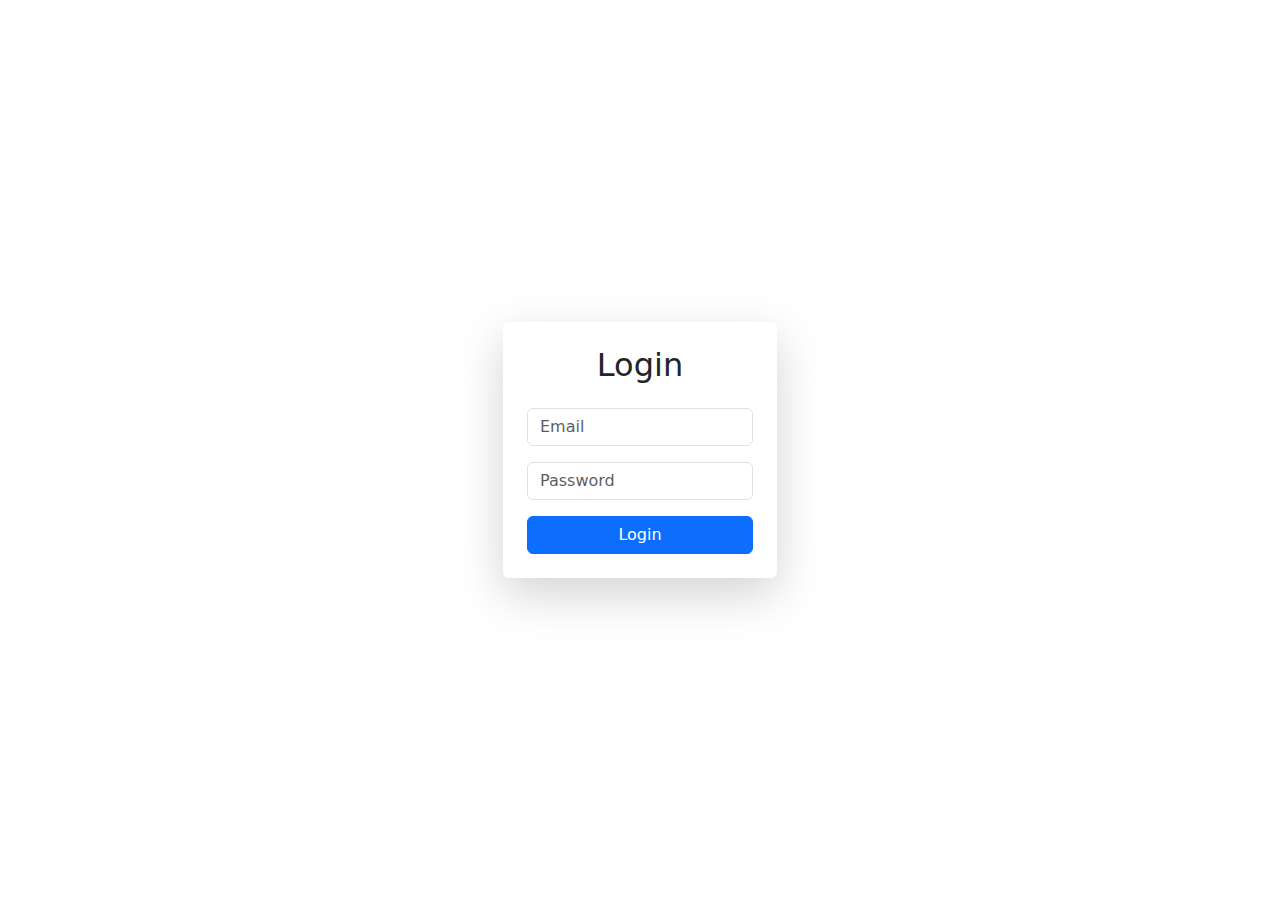
<file: Web_Technologies/Exercises/Ex_3/index.html>
<!doctype html>
<html lang="en">
  <head>
    <meta charset="UTF-8" />
    <meta name="viewport" content="width=device-width, initial-scale=1.0" />
    <title>Error Modal</title>
    <link
      href="https://cdn.jsdelivr.net/npm/bootstrap@5.3.0-alpha1/dist/css/bootstrap.min.css"
      rel="stylesheet"
    />
  </head>
  <body>
    <!-- Login Form -->
    <div
      class="container d-flex justify-content-center align-items-center vh-100"
    >
      <div class="glassy-container text-center p-4 shadow-lg rounded">
        <h2 class="mb-4">Login</h2>
        <form id="loginForm">
          <div class="mb-3">
            <input
              type="email"
              id="email"
              class="form-control"
              placeholder="Email"
              required
            />
          </div>
          <div class="mb-3">
            <input
              type="password"
              id="password"
              class="form-control"
              placeholder="Password"
              required
            />
          </div>
          <button type="submit" class="btn btn-primary w-100">Login</button>
        </form>
      </div>
    </div>

    <!-- Error Modal -->
    <div
      class="modal fade"
      id="errorModal"
      tabindex="-1"
      aria-labelledby="errorModalLabel"
      aria-hidden="true"
    >
      <div class="modal-dialog">
        <div class="modal-content">
          <div class="modal-header">
            <h5 class="modal-title text-danger" id="errorModalLabel">Error</h5>
            <button
              type="button"
              class="btn-close"
              data-bs-dismiss="modal"
              aria-label="Close"
            ></button>
          </div>
          <div class="modal-body" id="modalErrorMessage">
            <!-- Error message will be dynamically inserted here -->
          </div>
          <div class="modal-footer">
            <button
              type="button"
              class="btn btn-secondary"
              data-bs-dismiss="modal"
            >
              Close
            </button>
          </div>
        </div>
      </div>
    </div>

    <script src="scripts/script.js"></script>
    <script src="https://cdn.jsdelivr.net/npm/bootstrap@5.3.0-alpha1/dist/js/bootstrap.bundle.min.js"></script>
  </body>
</html>
</file>
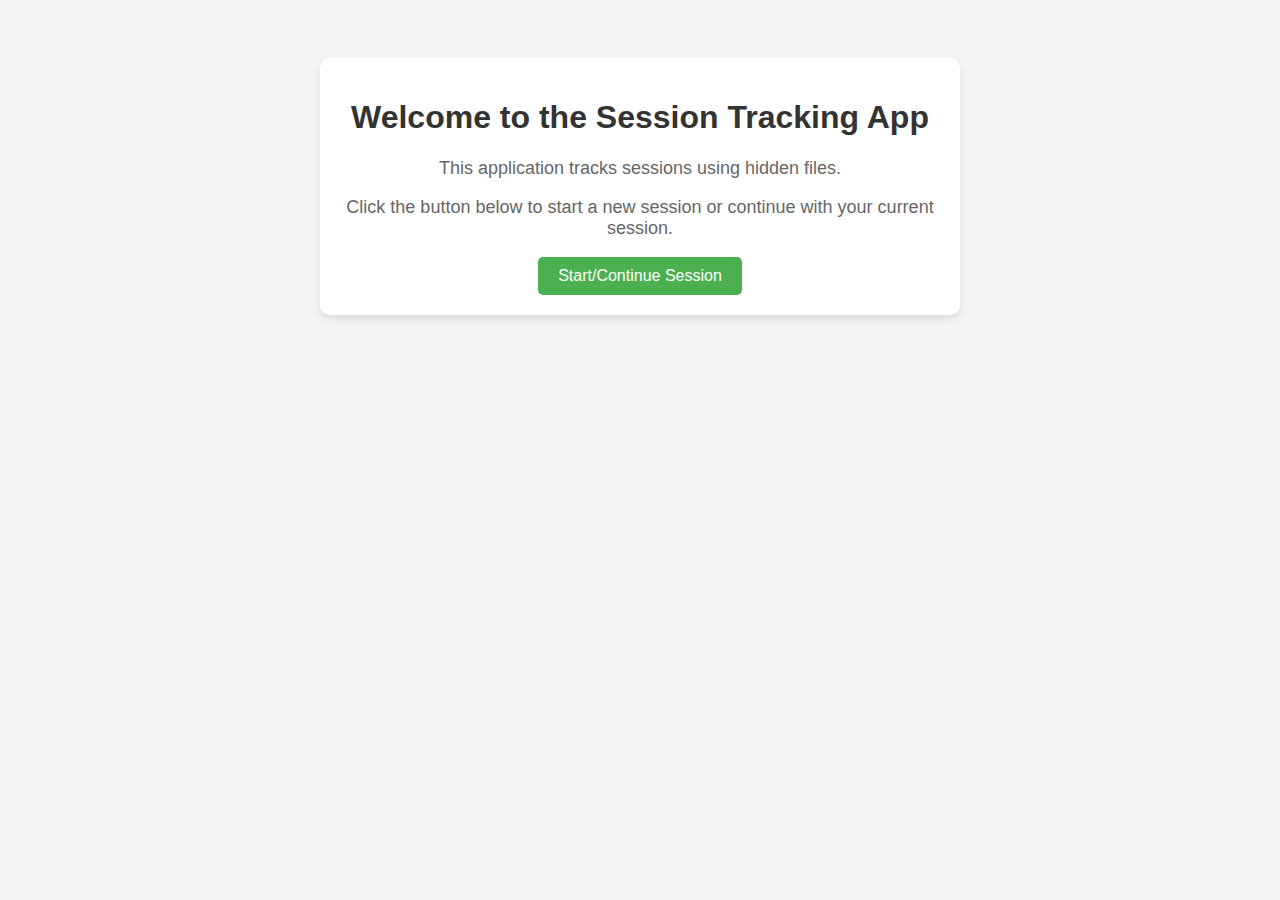
<file: Web_Technologies/WebApps/Youe/index.html>
<!doctype html>
<html lang="en">
  <head>
    <meta charset="UTF-8" />
    <meta name="viewport" content="width=device-width, initial-scale=1.0" />
    <title>Session Tracking App</title>
    <link rel="stylesheet" href="static/styles.css" />
    <!-- Optional CSS for styling -->
  </head>
  <body>
    <div class="container">
      <h1>Welcome to the Session Tracking App</h1>
      <p>This application tracks sessions using hidden files.</p>
      <p>
        Click the button below to start a new session or continue with your
        current session.
      </p>
      <a class="button" href="session">Start/Continue Session</a>
    </div>
  </body>
</html>
</file>
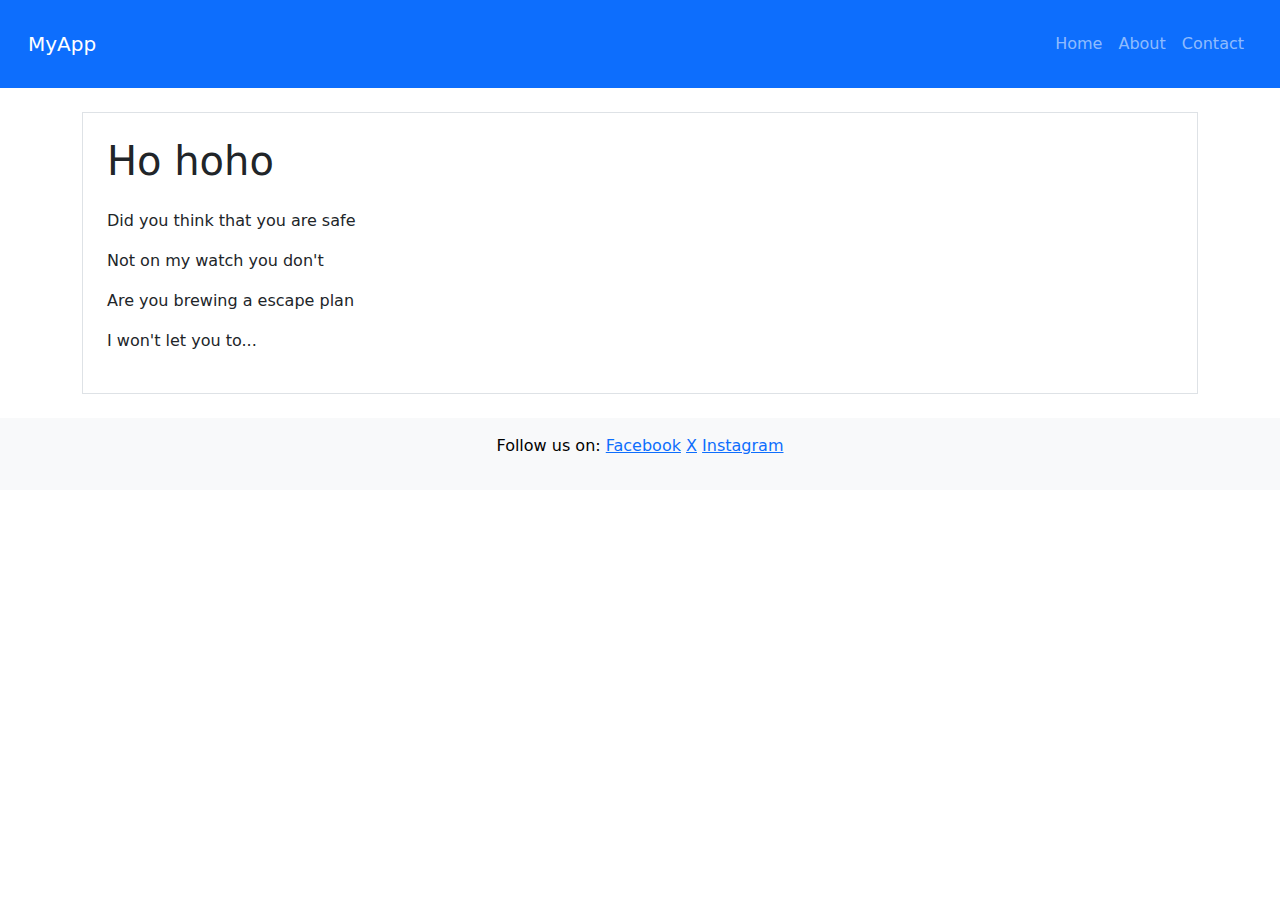
<file: Web_Technologies/Practice/Exercises/HTML/Basichtml.html>
<!doctype html>
<html lang="en">
  <head>
    <meta charset="UTF-8" />
    <meta name="viewport" content="with=device-width, intial-scale=1.0" />
    <title>Title of the web page</title>
    <link
      rel="stylesheet"
      href="https://cdn.jsdelivr.net/npm/bootstrap@5.3.0-alpha1/dist/css/bootstrap.min.css"
    />
  </head>
  <body>
    <header class="bg-primary text-white p-3">
      <nav class="navbar navbar-expand-lg navbar-dark">
        <div class="container-fluid">
          <a class="navbar-brand" href="#">MyApp</a>
          <ul class="navbar-nav">
            <li class="nav-item"><a class="nav-link" href="#">Home</a></li>
            <li class="nav-item"><a class="nav-link" href="#">About</a></li>
            <li class="nav-item"><a class="nav-link" href="#">Contact</a></li>
          </ul>
        </div>
      </nav>
    </header>

    <main class="container my-4">
      <article class="border p-4">
        <h1 class="mb-4">Ho hoho</h1>
        <p>Did you think that you are safe</p>
        <p>Not on my watch you don't</p>
        <p>Are you brewing a escape plan</p>
        <p>I won't let you to...</p>
      </article>
    </main>

    <footer class="bg-light text-black text-center py-3">
      <p>
        Follow us on:
        <a href="#" class="text-link">Facebook</a>
        <a href="#" class="text-link">X</a>
        <a href="#" class="text-link">Instagram</a>
      </p>
    </footer>

    <script src="https://cdn.jsdelivr.net/npm/bootstrap@5.3.0-alpha1/dist/js/bootstrap.bundle.min.js"></script>
  </body>
</html>
</file>
<file: App Development/PWA/styles.css>
.horizontal-row {
  width: 100%;
  height: 12vw;
  display: flex;
  flex-wrap: wrap;
  gap: 10px;
}

.box {
  width: 40%;
  height: 100%;
  float: left;
  padding: 10px;
  background-color: #f0f0f0;
  border: 1px solid #ccc;
  margin-right: 10px;
  align-content: center;
  text-align: center;
}

.box:last-child {
  margin-right: 0; /* Remove margin from the last item */
}

.user-dp {
  display: inline-block;
  width: 25%;
  height: 25%;
  border: 1px solid black;
  border-radius: 50%;
  margin: auto;
} 

img {
  width: 100%;
  height: 100%;
  border-radius: 100%;
  object-fit: cover;
}
</file>
<file: Web_Technologies/Exercises/Ex_1/styles/style.css>
body {
  font-family: Arial, sans-serif;
}

.map-container {
  position: center;
  width: 100%;
  max-width: 600px;
  margin: 0 auto;
}

#india-map {
  width: 100%;
  height: auto;
}

.state {
  fill: #ccc;
  stroke: #333;
  cursor: pointer;
  transition: fill 0.3s ease;
}

.state:hover {
  fill: #ff9900;
}

.info-box {
  min-width: 500px;
  position: absolute;
  background-color: rgba(0, 0, 0, 0.8);
  color: white;
  padding: 10px;
  border-radius: 5px;
  display: none;
  z-index: 10;
  pointer-events: none;
}

.info-box.active {
  display: block;
}
</file>
<file: Web_Technologies/WebApps/Youe/static/styles.css>
body {
  font-family: Arial, sans-serif;
  background-color: #f4f4f4;
  text-align: center;
  padding: 50px;
}

h1 {
  color: #333;
}

p {
  font-size: 18px;
  color: #666;
}

.button {
  display: inline-block;
  padding: 10px 20px;
  background-color: #4caf50;
  color: white;
  text-decoration: none;
  font-size: 16px;
  border-radius: 5px;
}

.button:hover {
  background-color: #45a049;
}

.container {
  background-color: white;
  padding: 20px;
  border-radius: 10px;
  box-shadow: 0 4px 8px rgba(0, 0, 0, 0.1);
  max-width: 600px;
  margin: auto;
}
</file>
